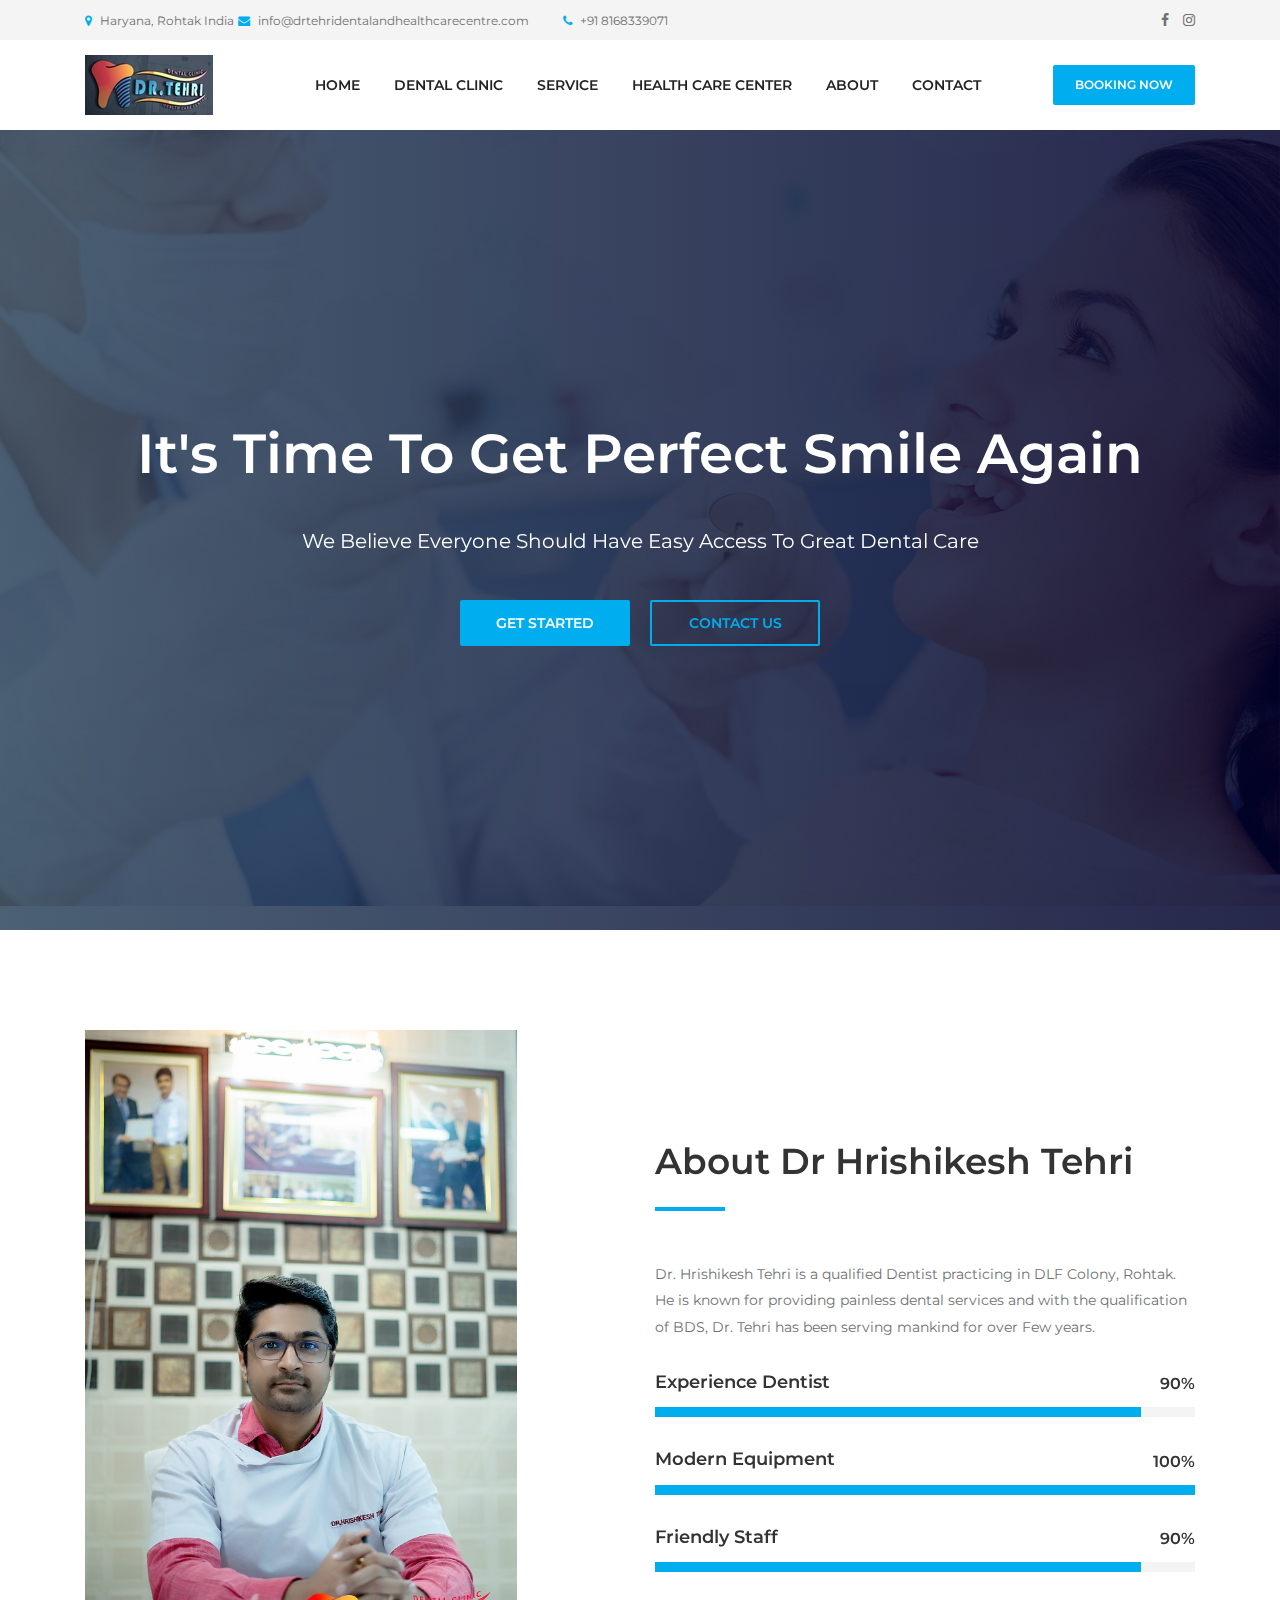
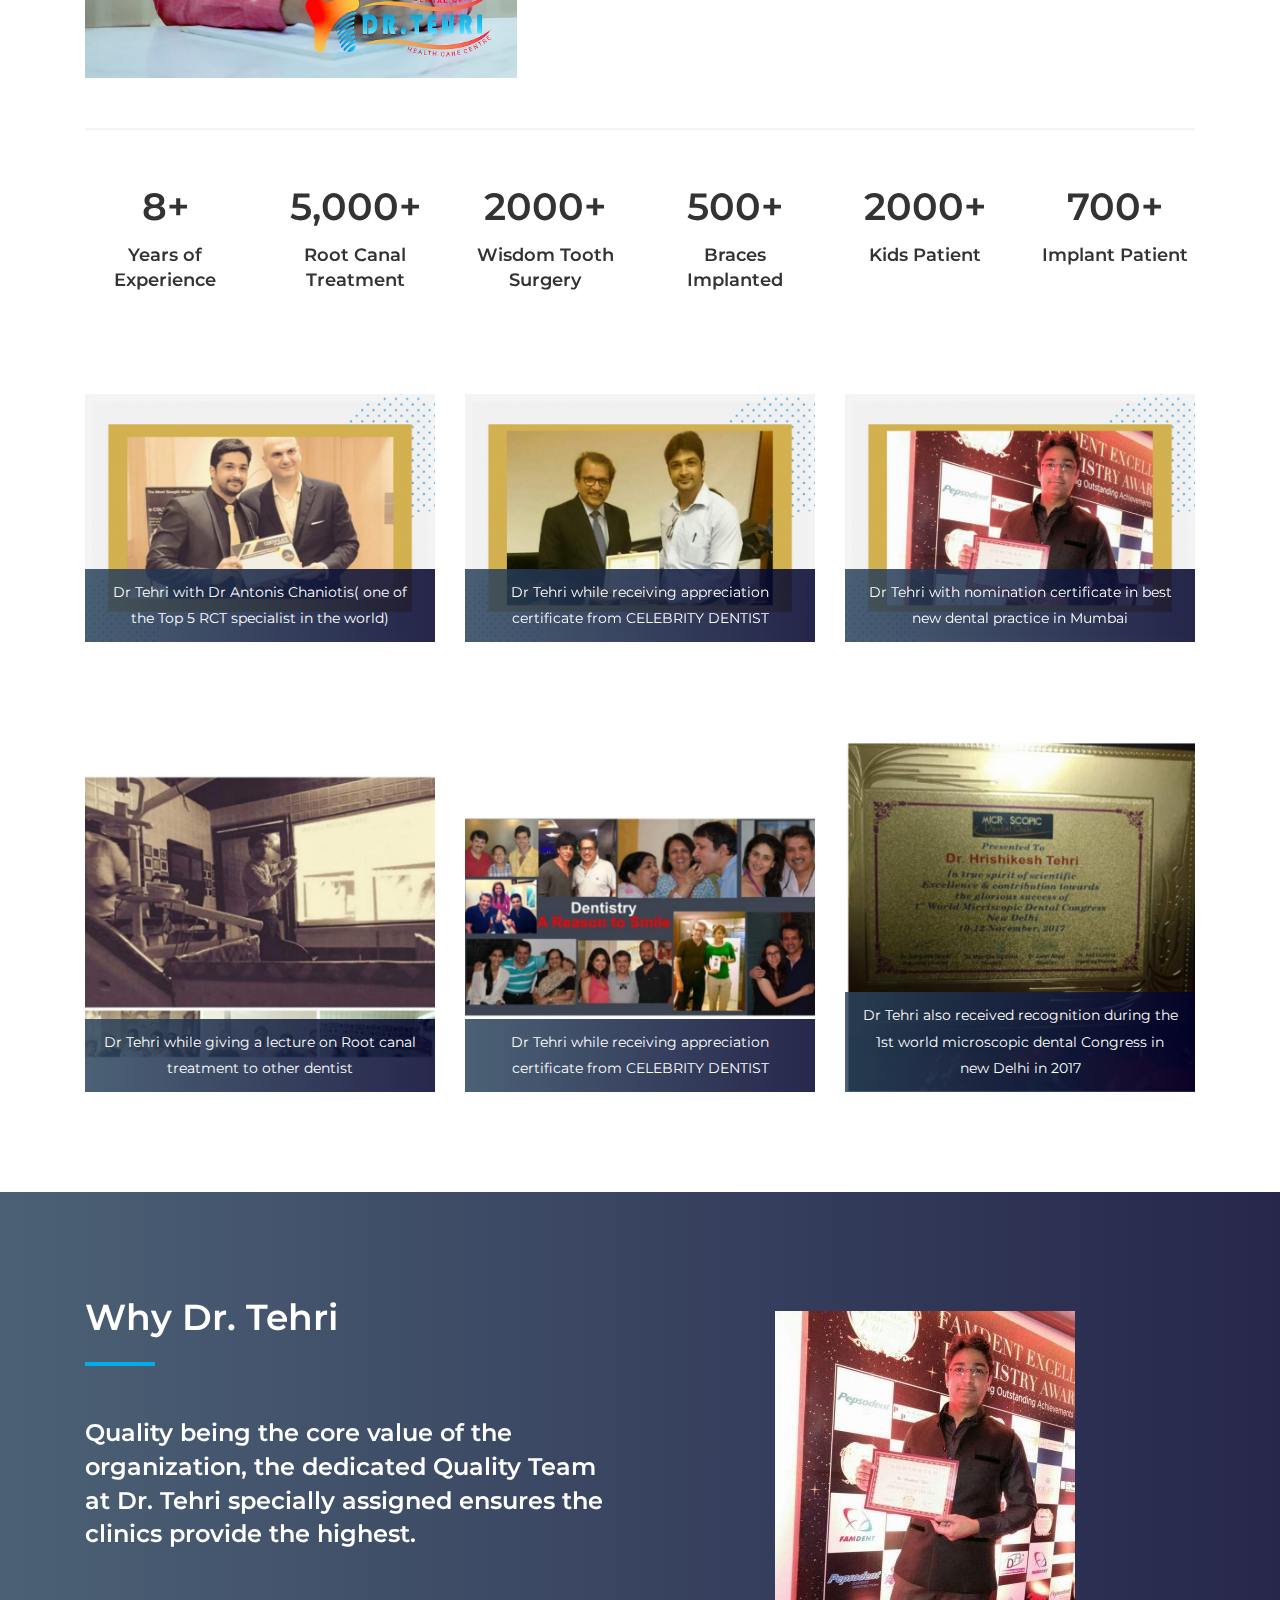
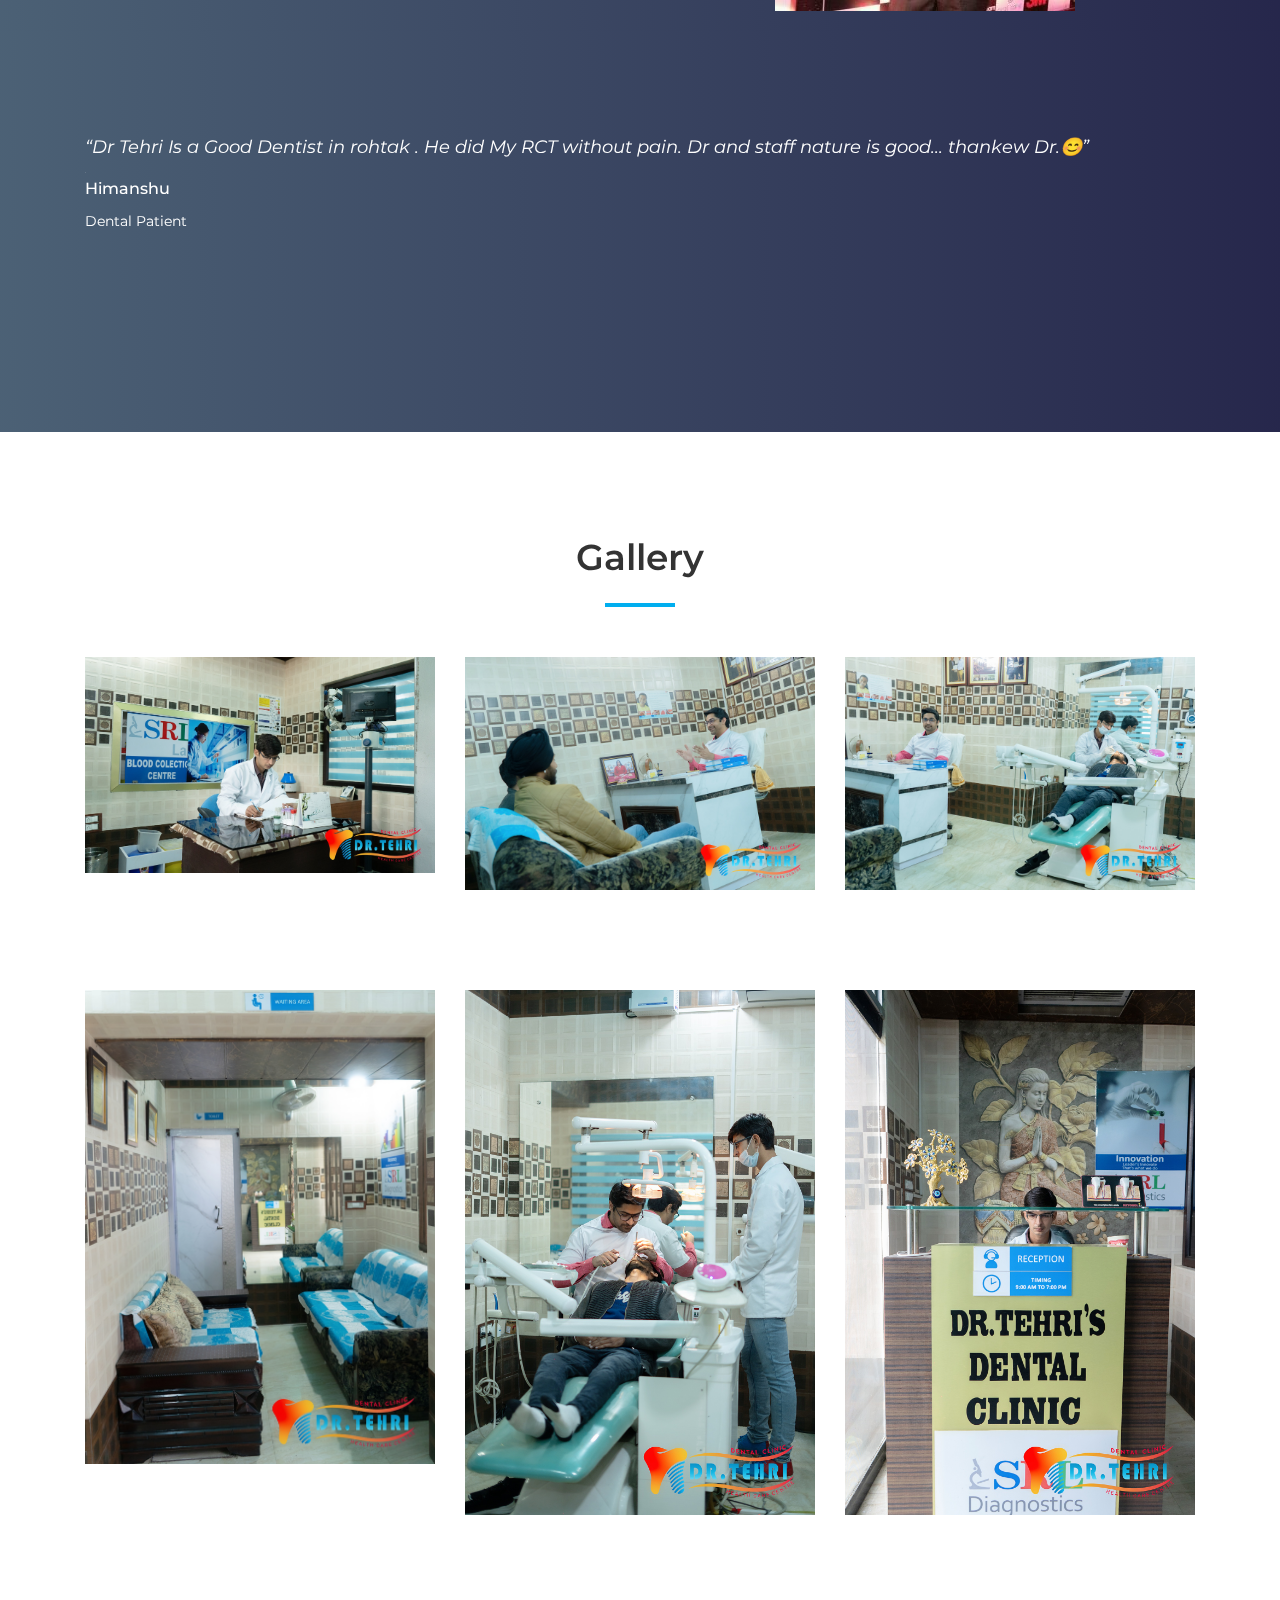
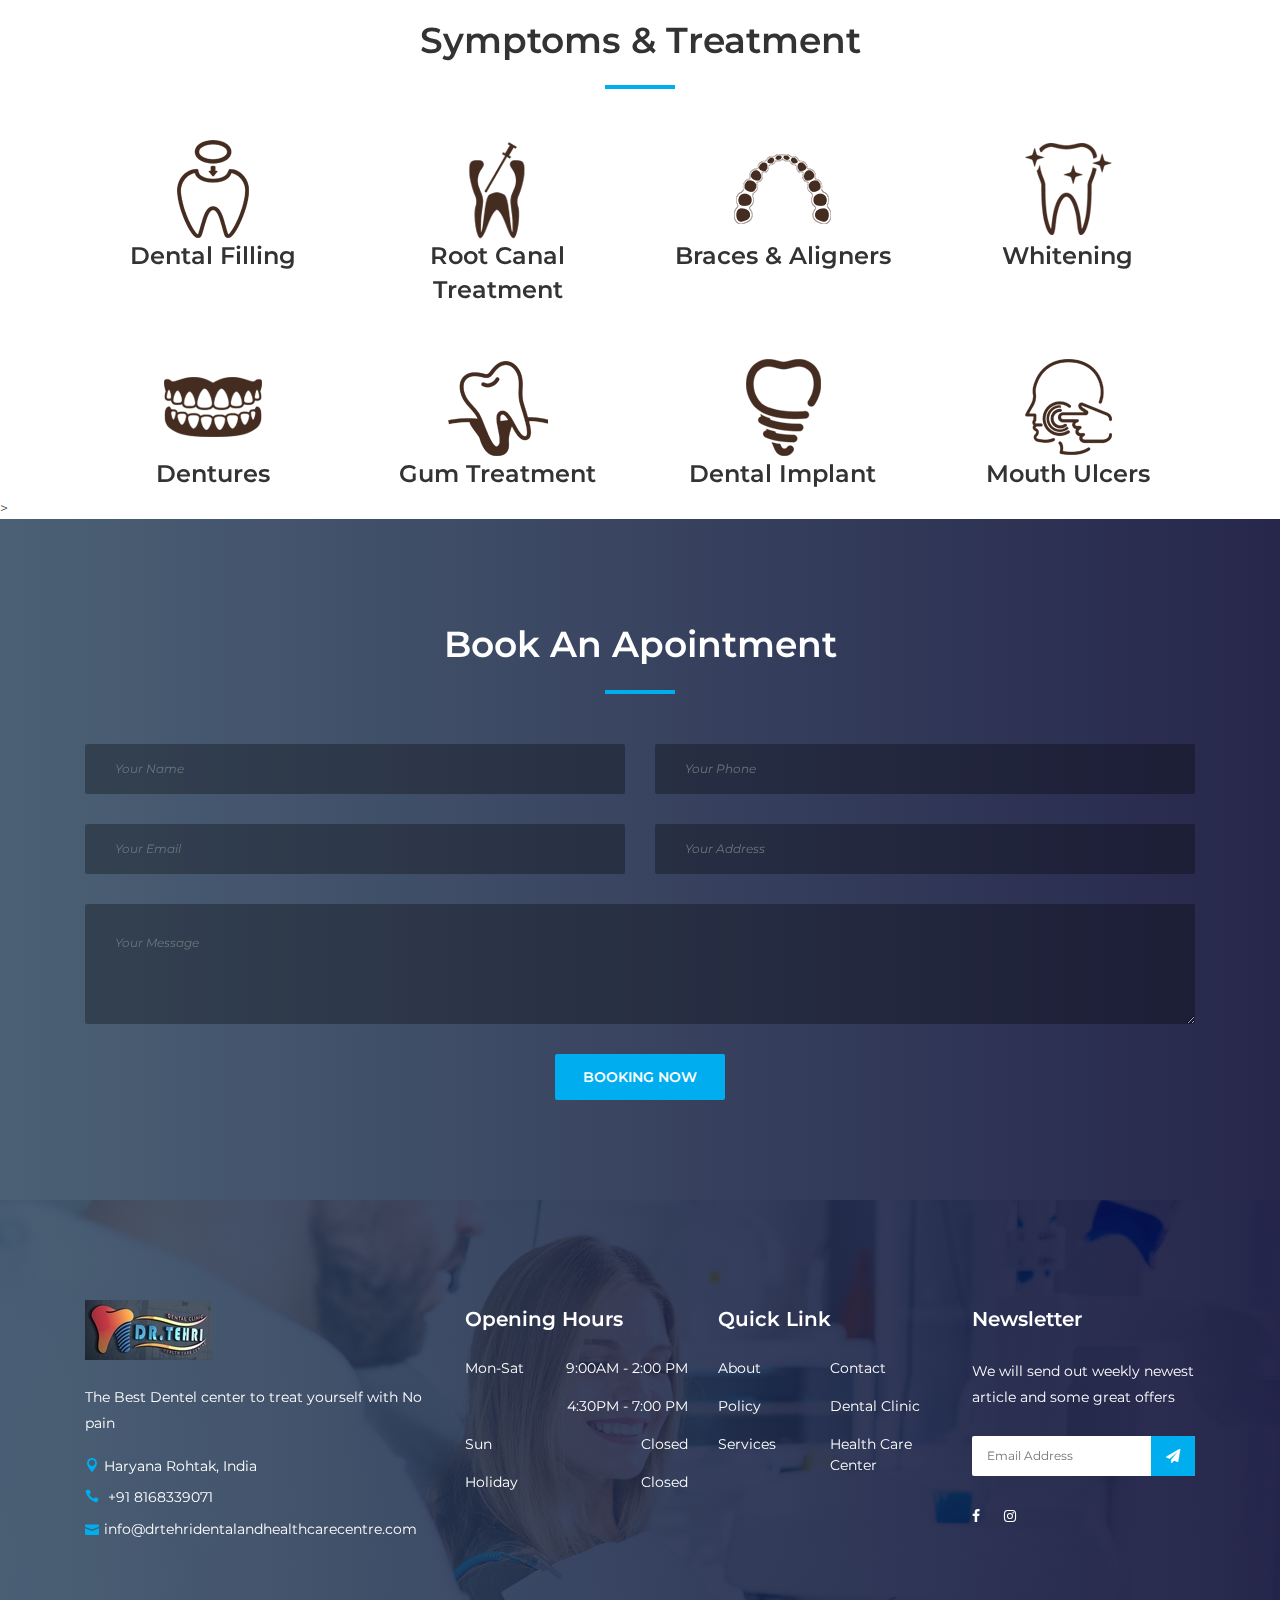
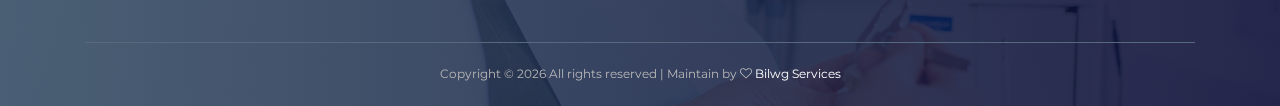
<file: index.html>
<!DOCTYPE html>
<html lang="en">

<head>
    <meta charset="UTF-8">
    <meta name="description" content="Dento - Dentist &amp; Medical HTML Template">
    <meta http-equiv="X-UA-Compatible" content="IE=edge">
    <meta name="viewport" content="width=device-width, initial-scale=1, shrink-to-fit=no">

    <!-- Title -->
    <title>Dr. Tehri - Dental &amp; Health Care Centre </title>

    <!-- Favicon -->
    <link rel="icon" href="./img/core-img/favicon.ico">

    <!-- Core Stylesheet -->
    <link rel="stylesheet" href="style.css">

</head>

<body>
    <!-- Preloader -->
    <div id="preloader">
        <div class="preload-content">
            <div id="dento-load"></div>
        </div>
    </div>

    <!-- ***** Header Area Start ***** -->
    <header class="header-area">
        <!-- Top Header Area -->
        <div class="top-header-area">
            <div class="container h-100">
                <div class="row h-100 align-items-center">
                    <!-- Top Content -->
                    <div class="col-6 col-md-9 col-lg-8">
                        <div class="top-header-content">
                            <a href="https://g.page/drtehri" data-toggle="tooltip" data-placement="bottom" title="Haryana, Rohtak India"><i class="fa fa-map-marker"></i> <span>Haryana, Rohtak India</span></a>
                            <a href="mailto:info@drtehridentalandhealthcarecentre.com" data-toggle="tooltip" data-placement="bottom" title="info@drtehridentalandhealthcarecentre.com"><i class="fa fa-envelope"></i> <span>info@drtehridentalandhealthcarecentre.com</span></a>
                            <a href="tel:918168339071" data-toggle="tooltip" data-placement="bottom" title="+91 8168339071"><i class="fa fa-phone"></i> <span>+91 8168339071</span></a>
                        </div>
                    </div>
                    <!-- Top Header Social Info -->
                    <!-- TODO : Add social links  -->
                    <div class="col-6 col-md-3 col-lg-4">
                        <div class="top-header-social-info text-right">
                            <a href="https://www.facebook.com/Dr-Tehris-Microscopic-centre-for-Dentistry-418907584971003/" data-toggle="tooltip" data-placement="top" title="Facebook"><i class="fa fa-facebook"></i></a>
                            <a href="https://www.instagram.com/hrishikeshtehri/" data-toggle="tooltip" data-placement="top" title="Instagram"><i class="fa fa-instagram"></i></a>
                        </div>
                    </div>
                </div>
            </div>
        </div>
        <!-- Top Header End -->

        <!-- Main Header Start -->
        <div class="main-header-area">
            <div class="classy-nav-container breakpoint-off">
                <div class="container">
                    <!-- Classy Menu -->
                    <nav class="classy-navbar justify-content-between" id="dentoNav">

                        <!-- Logo -->
                        <a class="nav-brand" href="index.html"><img src="./img/core-img/logo.jpg" alt=""></a>

                        <!-- Navbar Toggler -->
                        <div class="classy-navbar-toggler">
                            <span class="navbarToggler"><span></span><span></span><span></span></span>
                        </div>

                        <!-- Menu -->
                        <div class="classy-menu">

                            <!-- Close Button -->
                            <div class="classycloseIcon">
                                <div class="cross-wrap"><span class="top"></span><span class="bottom"></span></div>
                            </div>

                            <!-- Nav Start -->
                            <div class="classynav">
                                <ul id="nav">
                                    <li><a href="index.html">Home</a></li>
                                    <li><a href="dentalclinic.html">Dental Clinic</a></li>
                                    <li><a href="service.html">Service</a></li>
                                    <li><a href="healthcarecentre.html">Health Care Center</a></li>
                                    <li><a href="about.html">About</a></li>
                                    <li><a href="./contact.html">Contact</a></li>
                                </ul>
                            </div>
                            <!-- Nav End -->
                        </div>

                        <!-- Booking Now Button -->
                        <a href="tel:918168339071" class="btn dento-btn booking-btn">Booking Now</a>
                    </nav>
                </div>
            </div>
        </div>
    </header>
    <!-- ***** Header Area End ***** -->

    <!-- ***** Welcome Area Start ***** -->
    <section class="welcome-area">
        <!-- Welcome Slides -->
        <div class="welcome-slides owl-carousel">
            <!-- Single Welcome Slide -->
            <div class="welcome-welcome-slide bg-img bg-gradient-overlay jarallax" style="background-image: url(img/bg-img/1.jpg);">
                <div class="container h-100">
                    <div class="row h-100 align-items-center">
                        <div class="col-12">
                            <!-- Welcome Text -->
                            <div class="welcome-text text-center">
                                <h2 data-animation="fadeInUp" data-delay="100ms">It's Time To Get Perfect Smile Again</h2>
                                <p data-animation="fadeInUp" data-delay="300ms">We Believe Everyone Should Have Easy Access To Great Dental Care</p>
                                <div class="welcome-btn-group">
                                    <a href="#AboutUs" class="btn dento-btn mx-2" data-animation="fadeInUp" data-delay="500ms">Get Started</a>
                                    <a href="contact.html" class="btn dento-btn mx-2 active" data-animation="fadeInUp" data-delay="700ms">Contact Us</a>
                                </div>
                            </div>
                        </div>
                    </div>
                </div>
            </div>

            <!-- Single Welcome Slide -->
            <div class="welcome-welcome-slide bg-img bg-gradient-overlay jarallax" style="background-image: url(img/bg-img/2.jpg);">
                <div class="container h-100">
                    <div class="row h-100 align-items-center">
                        <div class="col-12">
                            <!-- Welcome Text -->
                            <div class="welcome-text text-center">
                                <h2 data-animation="fadeInDown" data-delay="100ms">It's Time To Get Perfect Smile Again</h2>
                                <p data-animation="fadeInDown" data-delay="300ms">We Believe Everyone Should Have Easy Access To Great Dental Care</p>
                                <div class="welcome-btn-group">
                                    <a href="#AboutUs" class="btn dento-btn mx-2" data-animation="fadeInDown" data-delay="500ms">Get Started</a>
                                    <a href="contact.html" class="btn dento-btn mx-2 active" data-animation="fadeInDown" data-delay="700ms">Contact Us</a>
                                </div>
                            </div>
                        </div>
                    </div>
                </div>
            </div>
        </div>
    </section>
    <!-- ***** Welcome Area End ***** -->

    <!-- ****** About Us Area Start ******* -->
    <section class="dento-about-us-area section-padding-100-0" id="AboutUs">
        <div class="container">
            <div class="row align-items-center">
                <!-- About Us Thumbnail -->
                <div class="col-12 col-md-6">
                    <div class="about-us-thumbnail mb-50">
                        <img src="./img/bg-img/15.jpg" alt="Dr Tehri" width="80%">
                    </div>
                </div>
                <!-- About Content -->
                <div class="col-12 col-md-6">
                    <div class="about-us-content mb-50">
                        <!-- Section Heading -->
                        <div class="section-heading">
                            <h2>About Dr Hrishikesh Tehri</h2>
                            <div class="line"></div>
                        </div>
                        <p>
                            Dr. Hrishikesh Tehri is a qualified Dentist practicing in DLF Colony, Rohtak. He is known for providing painless dental services and with the qualification of BDS, Dr. Tehri has been serving mankind for over Few years.
                        </p>

                        <!-- Single Skills Area -->
                        <div class="single-skills-area mt-30">
                            <h6>Experience Dentist</h6>
                            <div id="bar1" class="barfiller">
                                <span class="tip"></span>
                                <span class="fill" data-percentage="90"></span>
                            </div>
                        </div>

                        <!-- Single Skills Area -->
                        <div class="single-skills-area mt-30">
                            <h6>Modern Equipment</h6>
                            <div id="bar2" class="barfiller">
                                <span class="tip"></span>
                                <span class="fill" data-percentage="100"></span>
                            </div>
                        </div>

                        <!-- Single Skills Area -->
                        <div class="single-skills-area mt-30">
                            <h6>Friendly Staff</h6>
                            <div id="bar3" class="barfiller">
                                <span class="tip"></span>
                                <span class="fill" data-percentage="90"></span>
                            </div>
                        </div>
                    </div>
                </div>
            </div>
        </div>
    </section>
    <!-- ****** About Us Area End ****** -->

    <div class="container">
        <div class="dento-border clearfix"></div>
    </div>

    <!-- Cool Facts Area Start -->
    <section class="dento-cta-area">
        <div class="container">
            <div class="row">
                <!-- Cool Facts Area -->
                <div class="col-12 col-sm-6 col-lg-2">
                    <div class="single-cta text-center mt-50 mb-100">
                        <h2><span class="counter">8</span>+</h2>
                        <h5>Years of Experience</h5>
                    </div>
                </div>
                <!-- Cool Facts Area -->
                <div class="col-12 col-sm-6 col-lg-2">
                    <div class="single-cta text-center mt-50 mb-100">
                        <h2><span class="counter">5,000</span>+</h2>
                        <h5>Root Canal Treatment</h5>
                    </div>
                </div>

                <!-- Cool Facts Area -->
                <div class="col-12 col-sm-6 col-lg-2">
                    <div class="single-cta text-center mt-50 mb-100">
                        <h2><span class="counter">2000</span>+</h2>
                        <h5>Wisdom Tooth Surgery</h5>
                    </div>
                </div>

                <!-- Cool Facts Area -->
                <div class="col-12 col-sm-6 col-lg-2">
                    <div class="single-cta text-center mt-50 mb-100">
                        <h2><span class="counter">500</span>+</h2>
                        <h5>Braces Implanted</h5>
                    </div>
                </div>

                <!-- Cool Facts Area -->
                <div class="col-12 col-sm-6 col-lg-2">
                    <div class="single-cta text-center mt-50 mb-100">
                        <h2><span class="counter">2000</span>+</h2>
                        <h5>Kids Patient</h5>
                    </div>
                </div>

                <!-- Cool Facts Area -->
                <div class="col-12 col-sm-6 col-lg-2">
                    <div class="single-cta text-center mt-50 mb-100">
                        <h2><span class="counter">700</span>+</h2>
                        <h5>Implant Patient</h5>
                    </div>
                </div>
            </div>

        </div>
    </section>
    <!-- Cool Facts Area End -->

    <!-- Photos -->
    <!-- ***** Dento Dentist Area Start ***** -->
    <section class="dentist-area ">
        <div class="container">
            <div class="row">
                <!-- Single Dentist Area -->
                <div class="col-12 col-sm-6 col-md-4">
                    <div class="single-dentist-area mb-100">
                        <img src="./img/core-img/p1.png" alt="">
                        <!-- Dentist Content -->
                        <div class="dentist-content">
                            <!-- Dentist Info -->
                            <div class="dentist-info bg-gradient-overlay">
                                <p>Dr Tehri with Dr Antonis Chaniotis( one of the Top 5 RCT specialist in the world)</p>
                            </div>
                        </div>
                    </div>
                </div>

                <div class="col-12 col-sm-6 col-md-4">
                    <div class="single-dentist-area mb-100">
                        <img src="./img/core-img/p2.png" alt="">
                        <!-- Dentist Content -->
                        <div class="dentist-content">
                            <!-- Dentist Info -->
                            <div class="dentist-info bg-gradient-overlay">
                                <p>Dr Tehri while receiving appreciation certificate from CELEBRITY DENTIST</p>
                            </div>
                        </div>
                    </div>
                </div>

                <div class="col-12 col-sm-6 col-md-4">
                    <div class="single-dentist-area mb-100">
                        <img src="./img/core-img/p3.png" alt="">
                        <!-- Dentist Content -->
                        <div class="dentist-content">
                            <!-- Dentist Info -->
                            <div class="dentist-info bg-gradient-overlay">
                                <p>Dr Tehri with nomination certificate in best new dental practice in Mumbai</p>
                            </div>
                        </div>
                    </div>
                </div>
            </div>
            <div class="row">
                <div class="col-12 col-sm-6 col-md-4">
                    <div class="single-dentist-area mb-100">
                        <img src="./img/core-img/p4.png" alt="">
                        <!-- Dentist Content -->
                        <div class="dentist-content">
                            <!-- Dentist Info -->
                            <div class="dentist-info bg-gradient-overlay">
                                <p>Dr Tehri while giving a lecture on Root canal treatment to other dentist</p>
                            </div>
                        </div>
                    </div>
                </div>

                <div class="col-12 col-sm-6 col-md-4">
                    <div class="single-dentist-area mb-100">
                        <img src="./img/core-img/p5.png" alt="">
                        <!-- Dentist Content -->
                        <div class="dentist-content">
                            <!-- Dentist Info -->
                            <div class="dentist-info bg-gradient-overlay">
                                <p>Dr Tehri while receiving appreciation certificate from CELEBRITY DENTIST</p>
                            </div>
                        </div>
                    </div>
                </div>

                <div class="col-12 col-sm-6 col-md-4">
                    <div class="single-dentist-area mb-100">
                        <img src="./img/core-img/p6.png" alt="">
                        <!-- Dentist Content -->
                        <div class="dentist-content">
                            <!-- Dentist Info -->
                            <div class="dentist-info bg-gradient-overlay">
                                <p>Dr Tehri also received recognition during the 1st world microscopic dental Congress in new Delhi in 2017</p>
                            </div>
                        </div>
                    </div>
                </div>


            </div>
    </section>

    <!---PHotos-->


    <!-- Dento Service Area Start -->
    <section class="dento-service-area section-padding-100-0 bg-img bg-gradient-overlay jarallax clearfix" style="background-image: url('img/bg-img/13.jpg');">
        <div class="container">
            <div class="row align-items-center">
                <!-- Service Content -->
                <div class="col-12 col-lg-6">
                    <div class="service-content mb-30">
                        <!-- Section Heading -->
                        <div class="section-heading white">
                            <h2> Why Dr. Tehri</h2>
                            <div class="line"></div>
                        </div>
                        <h4 style="color: white;">Quality being the core value of the organization, the dedicated Quality Team at Dr. Tehri specially assigned ensures the clinics provide the highest.</h4>
                        <br><br>
                    </div>
                </div>


                <!-- Video Area -->
                <div class="col-12 col-lg-6">
                    <center><img src="./img/core-img/tehri.jpg"></center>
                </div>
            </div>
        </div>
    </section>
    <!-- Dento Service Area End -->

    <!-- ***** Testimonials Area Start ***** -->
    <section class="testimonials-area section-padding-100 bg-img bg-gradient-overlay jarallax clearfix" style="background: white;">
        <div class="container">
            <div class="row">
                <div class="col-12">
                    <!-- Testimonials Slides -->
                    <div class="testimonials-slides owl-carousel">
                        <!-- Single Testimonials Slide -->
                        <div class="single-testimonial-slide d-flex align-items-center">
                            <!-- Content -->
                            <div class="testimonial-content">
                                <h5>“Dr Tehri Is a Good Dentist in rohtak . He did My RCT without pain. Dr and staff nature is good... thankew Dr.😊”</h5>
                                <h6>Himanshu</h6>
                                <p>Dental Patient</p>
                            </div>
                        </div>

                        <!-- Single Testimonials Slide -->
                        <div class="single-testimonial-slide d-flex align-items-center">

                            <!-- Content -->
                            <div class="testimonial-content">
                                <h5>“Dr tehri is a very knowledgeable in all aspects of dentistry. Really good service! Very friendly staff. Makes sure they are giving you comfort during your treatment.”</h5>
                                <h6>Sachin</h6>
                                <p>Dental Patient</p>
                            </div>
                        </div>

                        <!-- Single Testimonials Slide -->
                        <div class="single-testimonial-slide d-flex align-items-center">

                            <!-- Content -->
                            <div class="testimonial-content">
                                <h5>“The best dental clinic in rohtak. The doctor is very helpful and nice. The staff is very cooperative. I would recommend it to all every1 looking for a good and affordable dental clinic in rohtak.”</h5>
                                <h6>Rahul Arora</h6>
                                <p>Dental Patient</p>
                            </div>
                        </div>

                        <!-- Single Testimonials Slide -->
                        <div class="single-testimonial-slide d-flex align-items-center">

                            <!-- Content -->
                            <div class="testimonial-content">
                                <h5>“I had a wonderful experience at the Dr Tehri clinic . I was very nervous before for the treatment but Doctors were helpful and made me feel very comfortable. They have done a commendable job restlessly. I researched for
                                    the best Dentist in town for my gum infection and Caps removal treatment. And I am very happy with the outcome. I will definitely recommend him and his great team to everyone for their fantastic approach and services
                                    provided to the society”</h5>
                                <h6>Shruti</h6>
                                <p>Dental Patient</p>
                            </div>
                        </div>

                        <!-- Single Testimonials Slide -->
                        <div class="single-testimonial-slide d-flex align-items-center">

                            <!-- Content -->
                            <div class="testimonial-content">
                                <h5>“The experience with Dr tehri was great with the Doctor. Earlier my teeth was not at the right position but after removing the braces after around 11 months it just seems perfect. I can rate the cleanliness of the clinic
                                    10 out of 10. The behaviour of the doctor was also fine. Overall i can say, my experience with him was just perfect. ”</h5>
                                <h6>Amit Sharma</h6>
                                <p>Dental Patient</p>
                            </div>
                        </div>


                    </div>
                </div>
            </div>
        </div>
    </section>
    <!-- ***** Testimonials Area End ***** -->


    <!-- ***** Dento Dentist Area Start ***** -->
    <section class="dentist-area section-padding-100-0">
        <div class="container">
            <div class="row">
                <!-- Section Heading -->
                <div class="col-12">
                    <div class="section-heading text-center">
                        <h2>Gallery</h2>
                        <div class="line"></div>
                    </div>
                </div>
            </div>

            <div class="row">
                <!-- Single Dentist Area -->
                <div class="col-12 col-sm-6 col-md-4">
                    <div class="single-dentist-area mb-100">
                        <img src="./img/bg-img/p9.jpg" alt="">
                        <!-- Dentist Content -->

                    </div>
                </div>

                <div class="col-12 col-sm-6 col-md-4">
                    <div class="single-dentist-area mb-100">
                        <img src="./img/bg-img/p13.jpg" alt="">
                        <!-- Dentist Content -->

                    </div>
                </div>

                <div class="col-12 col-sm-6 col-md-4">
                    <div class="single-dentist-area mb-100">
                        <img src="./img/bg-img/p11.jpg" alt="">
                        <!-- Dentist Content -->

                    </div>
                </div>
            </div>
            <div class="row">
                <div class="col-12 col-sm-6 col-md-4">
                    <div class="single-dentist-area mb-100">
                        <img src="./img/bg-img/p12.jpg" alt="">
                        <!-- Dentist Content -->

                    </div>
                </div>

                <div class="col-12 col-sm-6 col-md-4">
                    <div class="single-dentist-area mb-100">
                        <img src="./img/bg-img/p10.jpg" alt="">
                        <!-- Dentist Content -->

                    </div>
                </div>

                <div class="col-12 col-sm-6 col-md-4">
                    <div class="single-dentist-area mb-100">
                        <img src="./img/bg-img/p14.jpg" alt="">
                        <!-- Dentist Content -->

                    </div>


                </div>
    </section>

    <section class="dentist-area ">
        <div class="container">
            <div class="row">
                <!-- Section Heading -->
                <div class="col-12">
                    <div class="section-heading text-center">
                        <h2>Symptoms & Treatment</h2>
                        <div class="line"></div>
                    </div>
                </div>
            </div>
            <center>
                <div class="row">
                    <!-- Single Dentist Area -->
                    <div class="col-12 col-sm-4 col-md-3">
                        <div class="">
                            <img src="./img/bg-img/s4.png" alt="">
                            <h4>Dental Filling</h4>
                        </div>
                    </div>

                    <!-- Single Dentist Area -->
                    <div class="col-12 col-sm-4 col-md-3">
                        <div class="">
                            <img src="./img/bg-img/s7.png" alt="">
                            <h4>Root Canal Treatment</h4>
                        </div>
                    </div>
                    <!-- Single Dentist Area -->
                    <div class="col-12 col-sm-4 col-md-3">
                        <div class="">
                            <img src="./img/bg-img/s1.png" alt="">
                            <h4>Braces & Aligners</h4>
                        </div>
                    </div>

                    <!-- Single Dentist Area -->
                    <div class="col-12 col-sm-4 col-md-3">
                        <div class="">
                            <img src="./img/bg-img/s8.png" alt="">
                            <h4>Whitening</h4>
                        </div>
                    </div>
                </div>
                <br>
                <br>
                <div class="row">
                    <!-- Single Dentist Area -->
                    <div class="col-12 col-sm-4 col-md-3">
                        <div class="">
                            <img src="./img/bg-img/s3.png" alt="">
                            <h4>Dentures</h4>
                        </div>
                    </div>
                    <!-- Single Dentist Area -->
                    <div class="col-12 col-sm-4 col-md-3">
                        <div class="">
                            <img src="./img/bg-img/s5.png" alt="">
                            <h4>Gum Treatment</h4>
                        </div>
                    </div>
                    <!-- Single Dentist Area -->
                    <div class="col-12 col-sm-4 col-md-3">
                        <div class="">
                            <img src="./img/bg-img/s2.png" alt="">
                            <h4>Dental Implant</h4>
                        </div>
                    </div>
                    <!-- Single Dentist Area -->
                    <div class="col-12 col-sm-4 col-md-3">
                        <div class="">
                            <img src="./img/bg-img/s6.png" alt="">
                            <h4>Mouth Ulcers</h4>
                        </div>
                    </div>
                </div>
            </center>
    </section>
    <!-- ***** Dento Dentist Area End ***** -->


    <!--- TODO : Link to PHP -->>
    <!-- Book An Oppointment Area Start -->
    <section class="book-an-oppointment-area section-padding-100 bg-img bg-gradient-overlay jarallax clearfix" style="background-image: url('img/bg-img/12.jpg');">
        <div class="container">
            <div class="row">
                <!-- Section Heading -->
                <div class="col-12">
                    <div class="section-heading text-center white">
                        <h2>Book An Apointment</h2>
                        <div class="line"></div>
                    </div>
                </div>
            </div>

            <div class="row">
                <div class="col-12">
                    <!-- Appointment Form -->
                    <div class="appointment-form">
                        <form action="#" method="post">
                            <div class="row">
                                <div class="col-md-6">
                                    <div class="form-group mb-30">
                                        <input type="text" name="your-name" class="form-control" placeholder="Your Name" required>
                                    </div>
                                </div>
                                <div class="col-md-6">
                                    <div class="form-group mb-30">
                                        <input type="text" name="your-phone" class="form-control" placeholder="Your Phone" required>
                                    </div>
                                </div>
                                <div class="col-md-6">
                                    <div class="form-group mb-30">
                                        <input type="email" name="your-email" class="form-control" placeholder="Your Email" required>
                                    </div>
                                </div>
                                <div class="col-md-6">
                                    <div class="form-group mb-30">
                                        <input type="text" name="your-address" class="form-control" placeholder="Your Address">
                                    </div>
                                </div>
                                <div class="col-12">
                                    <div class="form-group mb-30">
                                        <textarea name="your-message" class="form-control" placeholder="Your Message"></textarea>
                                    </div>
                                </div>
                                <div class="col-12 text-center">
                                    <button type="submit" class="btn dento-btn">Booking Now</button>
                                </div>
                            </div>
                        </form>
                    </div>
                </div>
            </div>
        </div>
    </section>
    <!-- Book An Oppointment Area End -->


    <!-- ***** Footer Area Start ***** -->
    <footer class="footer-area bg-img bg-gradient-overlay" style="background-image: url(img/bg-img/3.jpg);">
        <div class="container">
            <div class="row">
                <!-- Single Footer Widget -->
                <div class="col-12 col-sm-6 col-lg-4">
                    <div class="single-footer-widget">
                        <a href="./index.html" class="d-block mb-4"><img src="./img/core-img/logo.jpg" alt=""></a>
                        <p>The Best Dentel center to treat yourself with No pain</p>
                        <div class="footer-contact">
                            <p><i class="icon_pin"></i>Haryana Rohtak, India</p>
                            <p><i class="icon_phone"></i> +91 8168339071</p>
                            <p><i class="icon_mail"></i>info@drtehridentalandhealthcarecentre.com </p>
                        </div>
                    </div>
                </div>

                <!-- Single Footer Widget -->
                <div class="col-12 col-sm-6 col-lg">
                    <div class="single-footer-widget">
                        <!-- Widget Title -->
                        <h5 class="widget-title">Opening Hours</h5>

                        <!-- Opening Hours -->
                        <ul class="opening-hours">
                            <li><span>Mon-Sat</span><span>9:00AM - 2:00 PM</span></li>
                            <li><span></span><span>4:30PM - 7:00 PM</span>
                            </li>
                            <li><span>Sun</span> <span>Closed</span></li>
                            <li><span>Holiday</span> <span>Closed</span></li>
                        </ul>
                    </div>
                </div>

                <!-- Single Footer Widget -->
                <div class="col-12 col-sm-6 col-lg">
                    <div class="single-footer-widget">
                        <!-- Widget Title -->
                        <h5 class="widget-title">Quick Link</h5>

                        <!-- Quick Links Nav -->
                        <nav>
                            <ul class="quick-links">
                                <li><a href="about.html">About</a></li>

                                <li><a href="contact.html">Contact</a></li>
                                <li><a href="#">Policy</a></li>
                                <li><a href="dentalclinic.html">Dental Clinic</a></li>
                                <li><a href="service.html">Services</a></li>
                                <li><a href="healthcarecentre.html">Health Care Center</a></li>
                            </ul>
                        </nav>
                    </div>
                </div>

                <!-- Single Footer Widget -->
                <div class="col-12 col-sm-6 col-lg">
                    <div class="single-footer-widget">
                        <!-- Widget Title -->
                        <h5 class="widget-title">Newsletter</h5>

                        <p>We will send out weekly newest article and some great offers</p>
                        <!-- Newsletter Form -->
                        <div class="footer-newsletter-form">
                            <form action="newslettter.php" method="post">
                                <input type="email" name="nl-email" value="" placeholder="Email Address">
                                <button type="submit"><i class="fa fa-paper-plane" aria-hidden="true"></i></button>
                            </form>
                        </div>

                        <!-- Social Info -->
                        <div class="footer-social-info">
                            <a href="https://www.facebook.com/Dr-Tehris-Microscopic-centre-for-Dentistry-418907584971003/" data-toggle="tooltip" data-placement="top" title="Facebook"><i class="fa fa-facebook"></i></a>
                            <a href="https://www.instagram.com/hrishikeshtehri/" data-toggle="tooltip" data-placement="top" title="Instagram"><i class="fa fa-instagram"></i></a>
                        </div>
                    </div>
                </div>
            </div>
        </div>

        <!-- Copywrite Area -->
        <div class="container">
            <div class="row">
                <div class="col-12">
                    <div class="copywrite-content">
                        <p>
                            <!-- Link back to Colorlib can't be removed. Template is licensed under CC BY 3.0. -->
                            Copyright &copy;
                            <script>
                                document.write(new Date().getFullYear());
                            </script> All rights reserved | Maintain by <i class="fa fa-heart-o" aria-hidden="true"></i> <a href="https://bilwg.com" target="_blank">Bilwg Services</a>
                            <!-- Link back to Colorlib can't be removed. Template is licensed under CC BY 3.0. -->
                        </p>
                    </div>
                </div>
            </div>
        </div>
    </footer>
    <!-- ***** Footer Area End ***** -->

    <!-- ******* All JS ******* -->
    <!-- jQuery js -->
    <script src="js/jquery.min.js"></script>
    <!-- Popper js -->
    <script src="js/popper.min.js"></script>
    <!-- Bootstrap js -->
    <script src="js/bootstrap.min.js"></script>
    <!-- All js -->
    <script src="js/dento.bundle.js"></script>
    <!-- Active js -->
    <script src="js/default-assets/active.js"></script>

</body>

</html>
</file>
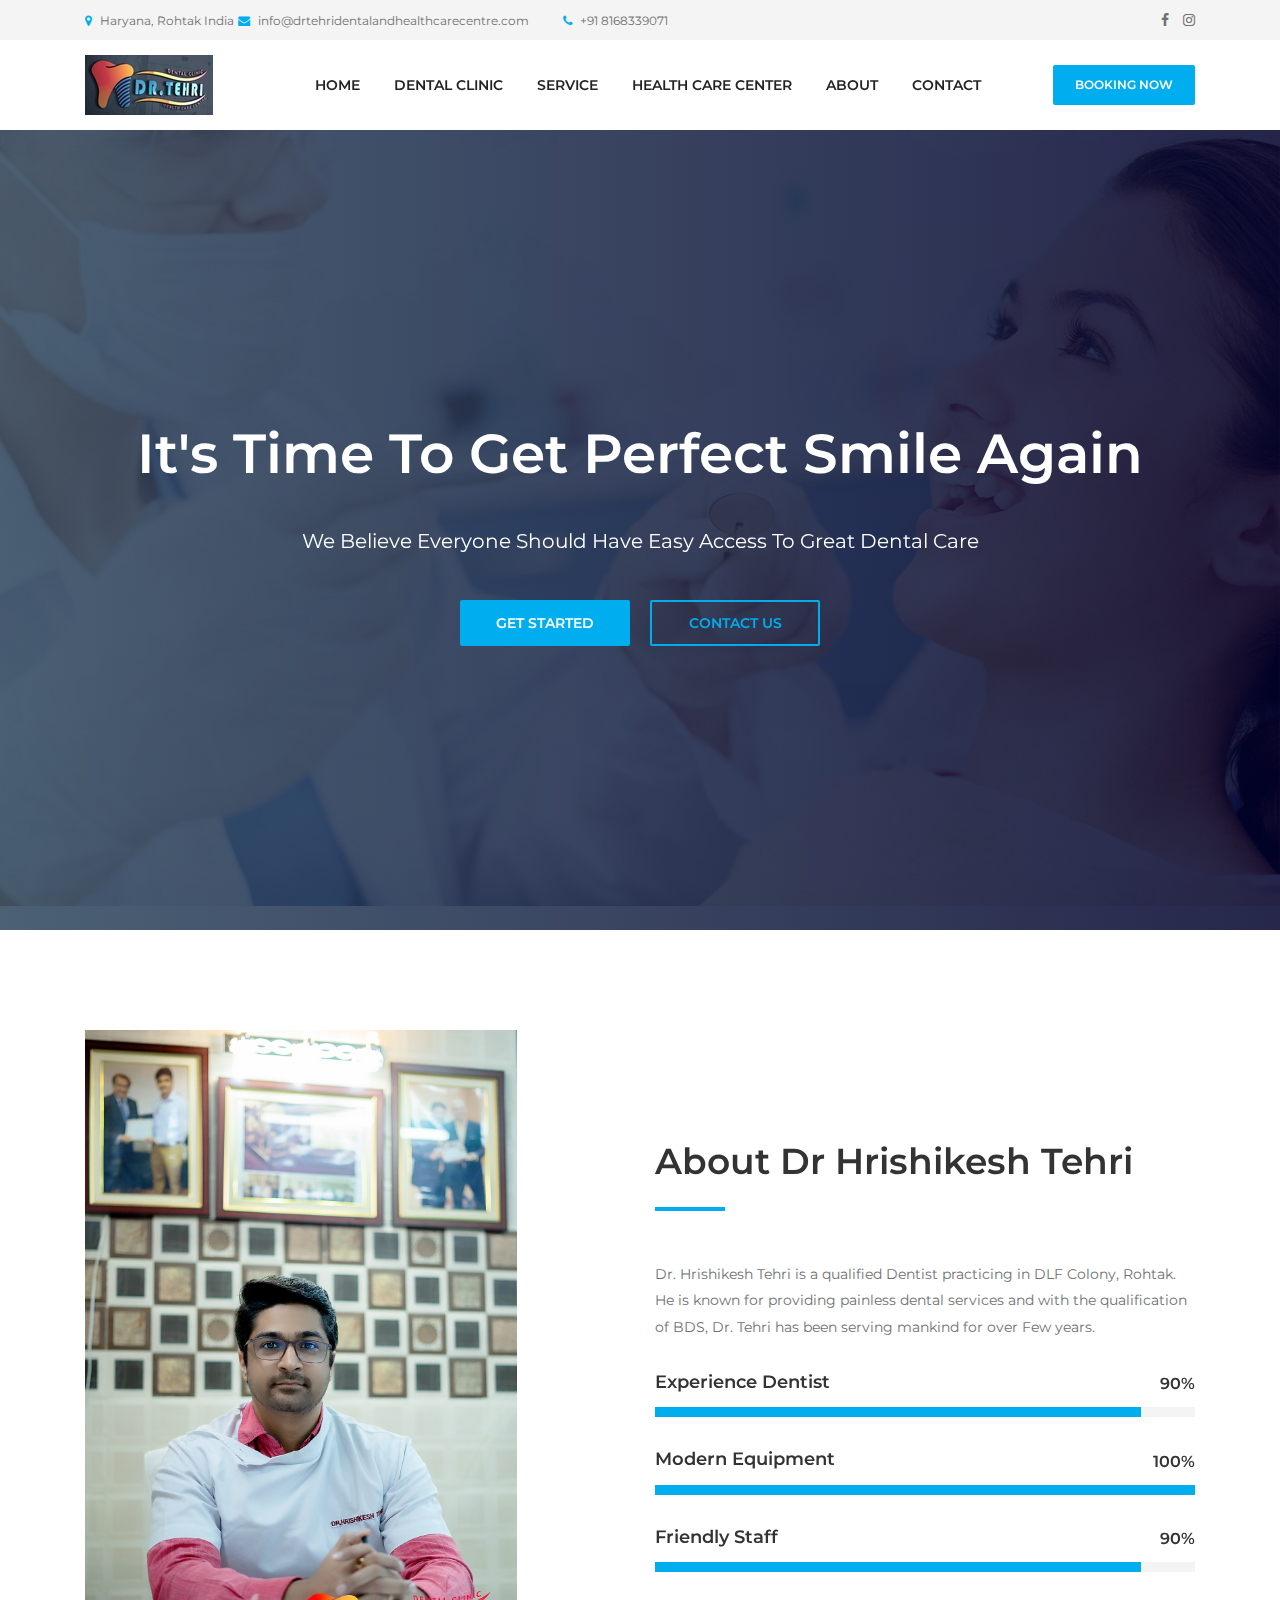
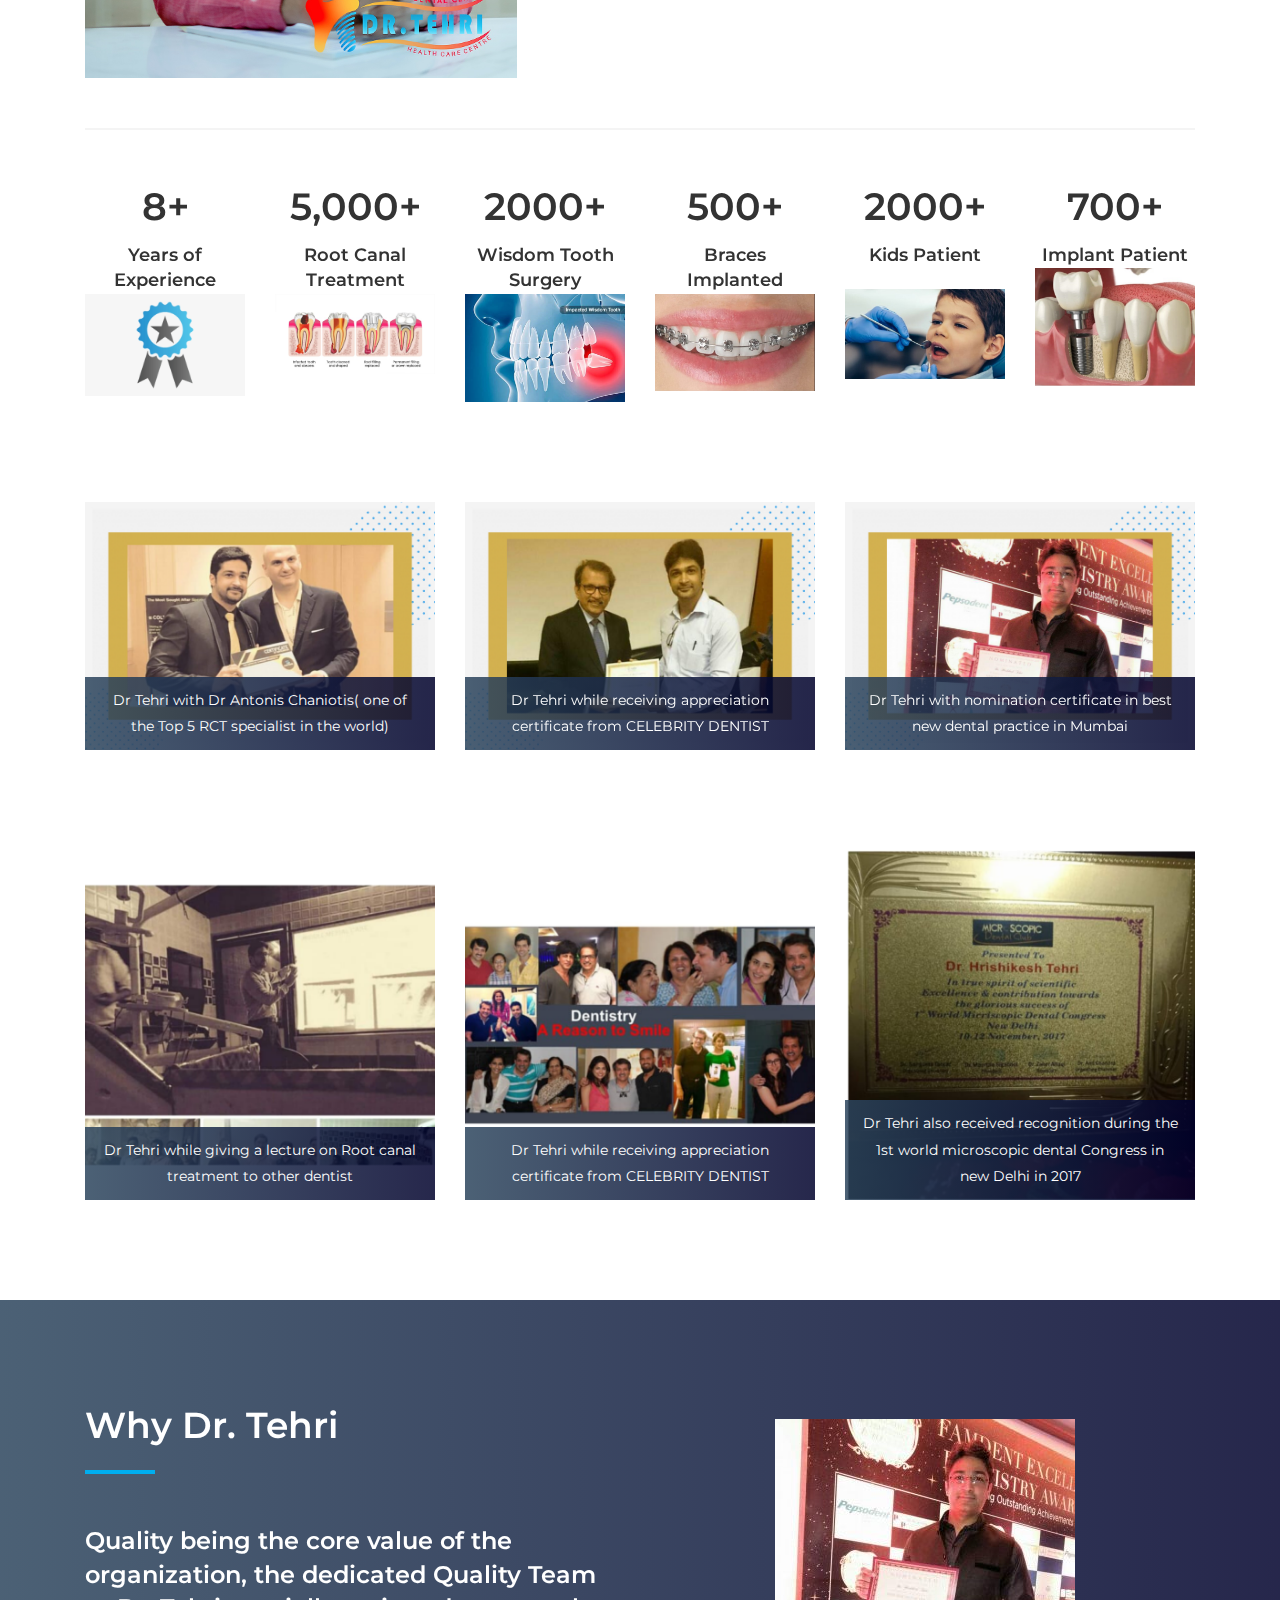
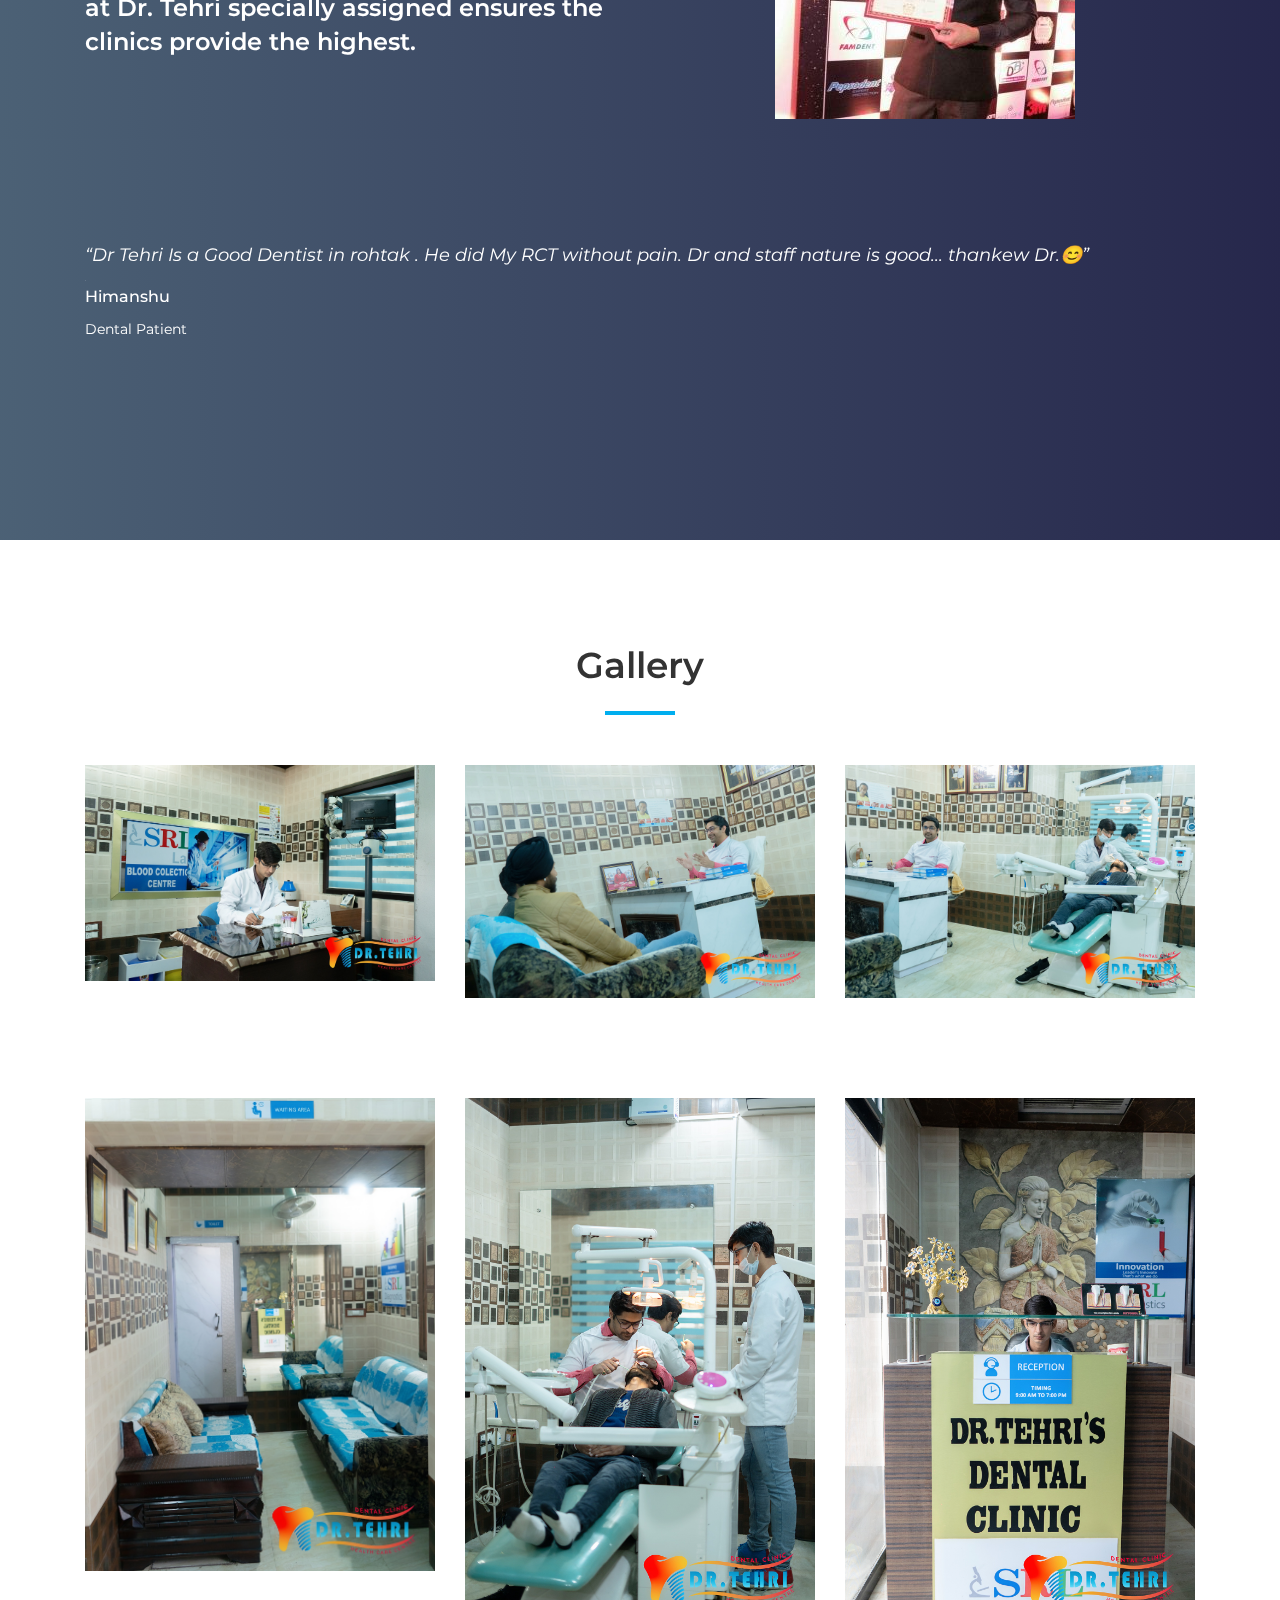
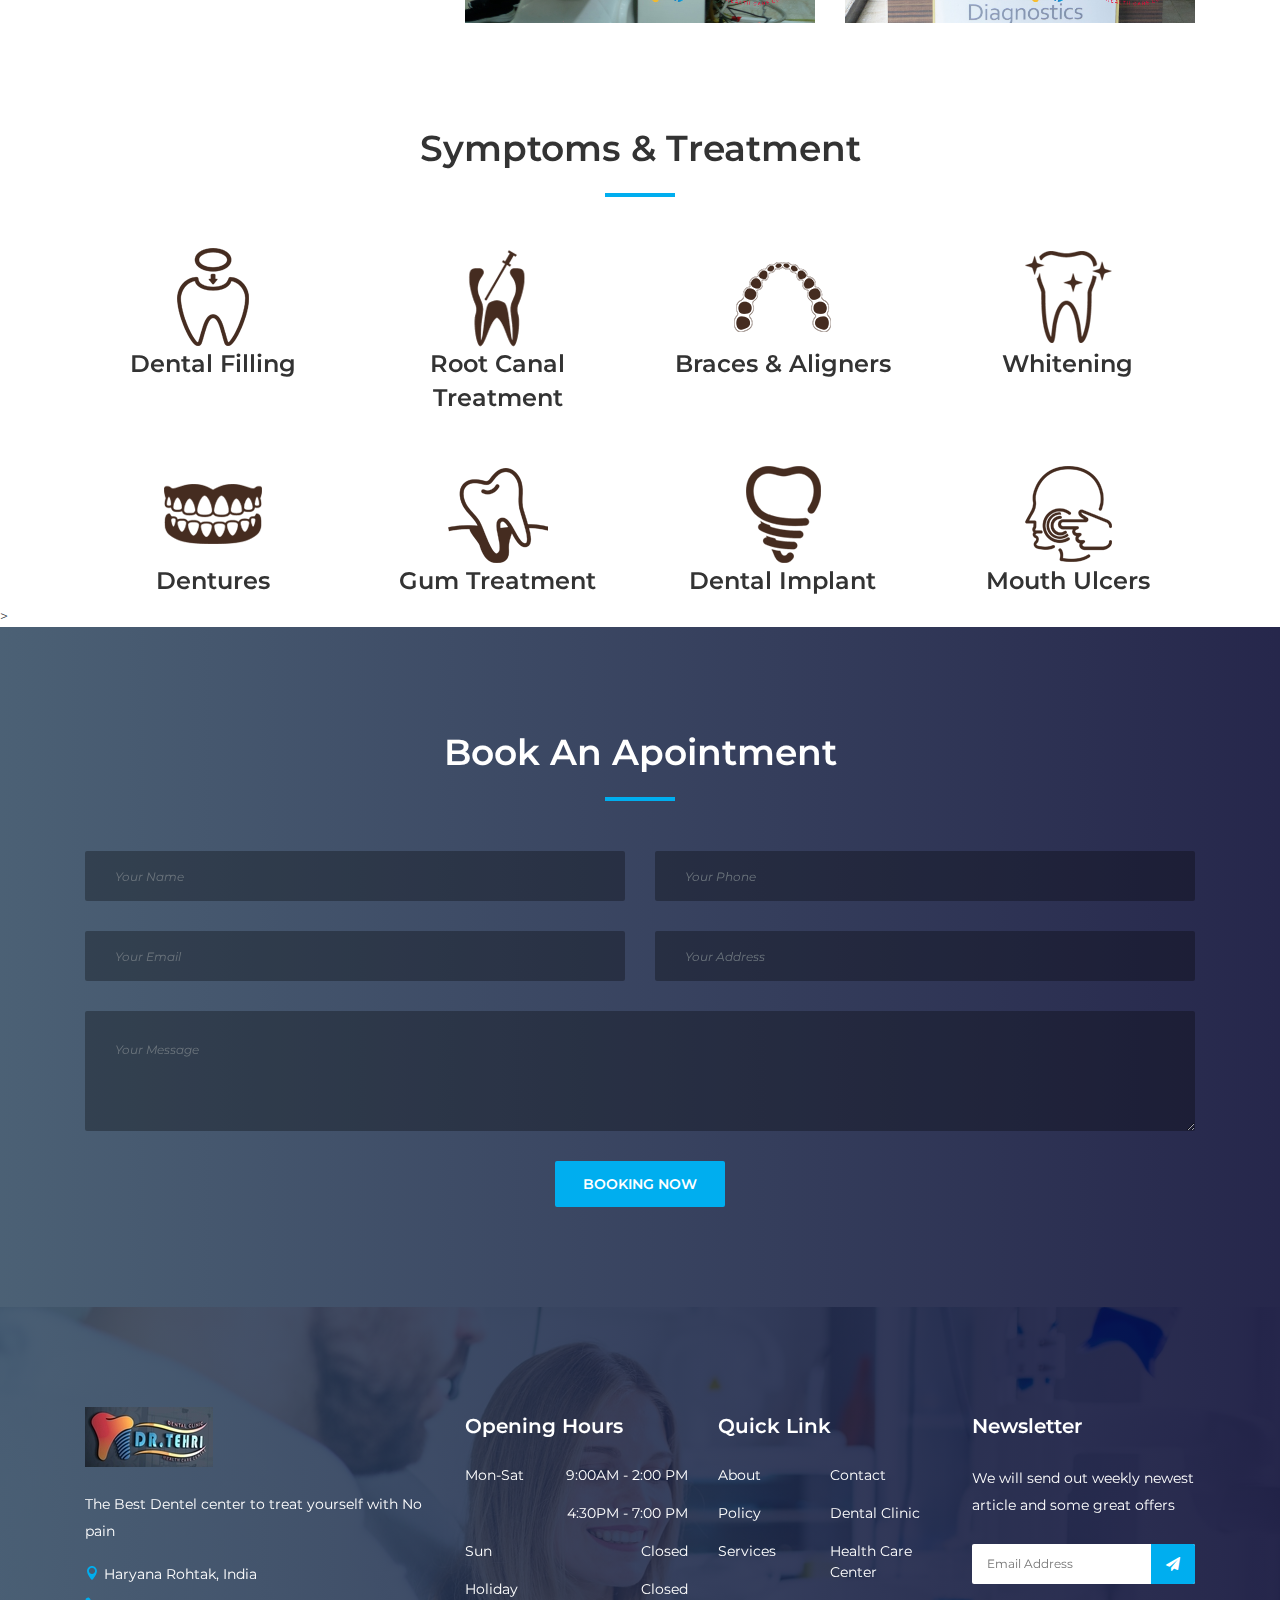
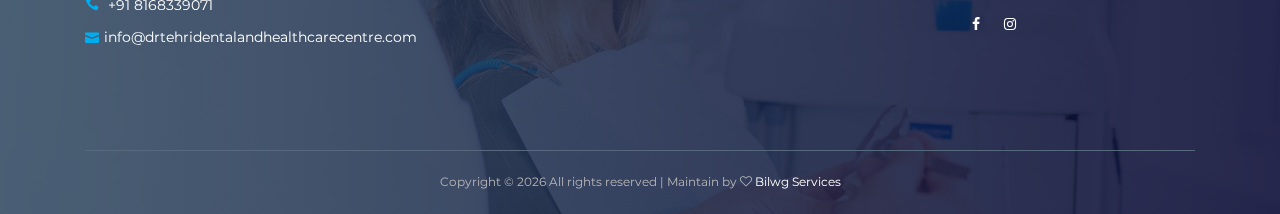
<file: public/index.html>
<!DOCTYPE html>
<html lang="en">

<head>
    <meta charset="UTF-8">
    <meta name="description" content="Dento - Dentist &amp; Medical HTML Template">
    <meta http-equiv="X-UA-Compatible" content="IE=edge">
    <meta name="viewport" content="width=device-width, initial-scale=1, shrink-to-fit=no">

    <!-- Title -->
    <title>Dr. Tehri - Dental &amp; Health Care Centre </title>

    <!-- Favicon -->
    <link rel="icon" href="./img/core-img/favicon.ico">

    <!-- Core Stylesheet -->
    <link rel="stylesheet" href="style.css">

</head>

<body>
    <!-- Preloader -->
    <div id="preloader">
        <div class="preload-content">
            <div id="dento-load"></div>
        </div>
    </div>

    <!-- ***** Header Area Start ***** -->
    <header class="header-area">
        <!-- Top Header Area -->
        <div class="top-header-area">
            <div class="container h-100">
                <div class="row h-100 align-items-center">
                    <!-- Top Content -->
                    <div class="col-6 col-md-9 col-lg-8">
                        <div class="top-header-content">
                            <a href="https://g.page/drtehri" data-toggle="tooltip" data-placement="bottom"
                                title="Haryana, Rohtak India"><i class="fa fa-map-marker"></i> <span>Haryana, Rohtak
                                    India</span></a>
                            <a href="mailto:info@drtehridentalandhealthcarecentre.com" data-toggle="tooltip"
                                data-placement="bottom" title="info@drtehridentalandhealthcarecentre.com"><i
                                    class="fa fa-envelope"></i>
                                <span>info@drtehridentalandhealthcarecentre.com</span></a>
                            <a href="tel:918168339071" data-toggle="tooltip" data-placement="bottom"
                                title="+91 8168339071"><i class="fa fa-phone"></i> <span>+91 8168339071</span></a>
                        </div>
                    </div>
                    <!-- Top Header Social Info -->
                    <!-- TODO : Add social links  -->
                    <div class="col-6 col-md-3 col-lg-4">
                        <div class="top-header-social-info text-right">
                            <a href="https://www.facebook.com/Dr-Tehris-Microscopic-centre-for-Dentistry-418907584971003/"
                                data-toggle="tooltip" data-placement="top" title="Facebook"><i
                                    class="fa fa-facebook"></i></a>
                            <a href="https://www.instagram.com/hrishikeshtehri/" data-toggle="tooltip"
                                data-placement="top" title="Instagram"><i class="fa fa-instagram"></i></a>
                        </div>
                    </div>
                </div>
            </div>
        </div>
        <!-- Top Header End -->

        <!-- Main Header Start -->
        <div class="main-header-area">
            <div class="classy-nav-container breakpoint-off">
                <div class="container">
                    <!-- Classy Menu -->
                    <nav class="classy-navbar justify-content-between" id="dentoNav">

                        <!-- Logo -->
                        <a class="nav-brand" href="index.html"><img src="./img/core-img/logo.jpg" alt=""></a>

                        <!-- Navbar Toggler -->
                        <div class="classy-navbar-toggler">
                            <span class="navbarToggler"><span></span><span></span><span></span></span>
                        </div>

                        <!-- Menu -->
                        <div class="classy-menu">

                            <!-- Close Button -->
                            <div class="classycloseIcon">
                                <div class="cross-wrap"><span class="top"></span><span class="bottom"></span></div>
                            </div>

                            <!-- Nav Start -->
                            <div class="classynav">
                                <ul id="nav">
                                    <li><a href="index.html">Home</a></li>
                                    <li><a href="dentalclinic.html">Dental Clinic</a></li>
                                    <li><a href="service.html">Service</a></li>
                                    <li><a href="healthcarecentre.html">Health Care Center</a></li>
                                    <li><a href="about.html">About</a></li>
                                    <li><a href="./contact.html">Contact</a></li>
                                </ul>
                            </div>
                            <!-- Nav End -->
                        </div>

                        <!-- Booking Now Button -->
                        <a href="tel:918168339071" class="btn dento-btn booking-btn">Booking Now</a>
                    </nav>
                </div>
            </div>
        </div>
    </header>
    <!-- ***** Header Area End ***** -->

    <!-- ***** Welcome Area Start ***** -->
    <section class="welcome-area">
        <!-- Welcome Slides -->
        <div class="welcome-slides owl-carousel">
            <!-- Single Welcome Slide -->
            <div class="welcome-welcome-slide bg-img bg-gradient-overlay jarallax"
                style="background-image: url(img/bg-img/1.jpg);">
                <div class="container h-100">
                    <div class="row h-100 align-items-center">
                        <div class="col-12">
                            <!-- Welcome Text -->
                            <div class="welcome-text text-center">
                                <h2 data-animation="fadeInUp" data-delay="100ms">It's Time To Get Perfect Smile Again
                                </h2>
                                <p data-animation="fadeInUp" data-delay="300ms">We Believe Everyone Should Have Easy
                                    Access To Great Dental Care</p>
                                <div class="welcome-btn-group">
                                    <a href="#AboutUs" class="btn dento-btn mx-2" data-animation="fadeInUp"
                                        data-delay="500ms">Get Started</a>
                                    <a href="contact.html" class="btn dento-btn mx-2 active" data-animation="fadeInUp"
                                        data-delay="700ms">Contact Us</a>
                                </div>
                            </div>
                        </div>
                    </div>
                </div>
            </div>

            <!-- Single Welcome Slide -->
            <div class="welcome-welcome-slide bg-img bg-gradient-overlay jarallax"
                style="background-image: url(img/bg-img/2.jpg);">
                <div class="container h-100">
                    <div class="row h-100 align-items-center">
                        <div class="col-12">
                            <!-- Welcome Text -->
                            <div class="welcome-text text-center">
                                <h2 data-animation="fadeInDown" data-delay="100ms">It's Time To Get Perfect Smile Again
                                </h2>
                                <p data-animation="fadeInDown" data-delay="300ms">We Believe Everyone Should Have Easy
                                    Access To Great Dental Care</p>
                                <div class="welcome-btn-group">
                                    <a href="#AboutUs" class="btn dento-btn mx-2" data-animation="fadeInDown"
                                        data-delay="500ms">Get Started</a>
                                    <a href="contact.html" class="btn dento-btn mx-2 active" data-animation="fadeInDown"
                                        data-delay="700ms">Contact Us</a>
                                </div>
                            </div>
                        </div>
                    </div>
                </div>
            </div>
        </div>
    </section>
    <!-- ***** Welcome Area End ***** -->

    <!-- ****** About Us Area Start ******* -->
    <section class="dento-about-us-area section-padding-100-0" id="AboutUs">
        <div class="container">
            <div class="row align-items-center">
                <!-- About Us Thumbnail -->
                <div class="col-12 col-md-6">
                    <div class="about-us-thumbnail mb-50">
                        <img src="./img/bg-img/15.jpg" alt="Dr Tehri" width="80%">
                    </div>
                </div>
                <!-- About Content -->
                <div class="col-12 col-md-6">
                    <div class="about-us-content mb-50">
                        <!-- Section Heading -->
                        <div class="section-heading">
                            <h2>About Dr Hrishikesh Tehri</h2>
                            <div class="line"></div>
                        </div>
                        <p>
                            Dr. Hrishikesh Tehri is a qualified Dentist practicing in DLF Colony, Rohtak. He is known
                            for providing painless dental services and with the qualification of BDS, Dr. Tehri has been
                            serving mankind for over Few years.
                        </p>

                        <!-- Single Skills Area -->
                        <div class="single-skills-area mt-30">
                            <h6>Experience Dentist</h6>
                            <div id="bar1" class="barfiller">
                                <span class="tip"></span>
                                <span class="fill" data-percentage="90"></span>
                            </div>
                        </div>

                        <!-- Single Skills Area -->
                        <div class="single-skills-area mt-30">
                            <h6>Modern Equipment</h6>
                            <div id="bar2" class="barfiller">
                                <span class="tip"></span>
                                <span class="fill" data-percentage="100"></span>
                            </div>
                        </div>

                        <!-- Single Skills Area -->
                        <div class="single-skills-area mt-30">
                            <h6>Friendly Staff</h6>
                            <div id="bar3" class="barfiller">
                                <span class="tip"></span>
                                <span class="fill" data-percentage="90"></span>
                            </div>
                        </div>
                    </div>
                </div>
            </div>
        </div>
    </section>
    <!-- ****** About Us Area End ****** -->

    <div class="container">
        <div class="dento-border clearfix"></div>
    </div>

    <!-- Cool Facts Area Start -->
    <section class="dento-cta-area">
        <div class="container">
            <div class="row">
                <!-- Cool Facts Area -->
                <div class="col-12 col-sm-6 col-lg-2">
                    <div class="single-cta text-center mt-50 mb-100">
                        <h2><span class="counter">8</span>+</h2>
                        <h5>Years of Experience</h5>
                        <img src="assets/images/yearofexprence.png" style="width: 200px;">

                    </div>
                </div>
                <!-- Cool Facts Area -->
                <div class="col-12 col-sm-6 col-lg-2">
                    <div class="single-cta text-center mt-50 mb-100">
                        <h2><span class="counter">5,000</span>+</h2>
                        <h5>Root Canal Treatment</h5>
                        <img src="assets/images/rootcanal.jpeg" style="width: 200px;">
                    </div>
                </div>

                <!-- Cool Facts Area -->
                <div class="col-12 col-sm-6 col-lg-2">
                    <div class="single-cta text-center mt-50 mb-100">
                        <h2><span class="counter">2000</span>+</h2>
                        <h5>Wisdom Tooth Surgery</h5>
                        <img src="assets/images/wisdom.jpg" style="width: 200px;">
                    </div>
                </div>

                <!-- Cool Facts Area -->
                <div class="col-12 col-sm-6 col-lg-2">
                    <div class="single-cta text-center mt-50 mb-100">
                        <h2><span class="counter">500</span>+</h2>
                        <h5>Braces Implanted</h5>
                        <img src="assets/images/Braces.jpg" style="width: 200px;">

                    </div>
                </div>

                <!-- Cool Facts Area -->
                <div class="col-12 col-sm-6 col-lg-2">
                    <div class="single-cta text-center mt-50 mb-100">
                        <h2><span class="counter">2000</span>+</h2>
                        <h5>Kids Patient</h5> <br>
                        <img src="assets/images/child.jpeg" style="width: 200px;">

                    </div>
                </div>

                <!-- Cool Facts Area -->
                <div class="col-12 col-sm-6 col-lg-2">
                    <div class="single-cta text-center mt-50 mb-100">
                        <h2><span class="counter">700</span>+</h2>
                        <h5>Implant Patient</h5>
                        <img src="assets/images/Implant.jpeg" style="width: 200px;">

                    </div>
                </div>
            </div>

        </div>
    </section>
    <!-- Cool Facts Area End -->

    <!-- Photos -->
    <!-- ***** Dento Dentist Area Start ***** -->
    <section class="dentist-area ">
        <div class="container">
            <div class="row">
                <!-- Single Dentist Area -->
                <div class="col-12 col-sm-6 col-md-4">
                    <div class="single-dentist-area mb-100">
                        <img src="./img/core-img/p1.png" alt="">
                        <!-- Dentist Content -->
                        <div class="dentist-content">
                            <!-- Dentist Info -->
                            <div class="dentist-info bg-gradient-overlay">
                                <p>Dr Tehri with Dr Antonis Chaniotis( one of the Top 5 RCT specialist in the world)</p>
                            </div>
                        </div>
                    </div>
                </div>

                <div class="col-12 col-sm-6 col-md-4">
                    <div class="single-dentist-area mb-100">
                        <img src="./img/core-img/p2.png" alt="">
                        <!-- Dentist Content -->
                        <div class="dentist-content">
                            <!-- Dentist Info -->
                            <div class="dentist-info bg-gradient-overlay">
                                <p>Dr Tehri while receiving appreciation certificate from CELEBRITY DENTIST</p>
                            </div>
                        </div>
                    </div>
                </div>

                <div class="col-12 col-sm-6 col-md-4">
                    <div class="single-dentist-area mb-100">
                        <img src="./img/core-img/p3.png" alt="">
                        <!-- Dentist Content -->
                        <div class="dentist-content">
                            <!-- Dentist Info -->
                            <div class="dentist-info bg-gradient-overlay">
                                <p>Dr Tehri with nomination certificate in best new dental practice in Mumbai</p>
                            </div>
                        </div>
                    </div>
                </div>
            </div>
            <div class="row">
                <div class="col-12 col-sm-6 col-md-4">
                    <div class="single-dentist-area mb-100">
                        <img src="./img/core-img/p4.png" alt="">
                        <!-- Dentist Content -->
                        <div class="dentist-content">
                            <!-- Dentist Info -->
                            <div class="dentist-info bg-gradient-overlay">
                                <p>Dr Tehri while giving a lecture on Root canal treatment to other dentist</p>
                            </div>
                        </div>
                    </div>
                </div>

                <div class="col-12 col-sm-6 col-md-4">
                    <div class="single-dentist-area mb-100">
                        <img src="./img/core-img/p5.png" alt="">
                        <!-- Dentist Content -->
                        <div class="dentist-content">
                            <!-- Dentist Info -->
                            <div class="dentist-info bg-gradient-overlay">
                                <p>Dr Tehri while receiving appreciation certificate from CELEBRITY DENTIST</p>
                            </div>
                        </div>
                    </div>
                </div>

                <div class="col-12 col-sm-6 col-md-4">
                    <div class="single-dentist-area mb-100">
                        <img src="./img/core-img/p6.png" alt="">
                        <!-- Dentist Content -->
                        <div class="dentist-content">
                            <!-- Dentist Info -->
                            <div class="dentist-info bg-gradient-overlay">
                                <p>Dr Tehri also received recognition during the 1st world microscopic dental Congress
                                    in new Delhi in 2017</p>
                            </div>
                        </div>
                    </div>
                </div>


            </div>
    </section>

    <!---PHotos-->


    <!-- Dento Service Area Start -->
    <section class="dento-service-area section-padding-100-0 bg-img bg-gradient-overlay jarallax clearfix"
        style="background-image: url('img/bg-img/13.jpg');">
        <div class="container">
            <div class="row align-items-center">
                <!-- Service Content -->
                <div class="col-12 col-lg-6">
                    <div class="service-content mb-30">
                        <!-- Section Heading -->
                        <div class="section-heading white">
                            <h2> Why Dr. Tehri</h2>
                            <div class="line"></div>
                        </div>
                        <h4 style="color: white;">Quality being the core value of the organization, the dedicated
                            Quality Team at Dr. Tehri specially assigned ensures the clinics provide the highest.</h4>
                        <br><br>
                    </div>
                </div>


                <!-- Video Area -->
                <div class="col-12 col-lg-6">
                    <center><img src="./img/core-img/tehri.jpg"></center>
                </div>
            </div>
        </div>
    </section>
    <!-- Dento Service Area End -->

    <!-- ***** Testimonials Area Start ***** -->
    <section class="testimonials-area section-padding-100 bg-img bg-gradient-overlay jarallax clearfix"
        style="background: white;">
        <div class="container">
            <div class="row">
                <div class="col-12">
                    <!-- Testimonials Slides -->
                    <div class="testimonials-slides owl-carousel">
                        <!-- Single Testimonials Slide -->
                        <div class="single-testimonial-slide d-flex align-items-center">
                            <!-- Content -->
                            <div class="testimonial-content">
                                <h5>“Dr Tehri Is a Good Dentist in rohtak . He did My RCT without pain. Dr and staff
                                    nature is good... thankew Dr.😊”</h5>
                                <h6>Himanshu</h6>
                                <p>Dental Patient</p>
                            </div>
                        </div>

                        <!-- Single Testimonials Slide -->
                        <div class="single-testimonial-slide d-flex align-items-center">

                            <!-- Content -->
                            <div class="testimonial-content">
                                <h5>“Dr tehri is a very knowledgeable in all aspects of dentistry. Really good service!
                                    Very friendly staff. Makes sure they are giving you comfort during your treatment.”
                                </h5>
                                <h6>Sachin</h6>
                                <p>Dental Patient</p>
                            </div>
                        </div>

                        <!-- Single Testimonials Slide -->
                        <div class="single-testimonial-slide d-flex align-items-center">

                            <!-- Content -->
                            <div class="testimonial-content">
                                <h5>“The best dental clinic in rohtak. The doctor is very helpful and nice. The staff is
                                    very cooperative. I would recommend it to all every1 looking for a good and
                                    affordable dental clinic in rohtak.”</h5>
                                <h6>Rahul Arora</h6>
                                <p>Dental Patient</p>
                            </div>
                        </div>

                        <!-- Single Testimonials Slide -->
                        <div class="single-testimonial-slide d-flex align-items-center">

                            <!-- Content -->
                            <div class="testimonial-content">
                                <h5>“I had a wonderful experience at the Dr Tehri clinic . I was very nervous before for
                                    the treatment but Doctors were helpful and made me feel very comfortable. They have
                                    done a commendable job restlessly. I researched for
                                    the best Dentist in town for my gum infection and Caps removal treatment. And I am
                                    very happy with the outcome. I will definitely recommend him and his great team to
                                    everyone for their fantastic approach and services
                                    provided to the society”</h5>
                                <h6>Shruti</h6>
                                <p>Dental Patient</p>
                            </div>
                        </div>

                        <!-- Single Testimonials Slide -->
                        <div class="single-testimonial-slide d-flex align-items-center">

                            <!-- Content -->
                            <div class="testimonial-content">
                                <h5>“The experience with Dr tehri was great with the Doctor. Earlier my teeth was not at
                                    the right position but after removing the braces after around 11 months it just
                                    seems perfect. I can rate the cleanliness of the clinic
                                    10 out of 10. The behaviour of the doctor was also fine. Overall i can say, my
                                    experience with him was just perfect. ”</h5>
                                <h6>Amit Sharma</h6>
                                <p>Dental Patient</p>
                            </div>
                        </div>


                    </div>
                </div>
            </div>
        </div>
    </section>
    <!-- ***** Testimonials Area End ***** -->


    <!-- ***** Dento Dentist Area Start ***** -->
    <section class="dentist-area section-padding-100-0">
        <div class="container">
            <div class="row">
                <!-- Section Heading -->
                <div class="col-12">
                    <div class="section-heading text-center">
                        <h2>Gallery</h2>
                        <div class="line"></div>
                    </div>
                </div>
            </div>

            <div class="row">
                <!-- Single Dentist Area -->
                <div class="col-12 col-sm-6 col-md-4">
                    <div class="single-dentist-area mb-100">
                        <img src="./img/bg-img/p9.jpg" alt="">
                        <!-- Dentist Content -->

                    </div>
                </div>

                <div class="col-12 col-sm-6 col-md-4">
                    <div class="single-dentist-area mb-100">
                        <img src="./img/bg-img/p13.jpg" alt="">
                        <!-- Dentist Content -->

                    </div>
                </div>

                <div class="col-12 col-sm-6 col-md-4">
                    <div class="single-dentist-area mb-100">
                        <img src="./img/bg-img/p11.jpg" alt="">
                        <!-- Dentist Content -->

                    </div>
                </div>
            </div>
            <div class="row">
                <div class="col-12 col-sm-6 col-md-4">
                    <div class="single-dentist-area mb-100">
                        <img src="./img/bg-img/p12.jpg" alt="">
                        <!-- Dentist Content -->

                    </div>
                </div>

                <div class="col-12 col-sm-6 col-md-4">
                    <div class="single-dentist-area mb-100">
                        <img src="./img/bg-img/p10.jpg" alt="">
                        <!-- Dentist Content -->

                    </div>
                </div>

                <div class="col-12 col-sm-6 col-md-4">
                    <div class="single-dentist-area mb-100">
                        <img src="./img/bg-img/p14.jpg" alt="">
                        <!-- Dentist Content -->

                    </div>


                </div>
    </section>

    <a href="service.html">
        <section class="dentist-area ">
            <div class="container">
                <div class="row">
                    <!-- Section Heading -->
                    <div class="col-12">
                        <div class="section-heading text-center">
                            <h2>Symptoms & Treatment</h2>
                            <div class="line"></div>
                        </div>
                    </div>
                </div>
                <center>
                    <div class="row">
                        <!-- Single Dentist Area -->
                        <div class="col-12 col-sm-4 col-md-3">
                            <div class="">
                                <img src="./img/bg-img/s4.png" alt="">
                                <h4>Dental Filling</h4>
                            </div>
                        </div>

                        <!-- Single Dentist Area -->
                        <div class="col-12 col-sm-4 col-md-3">
                            <div class="">
                                <img src="./img/bg-img/s7.png" alt="">
                                <h4>Root Canal Treatment</h4>
                            </div>
                        </div>
                        <!-- Single Dentist Area -->
                        <div class="col-12 col-sm-4 col-md-3">
                            <div class="">
                                <img src="./img/bg-img/s1.png" alt="">
                                <h4>Braces & Aligners</h4>
                            </div>
                        </div>

                        <!-- Single Dentist Area -->
                        <div class="col-12 col-sm-4 col-md-3">
                            <div class="">
                                <img src="./img/bg-img/s8.png" alt="">
                                <h4>Whitening</h4>
                            </div>
                        </div>
                    </div>
                    <br>
                    <br>
                    <div class="row">
                        <!-- Single Dentist Area -->
                        <div class="col-12 col-sm-4 col-md-3">
                            <div class="">
                                <img src="./img/bg-img/s3.png" alt="">
                                <h4>Dentures</h4>
                            </div>
                        </div>
                        <!-- Single Dentist Area -->
                        <div class="col-12 col-sm-4 col-md-3">
                            <div class="">
                                <img src="./img/bg-img/s5.png" alt="">
                                <h4>Gum Treatment</h4>
                            </div>
                        </div>
                        <!-- Single Dentist Area -->
                        <div class="col-12 col-sm-4 col-md-3">
                            <div class="">
                                <img src="./img/bg-img/s2.png" alt="">
                                <h4>Dental Implant</h4>
                            </div>
                        </div>
                        <!-- Single Dentist Area -->
                        <div class="col-12 col-sm-4 col-md-3">
                            <div class="">
                                <img src="./img/bg-img/s6.png" alt="">
                                <h4>Mouth Ulcers</h4>
                            </div>
                        </div>
                    </div>
                </center>
        </section>
    </a>
    <!-- ***** Dento Dentist Area End ***** -->


    <!--- TODO : Link to PHP -->>
    <!-- Book An Oppointment Area Start -->
    <section class="book-an-oppointment-area section-padding-100 bg-img bg-gradient-overlay jarallax clearfix"
        style="background-image: url('img/bg-img/12.jpg');">
        <div class="container">
            <div class="row">
                <!-- Section Heading -->
                <div class="col-12">
                    <div class="section-heading text-center white">
                        <h2>Book An Apointment</h2>
                        <div class="line"></div>
                    </div>
                </div>
            </div>

            <div class="row">
                <div class="col-12">
                    <!-- Appointment Form -->
                    <div class="appointment-form">
                        <form action="#" method="post">
                            <div class="row">
                                <div class="col-md-6">
                                    <div class="form-group mb-30">
                                        <input type="text" name="your-name" class="form-control" placeholder="Your Name"
                                            required>
                                    </div>
                                </div>
                                <div class="col-md-6">
                                    <div class="form-group mb-30">
                                        <input type="text" name="your-phone" class="form-control"
                                            placeholder="Your Phone" required>
                                    </div>
                                </div>
                                <div class="col-md-6">
                                    <div class="form-group mb-30">
                                        <input type="email" name="your-email" class="form-control"
                                            placeholder="Your Email" required>
                                    </div>
                                </div>
                                <div class="col-md-6">
                                    <div class="form-group mb-30">
                                        <input type="text" name="your-address" class="form-control"
                                            placeholder="Your Address">
                                    </div>
                                </div>
                                <div class="col-12">
                                    <div class="form-group mb-30">
                                        <textarea name="your-message" class="form-control"
                                            placeholder="Your Message"></textarea>
                                    </div>
                                </div>
                                <div class="col-12 text-center">
                                    <button type="submit" class="btn dento-btn">Booking Now</button>
                                </div>
                            </div>
                        </form>
                    </div>
                </div>
            </div>
        </div>
    </section>
    <!-- Book An Oppointment Area End -->


    <!-- ***** Footer Area Start ***** -->
    <footer class="footer-area bg-img bg-gradient-overlay" style="background-image: url(img/bg-img/3.jpg);">
        <div class="container">
            <div class="row">
                <!-- Single Footer Widget -->
                <div class="col-12 col-sm-6 col-lg-4">
                    <div class="single-footer-widget">
                        <a href="./index.html" class="d-block mb-4"><img src="./img/core-img/logo.jpg" alt=""></a>
                        <p>The Best Dentel center to treat yourself with No pain</p>
                        <div class="footer-contact">
                            <p><i class="icon_pin"></i>Haryana Rohtak, India</p>
                            <p><i class="icon_phone"></i> +91 8168339071</p>
                            <p><i class="icon_mail"></i>info@drtehridentalandhealthcarecentre.com </p>
                        </div>
                    </div>
                </div>

                <!-- Single Footer Widget -->
                <div class="col-12 col-sm-6 col-lg">
                    <div class="single-footer-widget">
                        <!-- Widget Title -->
                        <h5 class="widget-title">Opening Hours</h5>

                        <!-- Opening Hours -->
                        <ul class="opening-hours">
                            <li><span>Mon-Sat</span><span>9:00AM - 2:00 PM</span></li>
                            <li><span></span><span>4:30PM - 7:00 PM</span>
                            </li>
                            <li><span>Sun</span> <span>Closed</span></li>
                            <li><span>Holiday</span> <span>Closed</span></li>
                        </ul>
                    </div>
                </div>

                <!-- Single Footer Widget -->
                <div class="col-12 col-sm-6 col-lg">
                    <div class="single-footer-widget">
                        <!-- Widget Title -->
                        <h5 class="widget-title">Quick Link</h5>

                        <!-- Quick Links Nav -->
                        <nav>
                            <ul class="quick-links">
                                <li><a href="about.html">About</a></li>

                                <li><a href="contact.html">Contact</a></li>
                                <li><a href="#">Policy</a></li>
                                <li><a href="dentalclinic.html">Dental Clinic</a></li>
                                <li><a href="service.html">Services</a></li>
                                <li><a href="healthcarecentre.html">Health Care Center</a></li>
                            </ul>
                        </nav>
                    </div>
                </div>

                <!-- Single Footer Widget -->
                <div class="col-12 col-sm-6 col-lg">
                    <div class="single-footer-widget">
                        <!-- Widget Title -->
                        <h5 class="widget-title">Newsletter</h5>

                        <p>We will send out weekly newest article and some great offers</p>
                        <!-- Newsletter Form -->
                        <div class="footer-newsletter-form">
                            <form action="newslettter.php" method="post">
                                <input type="email" name="nl-email" value="" placeholder="Email Address">
                                <button type="submit"><i class="fa fa-paper-plane" aria-hidden="true"></i></button>
                            </form>
                        </div>

                        <!-- Social Info -->
                        <div class="footer-social-info">
                            <a href="https://www.facebook.com/Dr-Tehris-Microscopic-centre-for-Dentistry-418907584971003/"
                                data-toggle="tooltip" data-placement="top" title="Facebook"><i
                                    class="fa fa-facebook"></i></a>
                            <a href="https://www.instagram.com/hrishikeshtehri/" data-toggle="tooltip"
                                data-placement="top" title="Instagram"><i class="fa fa-instagram"></i></a>
                        </div>
                    </div>
                </div>
            </div>
        </div>

        <!-- Copywrite Area -->
        <div class="container">
            <div class="row">
                <div class="col-12">
                    <div class="copywrite-content">
                        <p>
                            <!-- Link back to Colorlib can't be removed. Template is licensed under CC BY 3.0. -->
                            Copyright &copy;
                            <script>
                                document.write(new Date().getFullYear());
                            </script> All rights reserved | Maintain by <i class="fa fa-heart-o"
                                aria-hidden="true"></i> <a href="https://bilwg.com" target="_blank">Bilwg Services</a>
                            <!-- Link back to Colorlib can't be removed. Template is licensed under CC BY 3.0. -->
                        </p>
                    </div>
                </div>
            </div>
        </div>
    </footer>
    <!-- ***** Footer Area End ***** -->

    <!-- ******* All JS ******* -->
    <!-- jQuery js -->
    <script src="js/jquery.min.js"></script>
    <!-- Popper js -->
    <script src="js/popper.min.js"></script>
    <!-- Bootstrap js -->
    <script src="js/bootstrap.min.js"></script>
    <!-- All js -->
    <script src="js/dento.bundle.js"></script>
    <!-- Active js -->
    <script src="js/default-assets/active.js"></script>

</body>

</html>
</file>
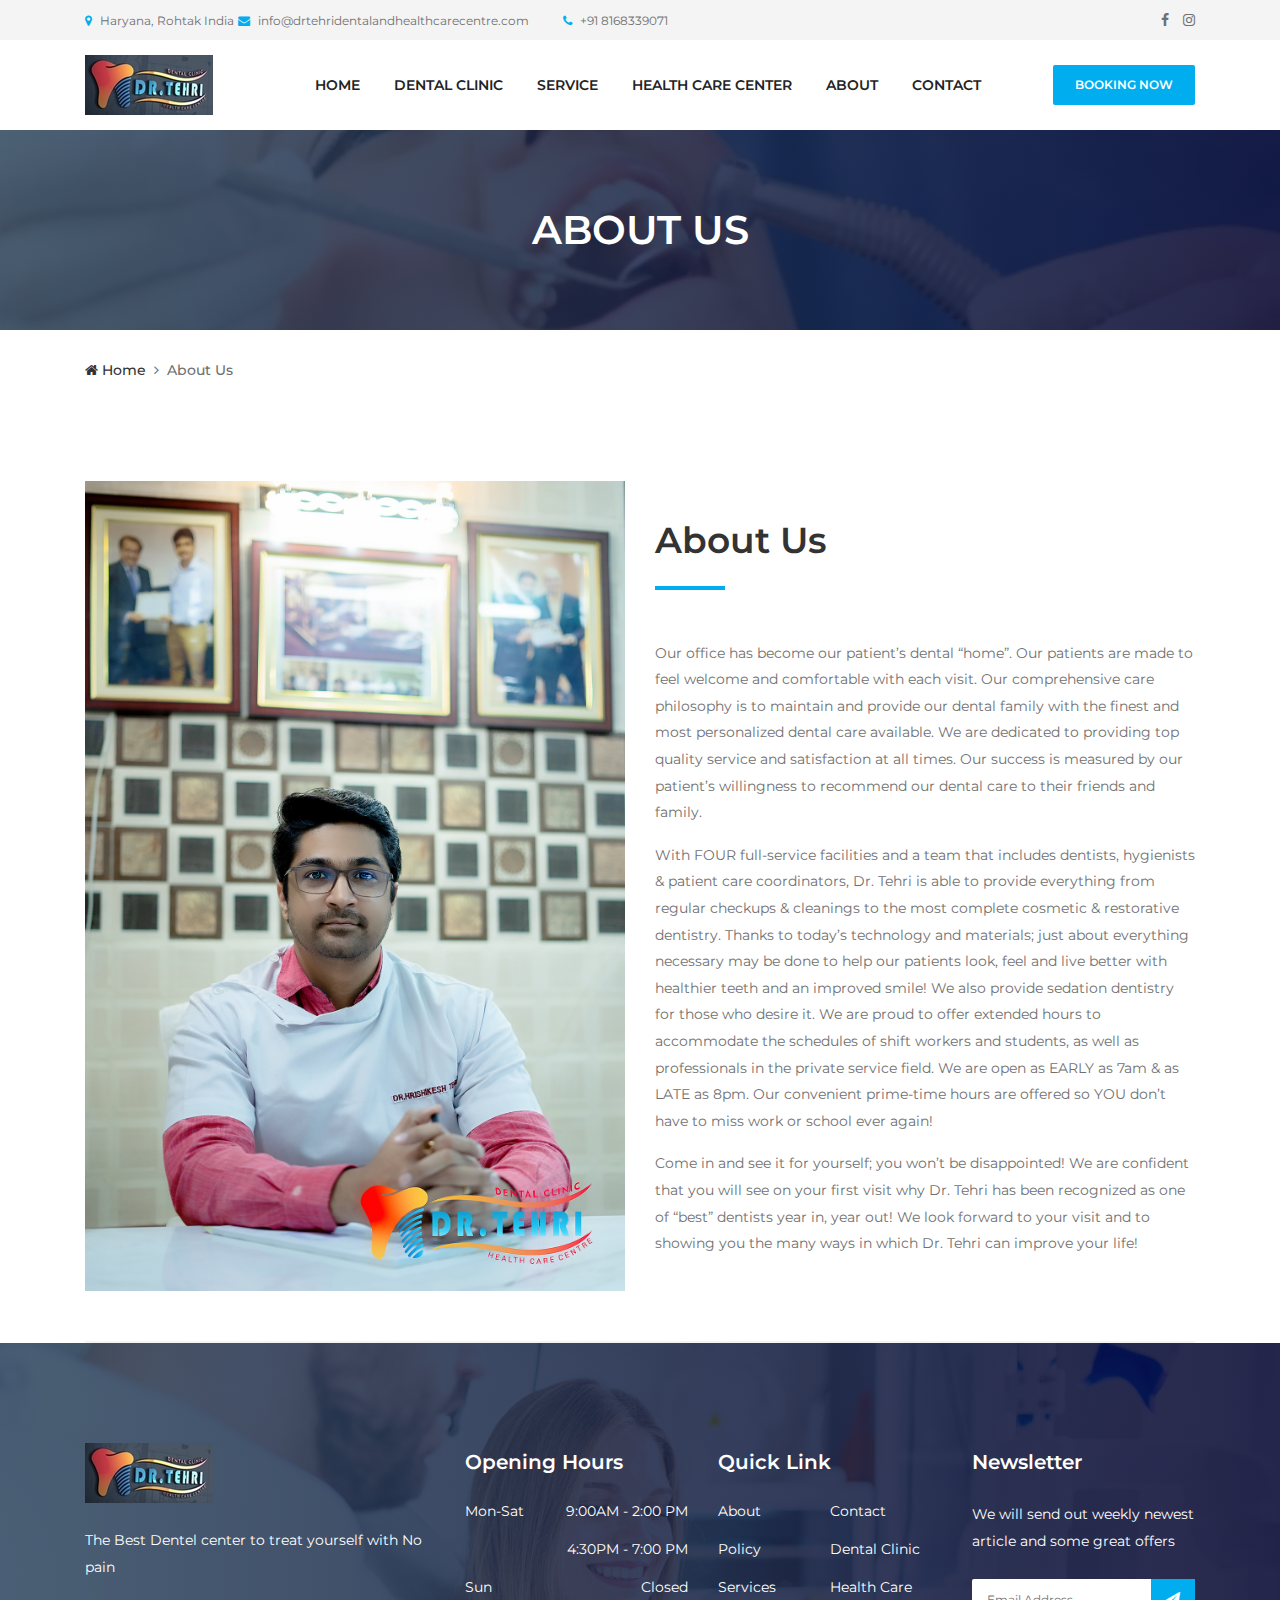
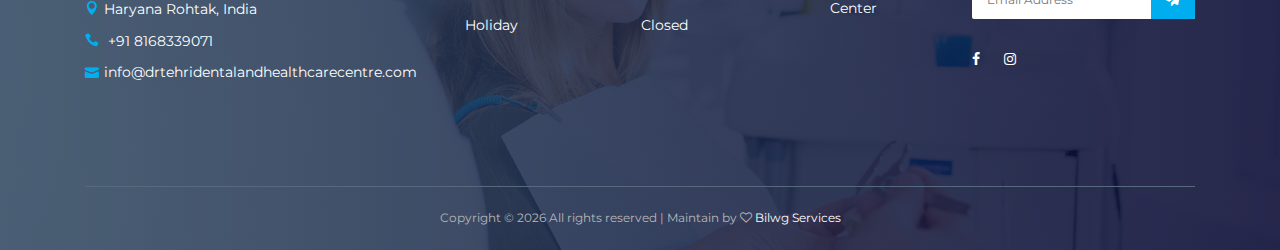
<file: about.html>
<!DOCTYPE html>
<html lang="en">

<head>
    <meta charset="UTF-8">
    <meta name="description" content="Dento - Dentist &amp; Medical HTML Template">
    <meta http-equiv="X-UA-Compatible" content="IE=edge">
    <meta name="viewport" content="width=device-width, initial-scale=1, shrink-to-fit=no">

    <!-- Title -->
    <title>Dr. Tehri - About Us </title>

    <!-- Favicon -->
    <link rel="icon" href="./img/core-img/favicon.ico">

    <!-- Core Stylesheet -->
    <link rel="stylesheet" href="style.css">

</head>

<body>
    <!-- Preloader -->
    <div id="preloader">
        <div class="preload-content">
            <div id="dento-load"></div>
        </div>
    </div>

    <!-- ***** Header Area Start ***** -->
    <header class="header-area">
        <!-- Top Header Area -->
        <div class="top-header-area">
            <div class="container h-100">
                <div class="row h-100 align-items-center">
                    <!-- Top Content -->
                    <div class="col-6 col-md-9 col-lg-8">
                        <div class="top-header-content">
                            <a href="https://g.page/drtehri" data-toggle="tooltip" data-placement="bottom" title="Haryana, Rohtak India"><i class="fa fa-map-marker"></i> <span>Haryana, Rohtak India</span></a>
                            <a href="mailto:info@drtehridentalandhealthcarecentre.com" data-toggle="tooltip" data-placement="bottom" title="info@drtehridentalandhealthcarecentre.com"><i class="fa fa-envelope"></i> <span>info@drtehridentalandhealthcarecentre.com</span></a>
                            <a href="tel:918168339071" data-toggle="tooltip" data-placement="bottom" title="+91 8168339071"><i class="fa fa-phone"></i> <span>+91 8168339071</span></a>
                        </div>
                    </div>
                    <!-- Top Header Social Info -->
                    <!-- TODO : Add social links  -->
                    <div class="col-6 col-md-3 col-lg-4">
                        <div class="top-header-social-info text-right">
                            <a href="https://www.facebook.com/Dr-Tehris-Microscopic-centre-for-Dentistry-418907584971003/" data-toggle="tooltip" data-placement="top" title="Facebook"><i class="fa fa-facebook"></i></a>
                            <a href="https://www.instagram.com/hrishikeshtehri/" data-toggle="tooltip" data-placement="top" title="Instagram"><i class="fa fa-instagram"></i></a>
                        </div>
                    </div>
                </div>
            </div>
        </div>
        <!-- Top Header End -->

        <!-- Main Header Start -->
        <div class="main-header-area">
            <div class="classy-nav-container breakpoint-off">
                <div class="container">
                    <!-- Classy Menu -->
                    <nav class="classy-navbar justify-content-between" id="dentoNav">

                        <!-- Logo -->
                        <a class="nav-brand" href="index.html"><img src="./img/core-img/logo.jpg" alt=""></a>

                        <!-- Navbar Toggler -->
                        <div class="classy-navbar-toggler">
                            <span class="navbarToggler"><span></span><span></span><span></span></span>
                        </div>

                        <!-- Menu -->
                        <div class="classy-menu">

                            <!-- Close Button -->
                            <div class="classycloseIcon">
                                <div class="cross-wrap"><span class="top"></span><span class="bottom"></span></div>
                            </div>

                            <!-- Nav Start -->
                            <div class="classynav">
                                <ul id="nav">
                                    <li><a href="index.html">Home</a></li>
                                    <li><a href="dentalclinic.html">Dental Clinic</a></li>
                                    <li><a href="service.html">Service</a></li>
                                    <li><a href="healthcarecentre.html">Health Care Center</a></li>
                                    <li><a href="about.html">About</a></li>
                                    <li><a href="./contact.html">Contact</a></li>
                                </ul>
                            </div>
                            <!-- Nav End -->
                        </div>

                        <!-- Booking Now Button -->
                        <a href="tel:918168339071" class="btn dento-btn booking-btn">Booking Now</a>
                    </nav>
                </div>
            </div>
        </div>
    </header>
    <!-- ***** Header Area End ***** -->

    <!-- ***** Breadcrumb Area Start ***** -->
    <div class="breadcumb-area bg-img bg-gradient-overlay" style="background-image: url(img/bg-img/12.jpg);">
        <div class="container h-100">
            <div class="row h-100 align-items-center">
                <div class="col-12">
                    <h2 class="title">About Us</h2>
                </div>
            </div>
        </div>
    </div>
    <div class="breadcumb--con">
        <div class="container">
            <div class="row">
                <div class="col-12">
                    <nav aria-label="breadcrumb">
                        <ol class="breadcrumb">
                            <li class="breadcrumb-item"><a href="./index.html"><i class="fa fa-home"></i> Home</a></li>
                            <li class="breadcrumb-item active" aria-current="page">About Us</li>
                        </ol>
                    </nav>
                </div>
            </div>
        </div>
    </div>
    <!-- ***** Breadcrumb Area End ***** -->

    <!-- ****** About Us Area Start ******* -->
    <section class="dento-about-us-area mt-70">
        <div class="container">
            <div class="row align-items-center">
                <!-- About Us Thumbnail -->
                <div class="col-12 col-md-6">
                    <div class="about-us-thumbnail mb-50">
                        <img src="./img/bg-img/15.jpg" alt="">
                    </div>
                </div>
                <!-- About Content -->
                <div class="col-12 col-md-6">
                    <div class="about-us-content mb-50">
                        <!-- Section Heading -->
                        <div class="section-heading">
                            <h2>About Us</h2>
                            <div class="line"></div>
                        </div>
                        <p>
                            Our office has become our patient’s dental “home”. Our patients are made to feel welcome and comfortable with each visit. Our comprehensive care philosophy is to maintain and provide our dental family with the finest and most personalized dental care
                            available. We are dedicated to providing top quality service and satisfaction at all times. Our success is measured by our patient’s willingness to recommend our dental care to their friends and family.
                        </p>

                        <p>
                            With FOUR full-service facilities and a team that includes dentists, hygienists & patient care coordinators, Dr. Tehri is able to provide everything from regular checkups & cleanings to the most complete cosmetic & restorative dentistry. Thanks to today’s
                            technology and materials; just about everything necessary may be done to help our patients look, feel and live better with healthier teeth and an improved smile! We also provide sedation dentistry for those who desire it. We
                            are proud to offer extended hours to accommodate the schedules of shift workers and students, as well as professionals in the private service field. We are open as EARLY as 7am & as LATE as 8pm. Our convenient prime-time hours
                            are offered so YOU don’t have to miss work or school ever again!
                        </p>
                        <p>
                            Come in and see it for yourself; you won’t be disappointed! We are confident that you will see on your first visit why Dr. Tehri has been recognized as one of “best” dentists year in, year out! We look forward to your visit and to showing you the many
                            ways in which Dr. Tehri can improve your life!
                        </p>

                    </div>
                </div>
            </div>
        </div>
    </section>
    <!-- ****** About Us Area End ****** -->

    <div class="container">
        <div class="dento-border clearfix"></div>
    </div>

    <!-- ***** Footer Area Start ***** -->
    <footer class="footer-area bg-img bg-gradient-overlay" style="background-image: url(img/bg-img/3.jpg);">
        <div class="container">
            <div class="row">
                <!-- Single Footer Widget -->
                <div class="col-12 col-sm-6 col-lg-4">
                    <div class="single-footer-widget">
                        <a href="./index.html" class="d-block mb-4"><img src="./img/core-img/logo.jpg" alt=""></a>
                        <p>The Best Dentel center to treat yourself with No pain</p>
                        <div class="footer-contact">
                            <p><i class="icon_pin"></i>Haryana Rohtak, India</p>
                            <p><i class="icon_phone"></i> +91 8168339071</p>
                            <p><i class="icon_mail"></i>info@drtehridentalandhealthcarecentre.com </p>
                        </div>
                    </div>
                </div>

                <!-- Single Footer Widget -->
                <div class="col-12 col-sm-6 col-lg">
                    <div class="single-footer-widget">
                        <!-- Widget Title -->
                        <h5 class="widget-title">Opening Hours</h5>

                        <!-- Opening Hours -->
                        <ul class="opening-hours">
                            <li><span>Mon-Sat</span><span>9:00AM - 2:00 PM</span></li>
                            <li><span></span><span>4:30PM - 7:00 PM</span>
                            </li>
                            <li><span>Sun</span> <span>Closed</span></li>
                            <li><span>Holiday</span> <span>Closed</span></li>
                        </ul>
                    </div>
                </div>

                <!-- Single Footer Widget -->
                <div class="col-12 col-sm-6 col-lg">
                    <div class="single-footer-widget">
                        <!-- Widget Title -->
                        <h5 class="widget-title">Quick Link</h5>

                        <!-- Quick Links Nav -->
                        <nav>
                            <ul class="quick-links">
                                <li><a href="about.html">About</a></li>

                                <li><a href="contact.html">Contact</a></li>
                                <li><a href="#">Policy</a></li>
                                <li><a href="dentalclinic.html">Dental Clinic</a></li>
                                <li><a href="service.html">Services</a></li>
                                <li><a href="healthcarecentre.html">Health Care Center</a></li>
                            </ul>
                        </nav>
                    </div>
                </div>

                <!-- Single Footer Widget -->
                <div class="col-12 col-sm-6 col-lg">
                    <div class="single-footer-widget">
                        <!-- Widget Title -->
                        <h5 class="widget-title">Newsletter</h5>

                        <p>We will send out weekly newest article and some great offers</p>
                        <!-- Newsletter Form -->
                        <div class="footer-newsletter-form">
                            <form action="newslettter.php" method="post">
                                <input type="email" name="nl-email" value="" placeholder="Email Address">
                                <button type="submit"><i class="fa fa-paper-plane" aria-hidden="true"></i></button>
                            </form>
                        </div>

                        <!-- Social Info -->
                        <div class="footer-social-info">
                            <a href="https://www.facebook.com/Dr-Tehris-Microscopic-centre-for-Dentistry-418907584971003/" data-toggle="tooltip" data-placement="top" title="Facebook"><i class="fa fa-facebook"></i></a>
                            <a href="https://www.instagram.com/hrishikeshtehri/" data-toggle="tooltip" data-placement="top" title="Instagram"><i class="fa fa-instagram"></i></a>
                        </div>
                    </div>
                </div>
            </div>
        </div>

        <!-- Copywrite Area -->
        <div class="container">
            <div class="row">
                <div class="col-12">
                    <div class="copywrite-content">
                        <p>
                            <!-- Link back to Colorlib can't be removed. Template is licensed under CC BY 3.0. -->
                            Copyright &copy;
                            <script>
                                document.write(new Date().getFullYear());
                            </script> All rights reserved | Maintain by <i class="fa fa-heart-o" aria-hidden="true"></i> <a href="https://bilwg.com" target="_blank">Bilwg Services</a>
                            <!-- Link back to Colorlib can't be removed. Template is licensed under CC BY 3.0. -->
                        </p>
                    </div>
                </div>
            </div>
        </div>
    </footer>
    <!-- ***** Footer Area End ***** -->

    <!-- ******* All JS ******* -->
    <!-- jQuery js -->
    <script src="js/jquery.min.js"></script>
    <!-- Popper js -->
    <script src="js/popper.min.js"></script>
    <!-- Bootstrap js -->
    <script src="js/bootstrap.min.js"></script>
    <!-- All js -->
    <script src="js/dento.bundle.js"></script>
    <!-- Active js -->
    <script src="js/default-assets/active.js"></script>

</body>

</html>
</file>
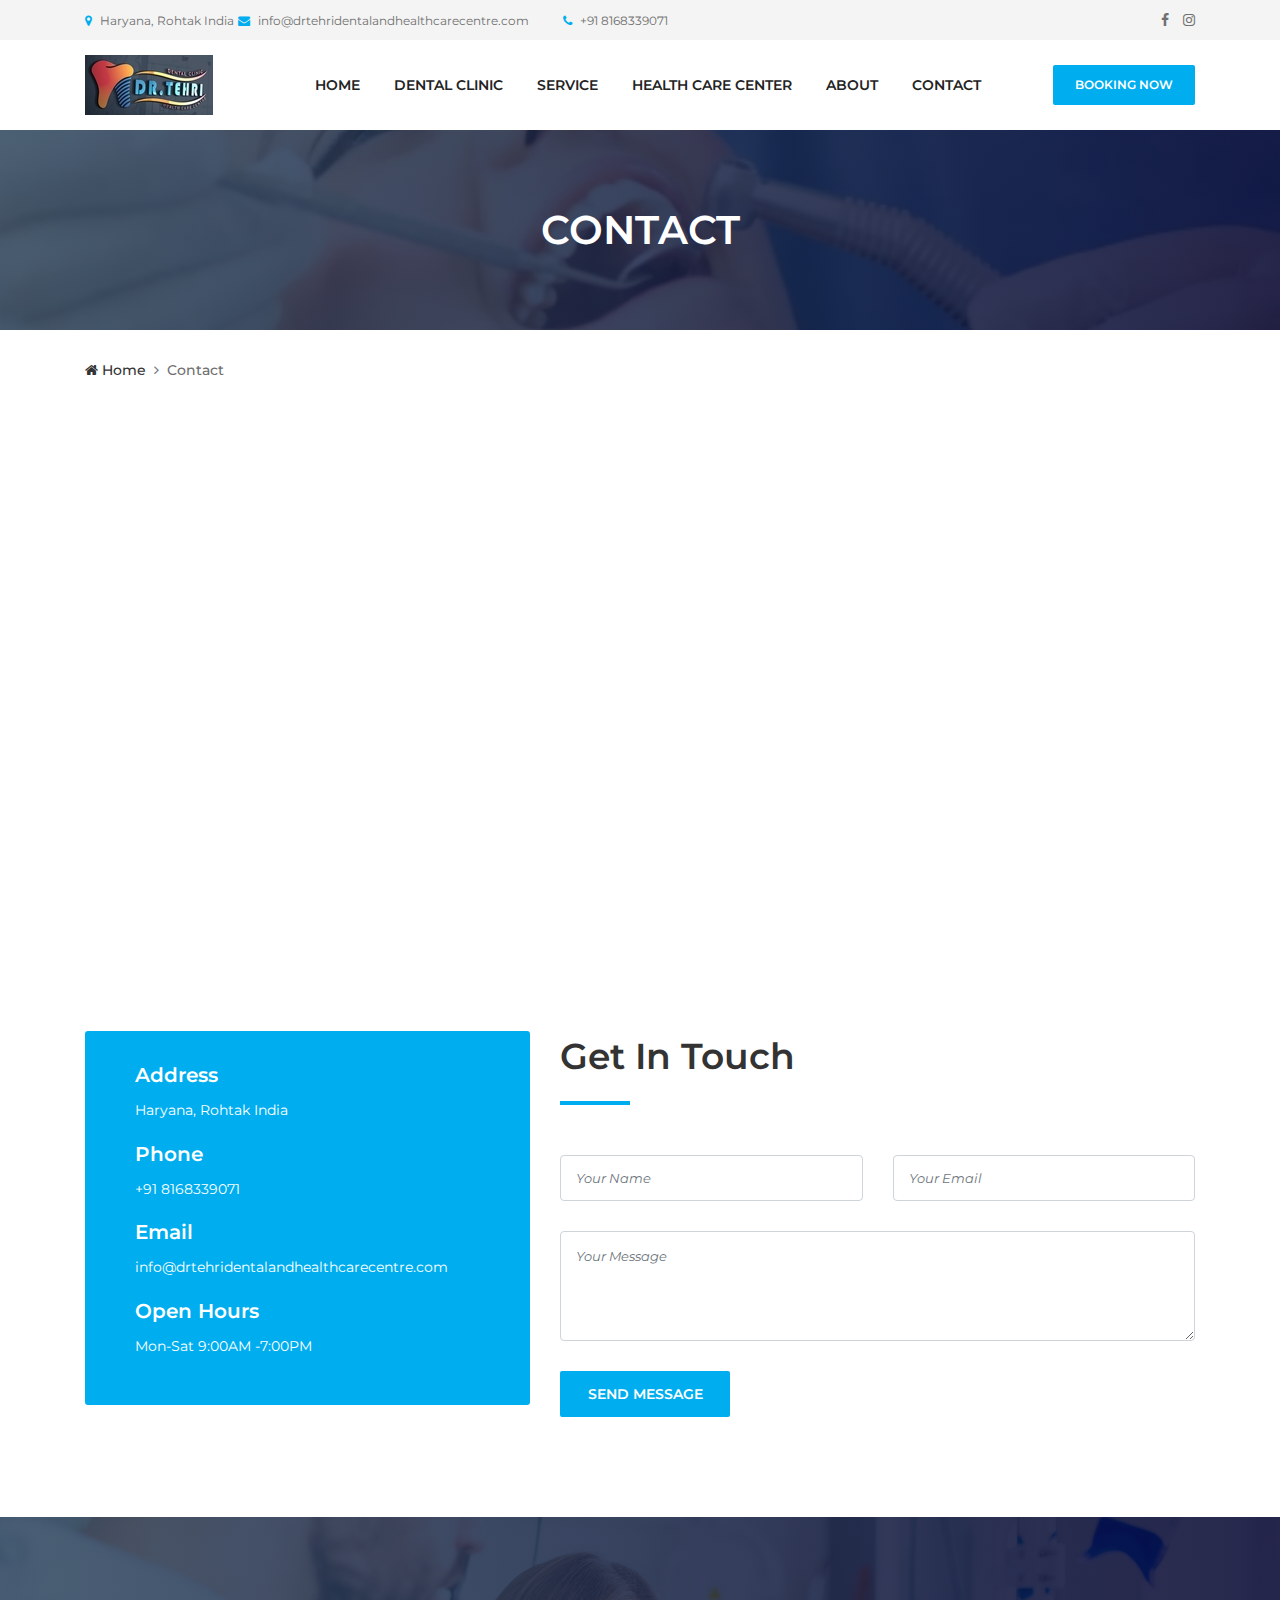
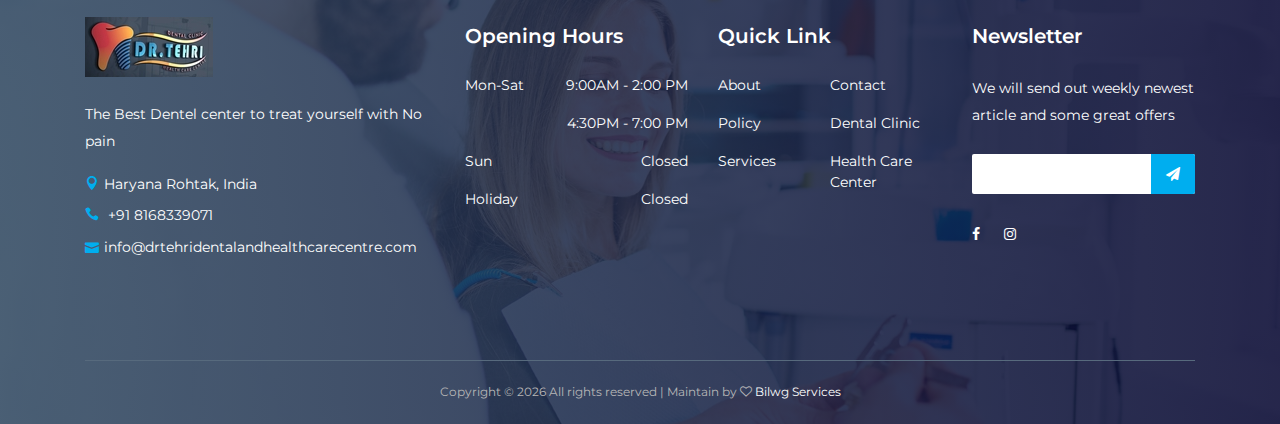
<file: contact.html>
<!DOCTYPE html>
<html lang="en">

<head>
    <meta charset="UTF-8">
    <meta name="description" content="Dento - Dentist &amp; Medical HTML Template">
    <meta http-equiv="X-UA-Compatible" content="IE=edge">
    <meta name="viewport" content="width=device-width, initial-scale=1, shrink-to-fit=no">

    <!-- Title -->
    <title>Dr. Tehri - Contact Us </title>

    <!-- Favicon -->
    <link rel="icon" href="./img/core-img/favicon.ico">

    <!-- Core Stylesheet -->
    <link rel="stylesheet" href="style.css">

</head>

<body>
    <!-- Preloader -->
    <div id="preloader">
        <div class="preload-content">
            <div id="dento-load"></div>
        </div>
    </div>

    <!-- ***** Header Area Start ***** -->
    <header class="header-area">
        <!-- Top Header Area -->
        <div class="top-header-area">
            <div class="container h-100">
                <div class="row h-100 align-items-center">
                    <!-- Top Content -->
                    <div class="col-6 col-md-9 col-lg-8">
                        <div class="top-header-content">
                            <a href="https://g.page/drtehri" data-toggle="tooltip" data-placement="bottom" title="Haryana, Rohtak India"><i class="fa fa-map-marker"></i> <span>Haryana, Rohtak India</span></a>
                            <a href="mailto:info@drtehridentalandhealthcarecentre.com" data-toggle="tooltip" data-placement="bottom" title="info@drtehridentalandhealthcarecentre.com"><i class="fa fa-envelope"></i> <span>info@drtehridentalandhealthcarecentre.com</span></a>
                            <a href="tel:918168339071" data-toggle="tooltip" data-placement="bottom" title="+91 8168339071"><i class="fa fa-phone"></i> <span>+91 8168339071</span></a>
                        </div>
                    </div>
                    <!-- Top Header Social Info -->
                    <!-- TODO : Add social links  -->
                    <div class="col-6 col-md-3 col-lg-4">
                        <div class="top-header-social-info text-right">
                            <a href="https://www.facebook.com/Dr-Tehris-Microscopic-centre-for-Dentistry-418907584971003/" data-toggle="tooltip" data-placement="top" title="Facebook"><i class="fa fa-facebook"></i></a>
                            <a href="https://www.instagram.com/hrishikeshtehri/" data-toggle="tooltip" data-placement="top" title="Instagram"><i class="fa fa-instagram"></i></a>
                        </div>
                    </div>
                </div>
            </div>
        </div>
        <!-- Top Header End -->

        <!-- Main Header Start -->
        <div class="main-header-area">
            <div class="classy-nav-container breakpoint-off">
                <div class="container">
                    <!-- Classy Menu -->
                    <nav class="classy-navbar justify-content-between" id="dentoNav">

                        <!-- Logo -->
                        <a class="nav-brand" href="index.html"><img src="./img/core-img/logo.jpg" alt=""></a>

                        <!-- Navbar Toggler -->
                        <div class="classy-navbar-toggler">
                            <span class="navbarToggler"><span></span><span></span><span></span></span>
                        </div>

                        <!-- Menu -->
                        <div class="classy-menu">

                            <!-- Close Button -->
                            <div class="classycloseIcon">
                                <div class="cross-wrap"><span class="top"></span><span class="bottom"></span></div>
                            </div>

                            <!-- Nav Start -->
                            <div class="classynav">
                                <ul id="nav">
                                    <li><a href="index.html">Home</a></li>
                                    <li><a href="dentalclinic.html">Dental Clinic</a></li>
                                    <li><a href="service.html">Service</a></li>
                                    <li><a href="healthcarecentre.html">Health Care Center</a></li>
                                    <li><a href="about.html">About</a></li>
                                    <li><a href="./contact.html">Contact</a></li>
                                </ul>
                            </div>
                            <!-- Nav End -->
                        </div>

                        <!-- Booking Now Button -->
                        <a href="tel:918168339071" class="btn dento-btn booking-btn">Booking Now</a>
                    </nav>
                </div>
            </div>
        </div>
    </header>
    <!-- ***** Header Area End ***** -->

    <!-- ***** Breadcrumb Area Start ***** -->
    <div class="breadcumb-area bg-img bg-gradient-overlay" style="background-image: url(img/bg-img/12.jpg);">
        <div class="container h-100">
            <div class="row h-100 align-items-center">
                <div class="col-12">
                    <h2 class="title">Contact</h2>
                </div>
            </div>
        </div>
    </div>
    <div class="breadcumb--con">
        <div class="container">
            <div class="row">
                <div class="col-12">
                    <nav aria-label="breadcrumb">
                        <ol class="breadcrumb">
                            <li class="breadcrumb-item"><a href="./index.html"><i class="fa fa-home"></i> Home</a></li>
                            <li class="breadcrumb-item active" aria-current="page">Contact</li>
                        </ol>
                    </nav>
                </div>
            </div>
        </div>
    </div>
    <!-- ***** Breadcrumb Area End ***** -->

    <!-- ***** Contact Area Start ***** -->
    <section class="dento-contact-area mt-50 mb-100">
        <div class="container">
            <div class="row">
                <div class="col-12">
                    <div class="google-maps mb-100">
                        <iframe src="https://www.google.com/maps/embed?pb=!1m14!1m8!1m3!1d447128.012207696!2d76.593657!3d28.892773000000002!3m2!1i1024!2i768!4f13.1!3m3!1m2!1s0x390d8519ae8d73a5%3A0x536b45acf2b832c9!2sDr%20Tehri%20Microscopic%20Dental%20Clinic!5e0!3m2!1sen!2sus!4v1583674660952!5m2!1sen!2sus "
                            allowfullscreen></iframe>
                    </div>
                </div>
            </div>

            <div class="row ">
                <!-- Contact Information -->
                <div class="col-12 col-md-5 ">
                    <div class="contact-information ">
                        <h5>Address</h5>
                        <p>Haryana, Rohtak India</p>

                        <h5>Phone</h5>
                        <p>+91 8168339071</p>

                        <h5>Email</h5>
                        <p>info@drtehridentalandhealthcarecentre.com</p>

                        <h5>Open Hours</h5>
                        <p>Mon-Sat 9:00AM -7:00PM</p>
                    </div>
                </div>

                <!-- Contact Form -->
                <div class="col-12 col-md-7">
                    <div class="contact-form ">
                        <!-- Section Heading -->
                        <div class="section-heading ">
                            <h2>Get In Touch</h2>
                            <div class="line "></div>
                        </div>
                        <!-- Form -->
                        <form action="send.php" method="post ">
                            <div class="row ">
                                <div class="col-lg-6 ">
                                    <input type="text " name="message-name" class="form-control mb-30 " placeholder="Your Name ">
                                </div>
                                <div class="col-lg-6 ">
                                    <input type="email " name="message-email" class="form-control mb-30 " placeholder="Your Email ">
                                </div>
                                <div class="col-12 ">
                                    <textarea name="message" class="form-control mb-30 " placeholder="Your Message "></textarea>
                                </div>
                                <div class="col-12 ">
                                    <button type="submit" class="btn dento-btn">Send Message</button>
                                </div>
                            </div>
                        </form>

                    </div>
                </div>
            </div>
        </div>
    </section>
    <!-- ***** Contact Area End ***** -->

    <!-- ***** Footer Area Start ***** -->
    <footer class="footer-area bg-img bg-gradient-overlay " style="background-image: url(img/bg-img/3.jpg); ">
        <div class="container ">
            <div class="row ">
                <!-- Single Footer Widget -->
                <div class="col-12 col-sm-6 col-lg-4 ">
                    <div class="single-footer-widget ">
                        <a href="./index.html " class="d-block mb-4 "><img src="./img/core-img/logo.jpg " alt=" "></a>
                        <p>The Best Dentel center to treat yourself with No pain</p>
                        <div class="footer-contact ">
                            <p><i class="icon_pin "></i>Haryana Rohtak, India</p>
                            <p><i class="icon_phone "></i> +91 8168339071</p>
                            <p><i class="icon_mail "></i>info@drtehridentalandhealthcarecentre.com </p>
                        </div>
                    </div>
                </div>

                <!-- Single Footer Widget -->
                <div class="col-12 col-sm-6 col-lg ">
                    <div class="single-footer-widget ">
                        <!-- Widget Title -->
                        <h5 class="widget-title ">Opening Hours</h5>

                        <!-- Opening Hours -->
                        <ul class="opening-hours ">
                            <li><span>Mon-Sat</span><span>9:00AM - 2:00 PM</span></li>
                            <li><span></span><span>4:30PM - 7:00 PM</span>
                            </li>
                            <li><span>Sun</span> <span>Closed</span></li>
                            <li><span>Holiday</span> <span>Closed</span></li>
                        </ul>
                    </div>
                </div>

                <!-- Single Footer Widget -->
                <div class="col-12 col-sm-6 col-lg ">
                    <div class="single-footer-widget ">
                        <!-- Widget Title -->
                        <h5 class="widget-title ">Quick Link</h5>

                        <!-- Quick Links Nav -->
                        <nav>
                            <ul class="quick-links ">
                                <li><a href="about.html ">About</a></li>

                                <li><a href="contact.html ">Contact</a></li>
                                <li><a href="# ">Policy</a></li>
                                <li><a href="dentalclinic.html ">Dental Clinic</a></li>
                                <li><a href="service.html ">Services</a></li>
                                <li><a href="healthcarecentre.html ">Health Care Center</a></li>
                            </ul>
                        </nav>
                    </div>
                </div>

                <!-- Single Footer Widget -->
                <div class="col-12 col-sm-6 col-lg ">
                    <div class="single-footer-widget ">
                        <!-- Widget Title -->
                        <h5 class="widget-title ">Newsletter</h5>

                        <p>We will send out weekly newest article and some great offers</p>
                        <!-- Newsletter Form -->
                        <div class="footer-newsletter-form ">
                            <form action="newslettter.php " method="post ">
                                <input type="email " name="nl-email " value=" " placeholder="Email Address ">
                                <button type="submit "><i class="fa fa-paper-plane " aria-hidden="true "></i></button>
                            </form>
                        </div>

                        <!-- Social Info -->
                        <div class="footer-social-info ">
                            <a href="https://www.facebook.com/Dr-Tehris-Microscopic-centre-for-Dentistry-418907584971003/ " data-toggle="tooltip " data-placement="top " title="Facebook "><i class="fa fa-facebook "></i></a>
                            <a href="https://www.instagram.com/hrishikeshtehri/ " data-toggle="tooltip " data-placement="top " title="Instagram "><i class="fa fa-instagram "></i></a>
                        </div>
                    </div>
                </div>
            </div>
        </div>

        <!-- Copywrite Area -->
        <div class="container ">
            <div class="row ">
                <div class="col-12 ">
                    <div class="copywrite-content ">
                        <p>
                            <!-- Link back to Colorlib can't be removed. Template is licensed under CC BY 3.0. -->
                            Copyright &copy;
                            <script>
                                document.write(new Date().getFullYear());
                            </script> All rights reserved | Maintain by <i class="fa fa-heart-o " aria-hidden="true "></i> <a href="https://bilwg.com " target="_blank ">Bilwg Services</a>
                            <!-- Link back to Colorlib can't be removed. Template is licensed under CC BY 3.0. -->
                        </p>
                    </div>
                </div>
            </div>
        </div>
    </footer>
    <!-- ***** Footer Area End ***** -->


    <!-- ******* All JS ******* -->
    <!-- jQuery js -->
    <script src="js/jquery.min.js "></script>
    <!-- Popper js -->
    <script src="js/popper.min.js "></script>
    <!-- Bootstrap js -->
    <script src="js/bootstrap.min.js "></script>
    <!-- All js -->
    <script src="js/dento.bundle.js "></script>
    <!-- Active js -->
    <script src="js/default-assets/active.js "></script>

</body>

</html>
</file>
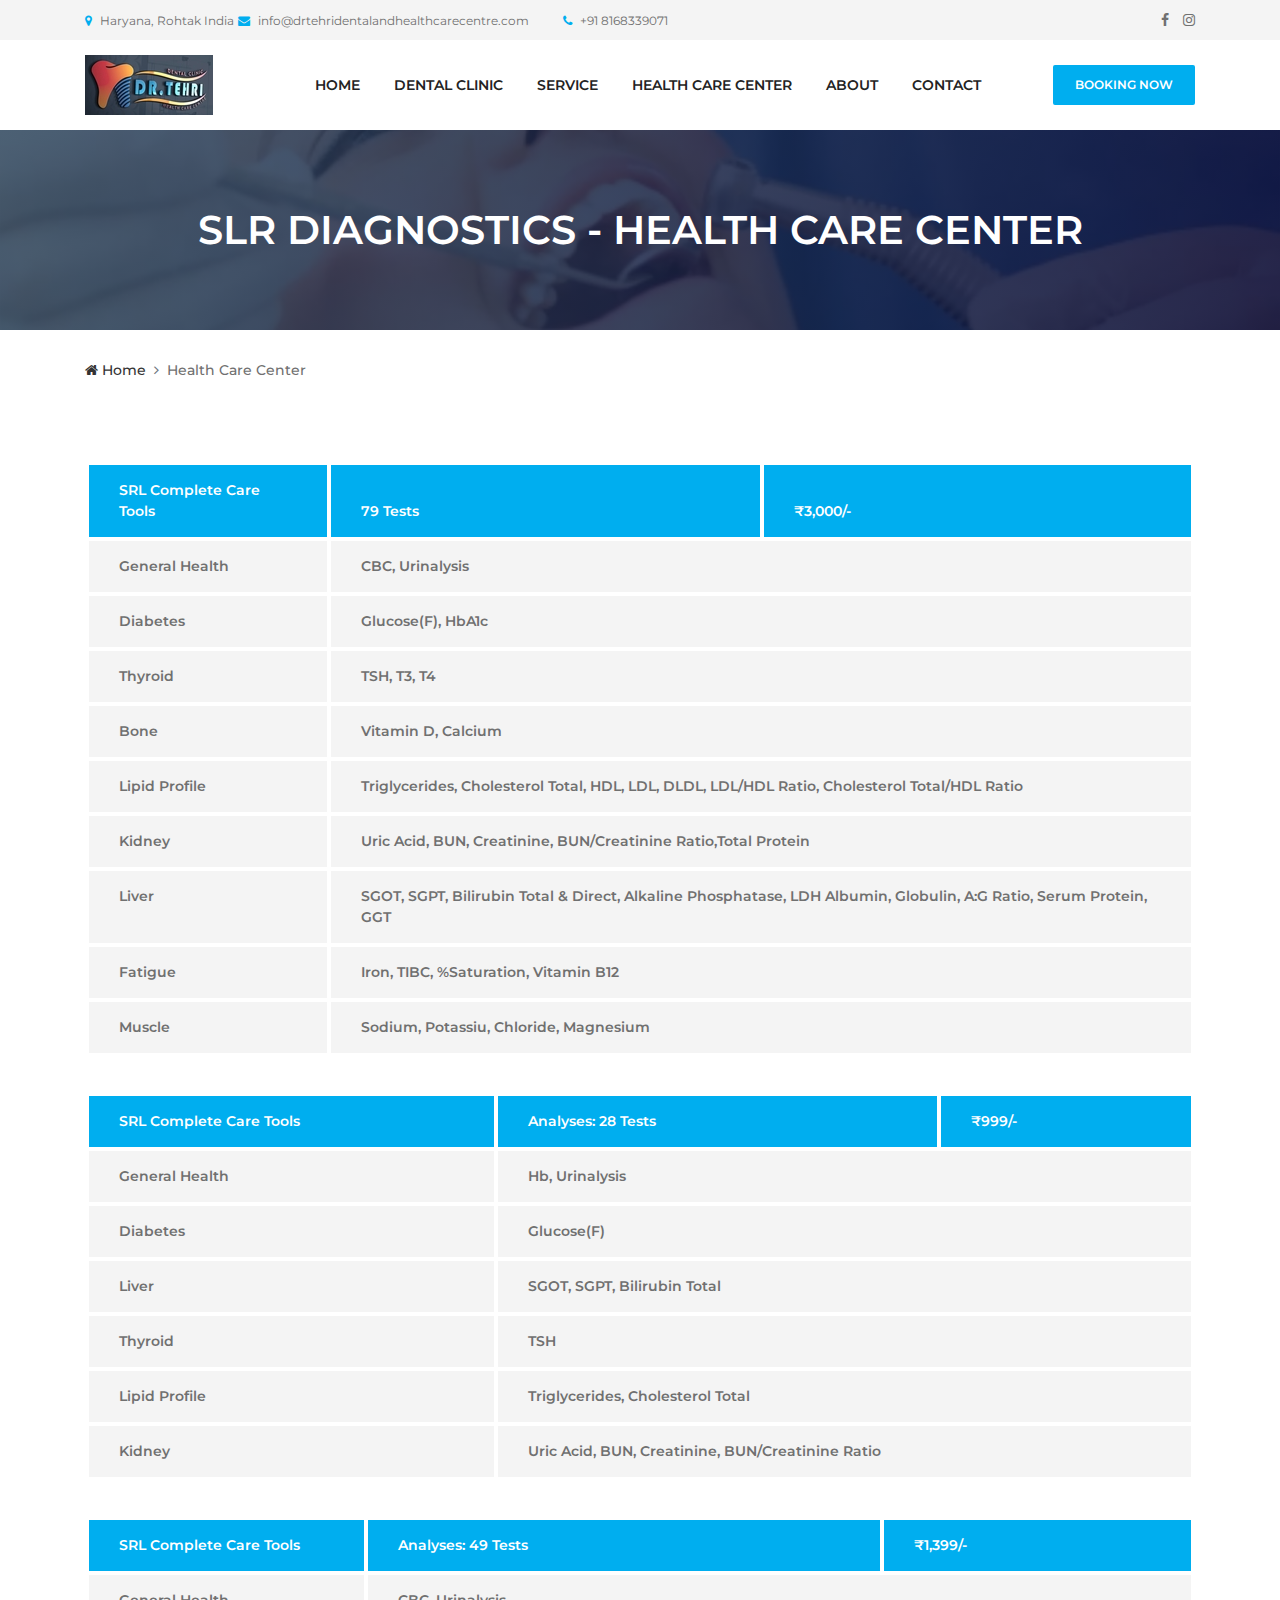
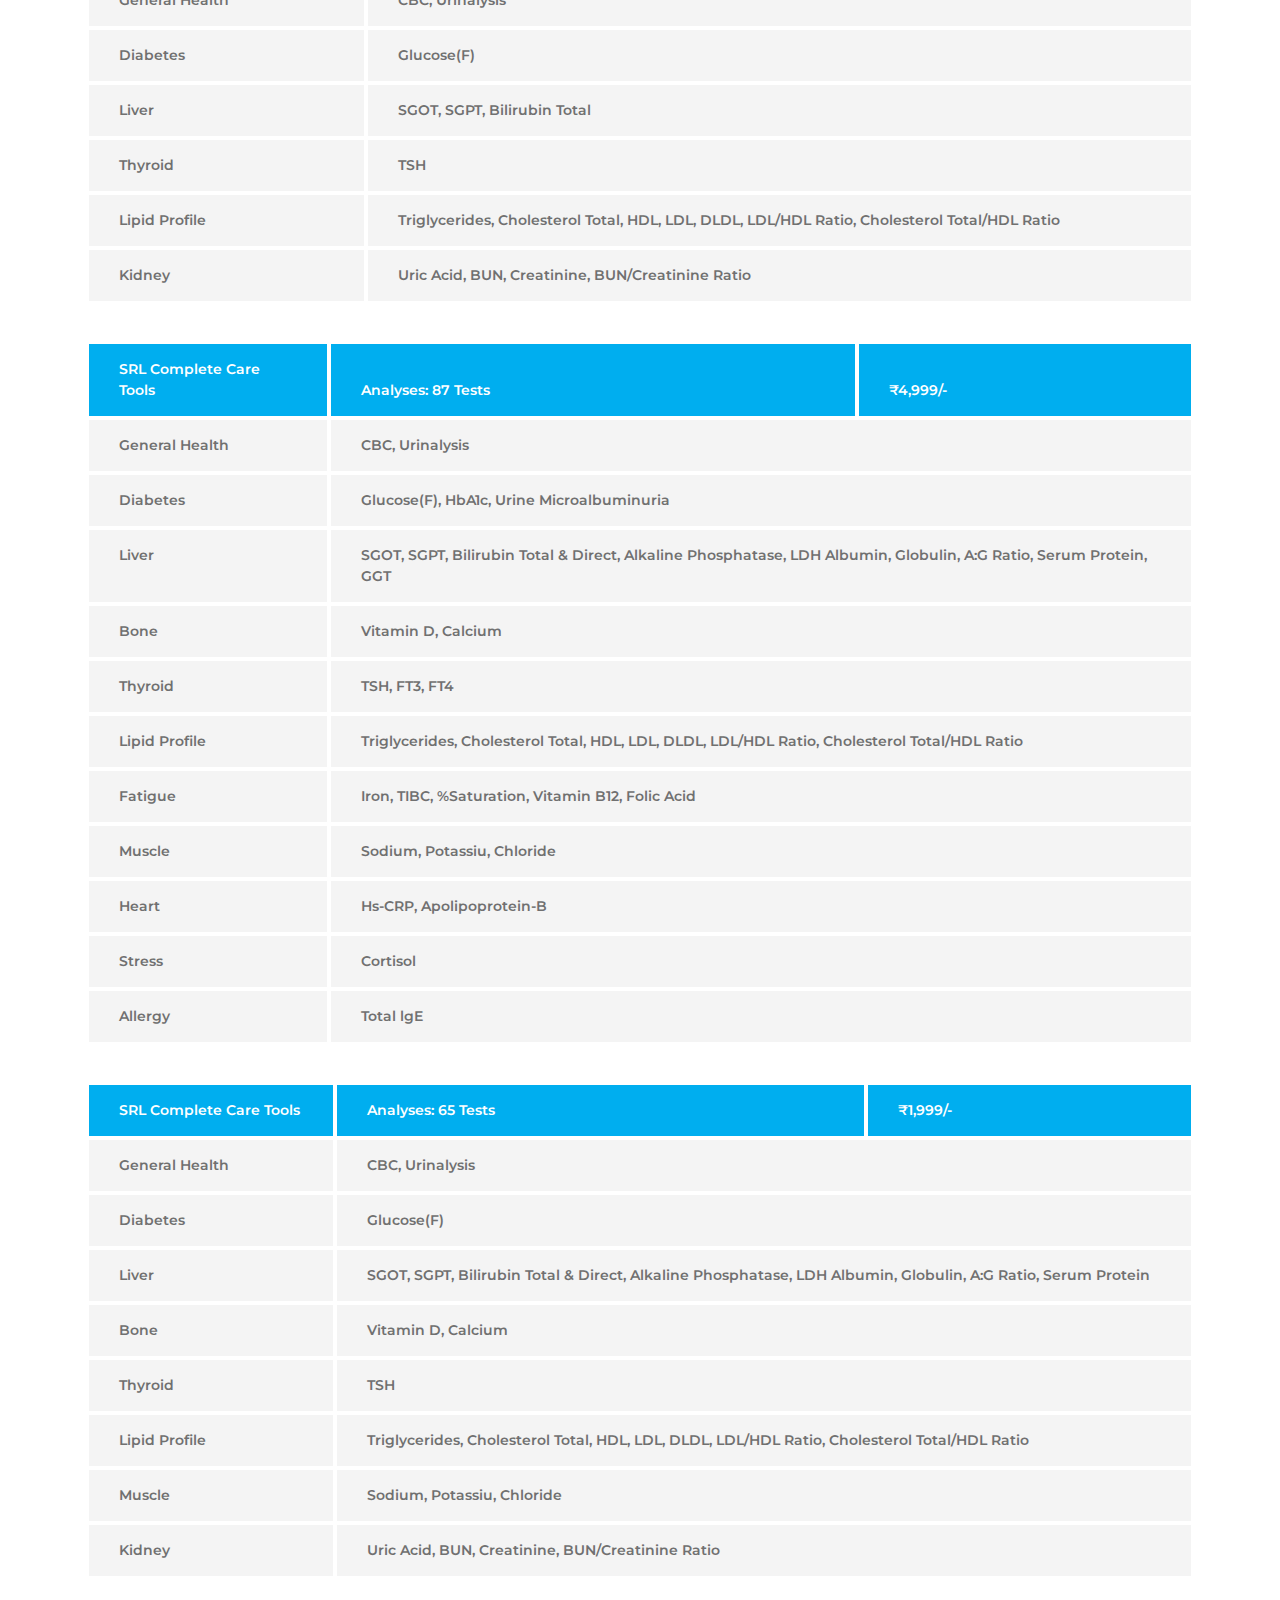
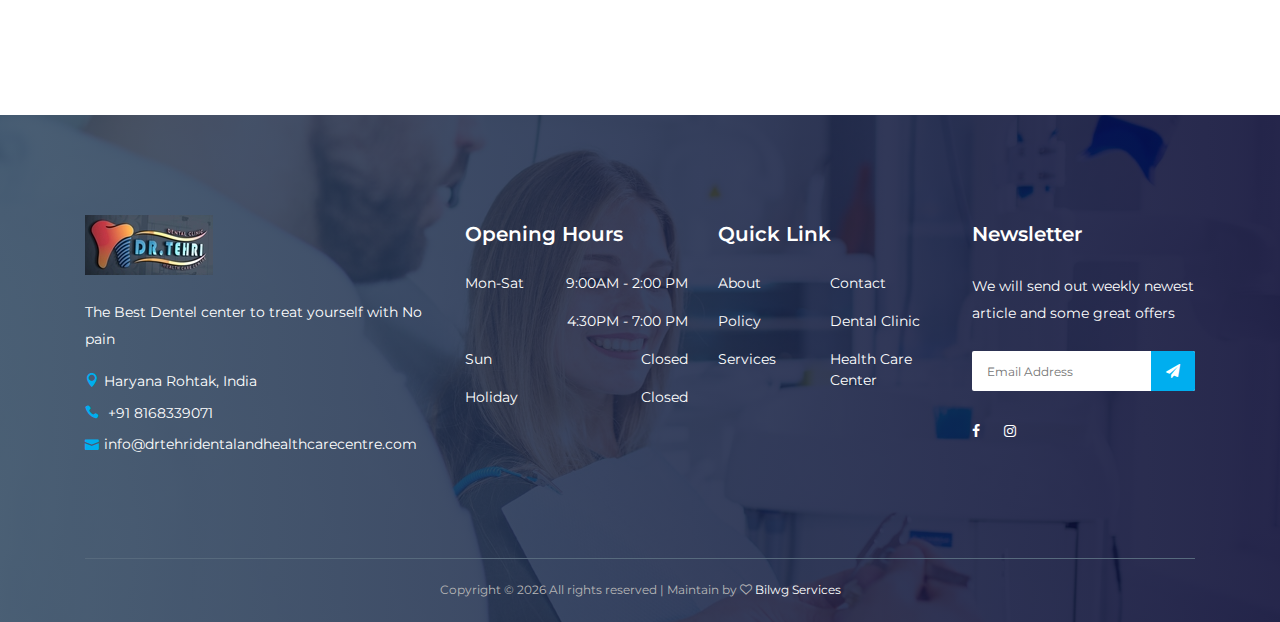
<file: healthcarecentre.html>
<!DOCTYPE html>
<html lang="en">

<head>
    <meta charset="UTF-8">
    <meta name="description" content="Dento - Dentist &amp; Medical HTML Template">
    <meta http-equiv="X-UA-Compatible" content="IE=edge">
    <meta name="viewport" content="width=device-width, initial-scale=1, shrink-to-fit=no">

    <!-- Title -->
    <title>Dr. Tehri - Health Care Centre </title>

    <!-- Favicon -->
    <link rel="icon" href="./img/core-img/favicon.ico">

    <!-- Core Stylesheet -->
    <link rel="stylesheet" href="style.css">

</head>

<body>
    <!-- Preloader -->
    <div id="preloader">
        <div class="preload-content">
            <div id="dento-load"></div>
        </div>
    </div>

    <!-- ***** Header Area Start ***** -->
    <header class="header-area">
        <!-- Top Header Area -->
        <div class="top-header-area">
            <div class="container h-100">
                <div class="row h-100 align-items-center">
                    <!-- Top Content -->
                    <div class="col-6 col-md-9 col-lg-8">
                        <div class="top-header-content">
                            <a href="https://g.page/drtehri" data-toggle="tooltip" data-placement="bottom" title="Haryana, Rohtak India"><i class="fa fa-map-marker"></i> <span>Haryana, Rohtak India</span></a>
                            <a href="mailto:info@drtehridentalandhealthcarecentre.com" data-toggle="tooltip" data-placement="bottom" title="info@drtehridentalandhealthcarecentre.com"><i class="fa fa-envelope"></i> <span>info@drtehridentalandhealthcarecentre.com</span></a>
                            <a href="tel:918168339071" data-toggle="tooltip" data-placement="bottom" title="+91 8168339071"><i class="fa fa-phone"></i> <span>+91 8168339071</span></a>
                        </div>
                    </div>
                    <!-- Top Header Social Info -->
                    <!-- TODO : Add social links  -->
                    <div class="col-6 col-md-3 col-lg-4">
                        <div class="top-header-social-info text-right">
                            <a href="https://www.facebook.com/Dr-Tehris-Microscopic-centre-for-Dentistry-418907584971003/" data-toggle="tooltip" data-placement="top" title="Facebook"><i class="fa fa-facebook"></i></a>
                            <a href="https://www.instagram.com/hrishikeshtehri/" data-toggle="tooltip" data-placement="top" title="Instagram"><i class="fa fa-instagram"></i></a>
                        </div>
                    </div>
                </div>
            </div>
        </div>
        <!-- Top Header End -->

        <!-- Main Header Start -->
        <div class="main-header-area">
            <div class="classy-nav-container breakpoint-off">
                <div class="container">
                    <!-- Classy Menu -->
                    <nav class="classy-navbar justify-content-between" id="dentoNav">

                        <!-- Logo -->
                        <a class="nav-brand" href="index.html"><img src="./img/core-img/logo.jpg" alt=""></a>

                        <!-- Navbar Toggler -->
                        <div class="classy-navbar-toggler">
                            <span class="navbarToggler"><span></span><span></span><span></span></span>
                        </div>

                        <!-- Menu -->
                        <div class="classy-menu">

                            <!-- Close Button -->
                            <div class="classycloseIcon">
                                <div class="cross-wrap"><span class="top"></span><span class="bottom"></span></div>
                            </div>

                            <!-- Nav Start -->
                            <div class="classynav">
                                <ul id="nav">
                                    <li><a href="index.html">Home</a></li>
                                    <li><a href="dentalclinic.html">Dental Clinic</a></li>
                                    <li><a href="service.html">Service</a></li>
                                    <li><a href="healthcarecentre.html">Health Care Center</a></li>
                                    <li><a href="about.html">About</a></li>
                                    <li><a href="./contact.html">Contact</a></li>
                                </ul>
                            </div>
                            <!-- Nav End -->
                        </div>

                        <!-- Booking Now Button -->
                        <a href="tel:918168339071" class="btn dento-btn booking-btn">Booking Now</a>
                    </nav>
                </div>
            </div>
        </div>
    </header>
    <!-- ***** Header Area End ***** -->


    <!-- ***** Breadcrumb Area Start ***** -->
    <div class="breadcumb-area bg-img bg-gradient-overlay" style="background-image: url(img/bg-img/12.jpg);">
        <div class="container h-100">
            <div class="row h-100 align-items-center">
                <div class="col-12">
                    <h2 class="title">SLR Diagnostics - Health Care Center</h2>
                </div>
            </div>
        </div>
    </div>
    <div class="breadcumb--con">
        <div class="container">
            <div class="row">
                <div class="col-12">
                    <nav aria-label="breadcrumb">
                        <ol class="breadcrumb">
                            <li class="breadcrumb-item"><a href="/index.html"><i class="fa fa-home"></i> Home</a></li>
                            <li class="breadcrumb-item active" aria-current="page">Health Care Center</li>
                        </ol>
                    </nav>
                </div>
            </div>
        </div>
    </div>
    <!-- ***** Breadcrumb Area End ***** -->

    <!-- ***** Dento Pricing Table Area Start ***** -->
    <section class="dento-pricing-table-area mt-50 section-padding-0-100">

        <div class="container" style="margin-bottom: 35px;">
            <div class="row">
                <div class="col-12">
                    <div class="dento-price-table table-responsive">
                        <table class="table table-borderless mb-0">
                            <thead>
                                <tr>
                                    <th scope="col">SRL Complete Care Tools</th>
                                    <th scope="col">79 Tests</th>
                                    <th scope="col">₹3,000/-</th>
                                </tr>
                            </thead>
                            <tbody>
                                <tr>
                                    <th scope="row">General Health</th>
                                    <td colspan="2">CBC, Urinalysis</td>
                                </tr>
                                <tr>
                                    <th scope="row">Diabetes</th>
                                    <td colspan="2">Glucose(F), HbA1c</td>
                                </tr>
                                <tr>
                                    <th scope="row">Thyroid</th>
                                    <td colspan="2">TSH, T3, T4</td>
                                </tr>
                                <tr>
                                    <th scope="row">Bone</th>
                                    <td colspan="2">Vitamin D, Calcium</td>
                                </tr>

                                <tr>
                                    <th scope="row">Lipid Profile</th>
                                    <td colspan="2">Triglycerides, Cholesterol Total, HDL, LDL, DLDL, LDL/HDL Ratio, Cholesterol Total/HDL Ratio</td>
                                </tr>
                                <tr>
                                    <th scope="row">Kidney</th>
                                    <td colspan="2">Uric Acid, BUN, Creatinine, BUN/Creatinine Ratio,Total Protein</td>
                                </tr>
                                <tr>
                                    <th scope="row">Liver</th>
                                    <td colspan="2">SGOT, SGPT, Bilirubin Total & Direct, Alkaline Phosphatase, LDH Albumin, Globulin, A:G Ratio, Serum Protein, GGT</td>
                                </tr>
                                <tr>
                                    <th scope="row">Fatigue</th>
                                    <td colspan="2">Iron, TIBC, %Saturation, Vitamin B12</td>
                                </tr>
                                <tr>
                                    <th scope="row">Muscle</th>
                                    <td colspan="2">Sodium, Potassiu, Chloride, Magnesium</td>
                                </tr>
                            </tbody>
                        </table>
                    </div>
                </div>
            </div>
        </div>

        <div class="container" style="margin-bottom: 35px;">
            <div class="row">
                <div class="col-12">
                    <div class="dento-price-table table-responsive">
                        <table class="table table-borderless mb-0">
                            <thead>
                                <tr>
                                    <th scope="col">SRL Complete Care Tools</th>
                                    <th scope="col">Analyses: 28 Tests</th>
                                    <th scope="col">₹999/-</th>
                                </tr>
                            </thead>
                            <tbody>
                                <tr>
                                    <th scope="row">General Health</th>
                                    <td colspan="2">Hb, Urinalysis</td>
                                </tr>
                                <tr>
                                    <th scope="row">Diabetes</th>
                                    <td colspan="2">Glucose(F)</td>
                                </tr>
                                <tr>
                                    <th scope="row">Liver</th>
                                    <td colspan="2">SGOT, SGPT, Bilirubin Total</td>
                                </tr>
                                <tr>
                                    <th scope="row">Thyroid</th>
                                    <td colspan="2">TSH</td>
                                </tr>

                                <tr>
                                    <th scope="row">Lipid Profile</th>
                                    <td colspan="2">Triglycerides, Cholesterol Total</td>
                                </tr>
                                <tr>
                                    <th scope="row">Kidney</th>
                                    <td colspan="2">Uric Acid, BUN, Creatinine, BUN/Creatinine Ratio</td>
                                </tr>

                            </tbody>
                        </table>
                    </div>
                </div>
            </div>
        </div>

        <div class="container" style="margin-bottom: 35px;">
            <div class="row">
                <div class="col-12">
                    <div class="dento-price-table table-responsive">
                        <table class="table table-borderless mb-0">
                            <thead>
                                <tr>
                                    <th scope="col">SRL Complete Care Tools</th>
                                    <th scope="col">Analyses: 49 Tests</th>
                                    <th scope="col">₹1,399/-</th>
                                </tr>
                            </thead>
                            <tbody>
                                <tr>
                                    <th scope="row">General Health</th>
                                    <td colspan="2">CBC, Urinalysis</td>
                                </tr>
                                <tr>
                                    <th scope="row">Diabetes</th>
                                    <td colspan="2">Glucose(F)</td>
                                </tr>
                                <tr>
                                    <th scope="row">Liver</th>
                                    <td colspan="2">SGOT, SGPT, Bilirubin Total</td>
                                </tr>
                                <tr>
                                    <th scope="row">Thyroid</th>
                                    <td colspan="2">TSH</td>
                                </tr>

                                <tr>
                                    <th scope="row">Lipid Profile</th>
                                    <td colspan="2">Triglycerides, Cholesterol Total, HDL, LDL, DLDL, LDL/HDL Ratio, Cholesterol Total/HDL Ratio</td>
                                </tr>
                                <tr>
                                    <th scope="row">Kidney</th>
                                    <td colspan="2">Uric Acid, BUN, Creatinine, BUN/Creatinine Ratio</td>
                                </tr>

                            </tbody>
                        </table>
                    </div>
                </div>
            </div>
        </div>

        <div class="container" style="margin-bottom: 35px;">
            <div class="row">
                <div class="col-12">
                    <div class="dento-price-table table-responsive">
                        <table class="table table-borderless mb-0">
                            <thead>
                                <tr>
                                    <th scope="col">SRL Complete Care Tools</th>
                                    <th scope="col">Analyses: 87 Tests</th>
                                    <th scope="col">₹4,999/-</th>
                                </tr>
                            </thead>
                            <tbody>
                                <tr>
                                    <th scope="row">General Health</th>
                                    <td colspan="2">CBC, Urinalysis</td>
                                </tr>
                                <tr>
                                    <th scope="row">Diabetes</th>
                                    <td colspan="2">Glucose(F), HbA1c, Urine Microalbuminuria</td>
                                </tr>
                                <tr>
                                    <th scope="row">Liver</th>
                                    <td colspan="2">SGOT, SGPT, Bilirubin Total & Direct, Alkaline Phosphatase, LDH Albumin, Globulin, A:G Ratio, Serum Protein, GGT</td>
                                </tr>
                                <tr>
                                    <th scope="row">Bone</th>
                                    <td colspan="2">Vitamin D, Calcium</td>
                                </tr>
                                <tr>
                                    <th scope="row">Thyroid</th>
                                    <td colspan="2">TSH, FT3, FT4</td>
                                </tr>

                                <tr>
                                    <th scope="row">Lipid Profile</th>
                                    <td colspan="2"> Triglycerides, Cholesterol Total, HDL, LDL, DLDL, LDL/HDL Ratio, Cholesterol Total/HDL Ratio</td>
                                </tr>
                                <tr>
                                    <th scope="row">Fatigue</th>
                                    <td colspan="2">Iron, TIBC, %Saturation, Vitamin B12, Folic Acid</td>
                                </tr>
                                <tr>
                                    <th scope="row">Muscle</th>
                                    <td colspan="2">Sodium, Potassiu, Chloride</td>
                                </tr>
                                <tr>
                                    <th scope="row">Heart</th>
                                    <td colspan="2">Hs-CRP, Apolipoprotein-B</td>
                                </tr>
                                <tr>
                                    <th scope="row">Stress</th>
                                    <td colspan="2">Cortisol</td>
                                </tr>
                                <tr>
                                    <th scope="row">Allergy</th>
                                    <td colspan="2">Total lgE</td>
                                </tr>

                            </tbody>
                        </table>
                    </div>
                </div>
            </div>
        </div>

        <div class="container" style="margin-bottom: 35px;">
            <div class="row">
                <div class="col-12">
                    <div class="dento-price-table table-responsive">
                        <table class="table table-borderless mb-0">
                            <thead>
                                <tr>
                                    <th scope="col">SRL Complete Care Tools</th>
                                    <th scope="col">Analyses: 65 Tests</th>
                                    <th scope="col">₹1,999/-</th>
                                </tr>
                            </thead>
                            <tbody>
                                <tr>
                                    <th scope="row">General Health</th>
                                    <td colspan="2">CBC, Urinalysis</td>
                                </tr>
                                <tr>
                                    <th scope="row">Diabetes</th>
                                    <td colspan="2">Glucose(F)</td>
                                </tr>
                                <tr>
                                    <th scope="row">Liver</th>
                                    <td colspan="2">SGOT, SGPT, Bilirubin Total & Direct, Alkaline Phosphatase, LDH Albumin, Globulin, A:G Ratio, Serum Protein</td>
                                </tr>
                                <tr>
                                    <th scope="row">Bone</th>
                                    <td colspan="2">Vitamin D, Calcium</td>
                                </tr>
                                <tr>
                                    <th scope="row">Thyroid</th>
                                    <td colspan="2">TSH</td>
                                </tr>

                                <tr>
                                    <th scope="row">Lipid Profile</th>
                                    <td colspan="2"> Triglycerides, Cholesterol Total, HDL, LDL, DLDL, LDL/HDL Ratio, Cholesterol Total/HDL Ratio</td>
                                </tr>

                                <tr>
                                    <th scope="row">Muscle</th>
                                    <td colspan="2">Sodium, Potassiu, Chloride</td>
                                </tr>
                                <tr>
                                    <th scope="row">Kidney</th>
                                    <td colspan="2">Uric Acid, BUN, Creatinine, BUN/Creatinine Ratio</td>
                                </tr>

                            </tbody>
                        </table>
                    </div>
                </div>
            </div>
        </div>
    </section>
    <!-- ***** Dento Pricing Table Area End ***** -->

    <!-- ***** Footer Area Start ***** -->
    <footer class="footer-area bg-img bg-gradient-overlay" style="background-image: url(img/bg-img/3.jpg);">
        <div class="container">
            <div class="row">
                <!-- Single Footer Widget -->
                <div class="col-12 col-sm-6 col-lg-4">
                    <div class="single-footer-widget">
                        <a href="./index.html" class="d-block mb-4"><img src="./img/core-img/logo.jpg" alt=""></a>
                        <p>The Best Dentel center to treat yourself with No pain</p>
                        <div class="footer-contact">
                            <p><i class="icon_pin"></i>Haryana Rohtak, India</p>
                            <p><i class="icon_phone"></i> +91 8168339071</p>
                            <p><i class="icon_mail"></i>info@drtehridentalandhealthcarecentre.com </p>
                        </div>
                    </div>
                </div>

                <!-- Single Footer Widget -->
                <div class="col-12 col-sm-6 col-lg">
                    <div class="single-footer-widget">
                        <!-- Widget Title -->
                        <h5 class="widget-title">Opening Hours</h5>

                        <!-- Opening Hours -->
                        <ul class="opening-hours">
                            <li><span>Mon-Sat</span><span>9:00AM - 2:00 PM</span></li>
                            <li><span></span><span>4:30PM - 7:00 PM</span>
                            </li>
                            <li><span>Sun</span> <span>Closed</span></li>
                            <li><span>Holiday</span> <span>Closed</span></li>
                        </ul>
                    </div>
                </div>

                <!-- Single Footer Widget -->
                <div class="col-12 col-sm-6 col-lg">
                    <div class="single-footer-widget">
                        <!-- Widget Title -->
                        <h5 class="widget-title">Quick Link</h5>

                        <!-- Quick Links Nav -->
                        <nav>
                            <ul class="quick-links">
                                <li><a href="about.html">About</a></li>

                                <li><a href="contact.html">Contact</a></li>
                                <li><a href="#">Policy</a></li>
                                <li><a href="dentalclinic.html">Dental Clinic</a></li>
                                <li><a href="service.html">Services</a></li>
                                <li><a href="healthcarecentre.html">Health Care Center</a></li>
                            </ul>
                        </nav>
                    </div>
                </div>

                <!-- Single Footer Widget -->
                <div class="col-12 col-sm-6 col-lg">
                    <div class="single-footer-widget">
                        <!-- Widget Title -->
                        <h5 class="widget-title">Newsletter</h5>

                        <p>We will send out weekly newest article and some great offers</p>
                        <!-- Newsletter Form -->
                        <div class="footer-newsletter-form">
                            <form action="newslettter.php" method="post">
                                <input type="email" name="nl-email" value="" placeholder="Email Address">
                                <button type="submit"><i class="fa fa-paper-plane" aria-hidden="true"></i></button>
                            </form>
                        </div>

                        <!-- Social Info -->
                        <div class="footer-social-info">
                            <a href="https://www.facebook.com/Dr-Tehris-Microscopic-centre-for-Dentistry-418907584971003/" data-toggle="tooltip" data-placement="top" title="Facebook"><i class="fa fa-facebook"></i></a>
                            <a href="https://www.instagram.com/hrishikeshtehri/" data-toggle="tooltip" data-placement="top" title="Instagram"><i class="fa fa-instagram"></i></a>
                        </div>
                    </div>
                </div>
            </div>
        </div>

        <!-- Copywrite Area -->
        <div class="container">
            <div class="row">
                <div class="col-12">
                    <div class="copywrite-content">
                        <p>
                            <!-- Link back to Colorlib can't be removed. Template is licensed under CC BY 3.0. -->
                            Copyright &copy;
                            <script>
                                document.write(new Date().getFullYear());
                            </script> All rights reserved | Maintain by <i class="fa fa-heart-o" aria-hidden="true"></i> <a href="https://bilwg.com" target="_blank">Bilwg Services</a>
                            <!-- Link back to Colorlib can't be removed. Template is licensed under CC BY 3.0. -->
                        </p>
                    </div>
                </div>
            </div>
        </div>
    </footer>
    <!-- ***** Footer Area End ***** -->

    <!-- ******* All JS ******* -->
    <!-- jQuery js -->
    <script src="js/jquery.min.js"></script>
    <!-- Popper js -->
    <script src="js/popper.min.js"></script>
    <!-- Bootstrap js -->
    <script src="js/bootstrap.min.js"></script>
    <!-- All js -->
    <script src="js/dento.bundle.js"></script>
    <!-- Active js -->
    <script src="js/default-assets/active.js"></script>

</body>

</html>
</file>
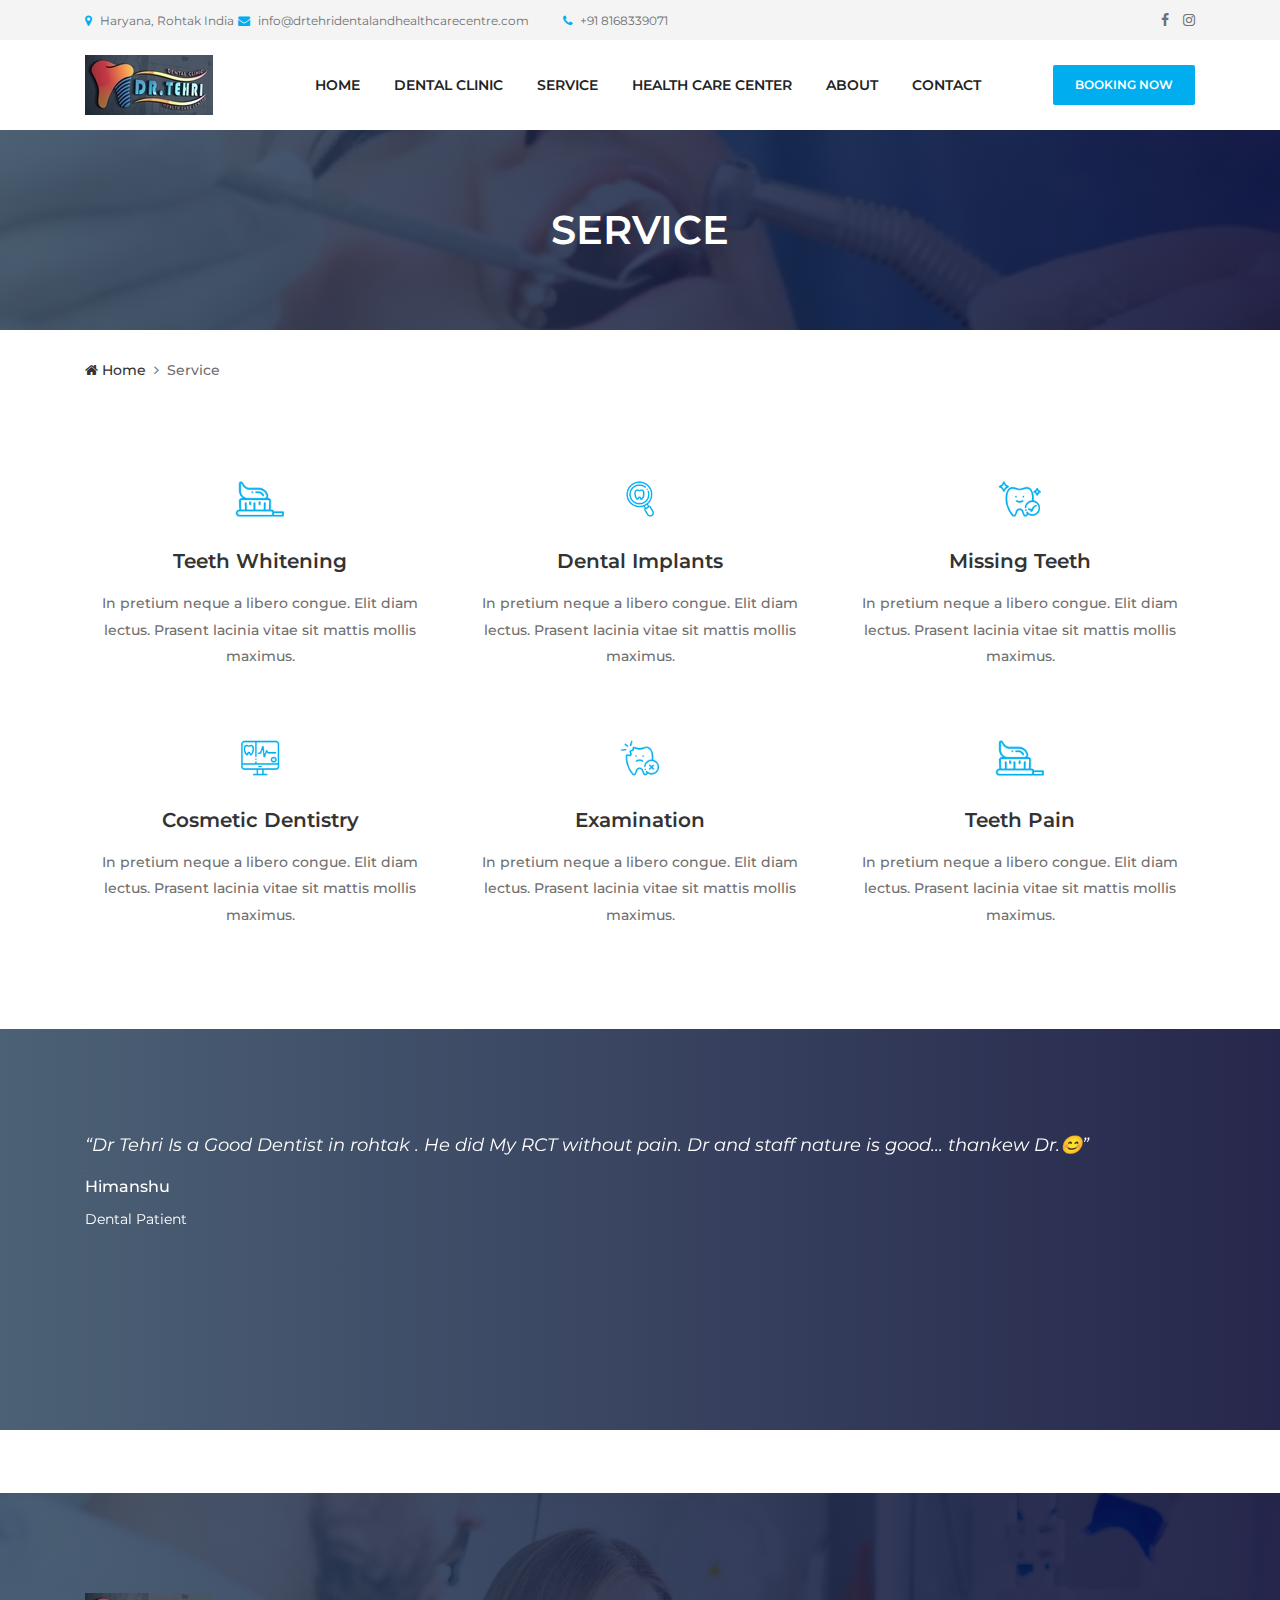
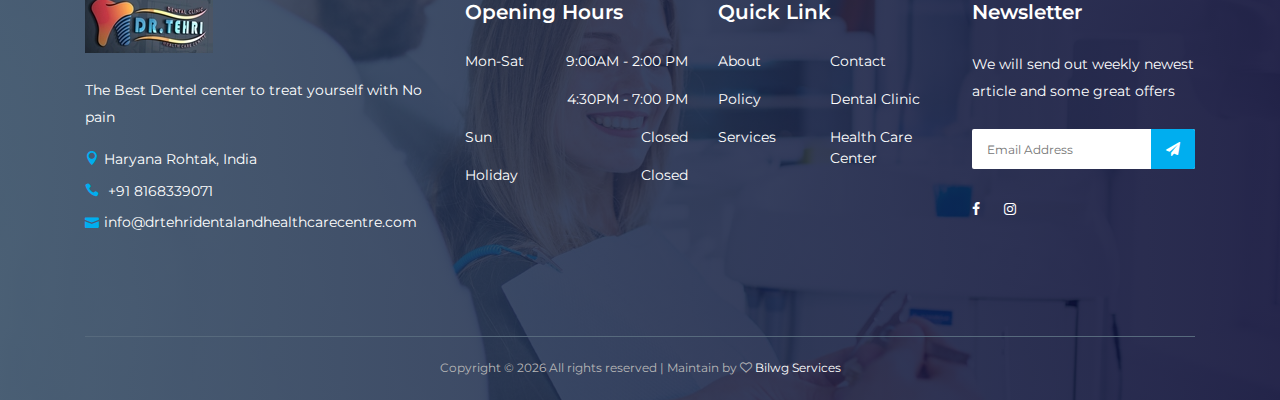
<file: service.html>
<!DOCTYPE html>
<html lang="en">

<head>
    <meta charset="UTF-8">
    <meta name="description" content="Dento - Dentist &amp; Medical HTML Template">
    <meta http-equiv="X-UA-Compatible" content="IE=edge">
    <meta name="viewport" content="width=device-width, initial-scale=1, shrink-to-fit=no">

    <!-- Title -->
    <title>Dento - Dentist &amp; Medical HTML Template</title>

    <!-- Favicon -->
    <link rel="icon" href="./img/core-img/favicon.ico">

    <!-- Core Stylesheet -->
    <link rel="stylesheet" href="style.css">

</head>

<body>
    <!-- Preloader -->
    <div id="preloader">
        <div class="preload-content">
            <div id="dento-load"></div>
        </div>
    </div>

    <!-- ***** Header Area Start ***** -->
    <header class="header-area">
        <!-- Top Header Area -->
        <div class="top-header-area">
            <div class="container h-100">
                <div class="row h-100 align-items-center">
                    <!-- Top Content -->
                    <div class="col-6 col-md-9 col-lg-8">
                        <div class="top-header-content">
                            <a href="https://g.page/drtehri" data-toggle="tooltip" data-placement="bottom" title="Haryana, Rohtak India"><i class="fa fa-map-marker"></i> <span>Haryana, Rohtak India</span></a>
                            <a href="mailto:info@drtehridentalandhealthcarecentre.com" data-toggle="tooltip" data-placement="bottom" title="info@drtehridentalandhealthcarecentre.com"><i class="fa fa-envelope"></i> <span>info@drtehridentalandhealthcarecentre.com</span></a>
                            <a href="tel:918168339071" data-toggle="tooltip" data-placement="bottom" title="+91 8168339071"><i class="fa fa-phone"></i> <span>+91 8168339071</span></a>
                        </div>
                    </div>
                    <!-- Top Header Social Info -->
                    <!-- TODO : Add social links  -->
                    <div class="col-6 col-md-3 col-lg-4">
                        <div class="top-header-social-info text-right">
                            <a href="https://www.facebook.com/Dr-Tehris-Microscopic-centre-for-Dentistry-418907584971003/" data-toggle="tooltip" data-placement="top" title="Facebook"><i class="fa fa-facebook"></i></a>
                            <a href="https://www.instagram.com/hrishikeshtehri/" data-toggle="tooltip" data-placement="top" title="Instagram"><i class="fa fa-instagram"></i></a>
                        </div>
                    </div>
                </div>
            </div>
        </div>
        <!-- Top Header End -->

        <!-- Main Header Start -->
        <div class="main-header-area">
            <div class="classy-nav-container breakpoint-off">
                <div class="container">
                    <!-- Classy Menu -->
                    <nav class="classy-navbar justify-content-between" id="dentoNav">

                        <!-- Logo -->
                        <a class="nav-brand" href="index.html"><img src="./img/core-img/logo.jpg" alt=""></a>

                        <!-- Navbar Toggler -->
                        <div class="classy-navbar-toggler">
                            <span class="navbarToggler"><span></span><span></span><span></span></span>
                        </div>

                        <!-- Menu -->
                        <div class="classy-menu">

                            <!-- Close Button -->
                            <div class="classycloseIcon">
                                <div class="cross-wrap"><span class="top"></span><span class="bottom"></span></div>
                            </div>

                            <!-- Nav Start -->
                            <div class="classynav">
                                <ul id="nav">
                                    <li><a href="index.html">Home</a></li>
                                    <li><a href="dentalclinic.html">Dental Clinic</a></li>
                                    <li><a href="service.html">Service</a></li>
                                    <li><a href="healthcarecentre.html">Health Care Center</a></li>
                                    <li><a href="about.html">About</a></li>
                                    <li><a href="./contact.html">Contact</a></li>
                                </ul>
                            </div>
                            <!-- Nav End -->
                        </div>

                        <!-- Booking Now Button -->
                        <a href="tel:918168339071" class="btn dento-btn booking-btn">Booking Now</a>
                    </nav>
                </div>
            </div>
        </div>
    </header>
    <!-- ***** Header Area End ***** -->

    <!-- ***** Breadcrumb Area Start ***** -->
    <div class="breadcumb-area bg-img bg-gradient-overlay" style="background-image: url(img/bg-img/12.jpg);">
        <div class="container h-100">
            <div class="row h-100 align-items-center">
                <div class="col-12">
                    <h2 class="title">Service</h2>
                </div>
            </div>
        </div>
    </div>
    <div class="breadcumb--con">
        <div class="container">
            <div class="row">
                <div class="col-12">
                    <nav aria-label="breadcrumb">
                        <ol class="breadcrumb">
                            <li class="breadcrumb-item"><a href="#"><i class="fa fa-home"></i> Home</a></li>
                            <li class="breadcrumb-item active" aria-current="page">Service</li>
                        </ol>
                    </nav>
                </div>
            </div>
        </div>
    </div>
    <!-- ***** Breadcrumb Area End ***** -->

    <!-- ***** Services Area Start ***** -->
    <section class="dento-services-area mt-50 mb-50">
        <div class="container">
            <div class="row">

                <!-- Single Service Area -->
                <div class="col-12 col-sm-6 col-lg-4">
                    <div class="single-service--area text-center mb-50">
                        <div class="icon--">
                            <img src="./img/core-img/s6.png" alt="">
                        </div>
                        <h5>Teeth Whitening</h5>
                        <p>In pretium neque a libero congue. Elit diam lectus. Prasent lacinia vitae sit mattis mollis maximus.</p>
                    </div>
                </div>

                <!-- Single Service Area -->
                <div class="col-12 col-sm-6 col-lg-4">
                    <div class="single-service--area text-center mb-50">
                        <div class="icon--">
                            <img src="./img/core-img/s7.png" alt="">
                        </div>
                        <h5>Dental Implants</h5>
                        <p>In pretium neque a libero congue. Elit diam lectus. Prasent lacinia vitae sit mattis mollis maximus.</p>
                    </div>
                </div>

                <!-- Single Service Area -->
                <div class="col-12 col-sm-6 col-lg-4">
                    <div class="single-service--area text-center mb-50">
                        <div class="icon--">
                            <img src="./img/core-img/s8.png" alt="">
                        </div>
                        <h5>Missing Teeth</h5>
                        <p>In pretium neque a libero congue. Elit diam lectus. Prasent lacinia vitae sit mattis mollis maximus.</p>
                    </div>
                </div>

                <!-- Single Service Area -->
                <div class="col-12 col-sm-6 col-lg-4">
                    <div class="single-service--area text-center mb-50">
                        <div class="icon--">
                            <img src="./img/core-img/s9.png" alt="">
                        </div>
                        <h5>Cosmetic Dentistry</h5>
                        <p>In pretium neque a libero congue. Elit diam lectus. Prasent lacinia vitae sit mattis mollis maximus.</p>
                    </div>
                </div>

                <!-- Single Service Area -->
                <div class="col-12 col-sm-6 col-lg-4">
                    <div class="single-service--area text-center mb-50">
                        <div class="icon--">
                            <img src="./img/core-img/s10.png" alt="">
                        </div>
                        <h5>Examination</h5>
                        <p>In pretium neque a libero congue. Elit diam lectus. Prasent lacinia vitae sit mattis mollis maximus.</p>
                    </div>
                </div>

                <!-- Single Service Area -->
                <div class="col-12 col-sm-6 col-lg-4">
                    <div class="single-service--area text-center mb-50">
                        <div class="icon--">
                            <img src="./img/core-img/s6.png" alt="">
                        </div>
                        <h5>Teeth Pain</h5>
                        <p>In pretium neque a libero congue. Elit diam lectus. Prasent lacinia vitae sit mattis mollis maximus.</p>
                    </div>
                </div>

            </div>
        </div>
    </section>
    <!-- ***** Services Area End ***** -->


    <!-- ***** Testimonials Area Start ***** -->
    <section class="testimonials-area section-padding-100 bg-img bg-gradient-overlay jarallax clearfix" style="background: white;">
        <div class="container">
            <div class="row">
                <div class="col-12">
                    <!-- Testimonials Slides -->
                    <div class="testimonials-slides owl-carousel">
                        <!-- Single Testimonials Slide -->
                        <div class="single-testimonial-slide d-flex align-items-center">
                            <!-- Content -->
                            <div class="testimonial-content">
                                <h5>“Dr Tehri Is a Good Dentist in rohtak . He did My RCT without pain. Dr and staff nature is good... thankew Dr.😊”</h5>
                                <h6>Himanshu</h6>
                                <p>Dental Patient</p>
                            </div>
                        </div>

                        <!-- Single Testimonials Slide -->
                        <div class="single-testimonial-slide d-flex align-items-center">

                            <!-- Content -->
                            <div class="testimonial-content">
                                <h5>“Dr tehri is a very knowledgeable in all aspects of dentistry. Really good service! Very friendly staff. Makes sure they are giving you comfort during your treatment.”</h5>
                                <h6>Sachin</h6>
                                <p>Dental Patient</p>
                            </div>
                        </div>

                        <!-- Single Testimonials Slide -->
                        <div class="single-testimonial-slide d-flex align-items-center">

                            <!-- Content -->
                            <div class="testimonial-content">
                                <h5>“The best dental clinic in rohtak. The doctor is very helpful and nice. The staff is very cooperative. I would recommend it to all every1 looking for a good and affordable dental clinic in rohtak.”</h5>
                                <h6>Rahul Arora</h6>
                                <p>Dental Patient</p>
                            </div>
                        </div>

                        <!-- Single Testimonials Slide -->
                        <div class="single-testimonial-slide d-flex align-items-center">

                            <!-- Content -->
                            <div class="testimonial-content">
                                <h5>“I had a wonderful experience at the Dr Tehri clinic . I was very nervous before for the treatment but Doctors were helpful and made me feel very comfortable. They have done a commendable job restlessly. I researched for
                                    the best Dentist in town for my gum infection and Caps removal treatment. And I am very happy with the outcome. I will definitely recommend him and his great team to everyone for their fantastic approach and services
                                    provided to the society”</h5>
                                <h6>Shruti</h6>
                                <p>Dental Patient</p>
                            </div>
                        </div>

                        <!-- Single Testimonials Slide -->
                        <div class="single-testimonial-slide d-flex align-items-center">

                            <!-- Content -->
                            <div class="testimonial-content">
                                <h5>“The experience with Dr tehri was great with the Doctor. Earlier my teeth was not at the right position but after removing the braces after around 11 months it just seems perfect. I can rate the cleanliness of the clinic
                                    10 out of 10. The behaviour of the doctor was also fine. Overall i can say, my experience with him was just perfect. ”</h5>
                                <h6>Amit Sharma</h6>
                                <p>Dental Patient</p>
                            </div>
                        </div>


                    </div>
                </div>
            </div>
        </div>
    </section>
    <!-- ***** Testimonials Area End ***** -->

    <br><br><br>

    <!-- ***** Footer Area Start ***** -->
    <footer class="footer-area bg-img bg-gradient-overlay" style="background-image: url(img/bg-img/3.jpg);">
        <div class="container">
            <div class="row">
                <!-- Single Footer Widget -->
                <div class="col-12 col-sm-6 col-lg-4">
                    <div class="single-footer-widget">
                        <a href="./index.html" class="d-block mb-4"><img src="./img/core-img/logo.jpg" alt=""></a>
                        <p>The Best Dentel center to treat yourself with No pain</p>
                        <div class="footer-contact">
                            <p><i class="icon_pin"></i>Haryana Rohtak, India</p>
                            <p><i class="icon_phone"></i> +91 8168339071</p>
                            <p><i class="icon_mail"></i>info@drtehridentalandhealthcarecentre.com </p>
                        </div>
                    </div>
                </div>

                <!-- Single Footer Widget -->
                <div class="col-12 col-sm-6 col-lg">
                    <div class="single-footer-widget">
                        <!-- Widget Title -->
                        <h5 class="widget-title">Opening Hours</h5>

                        <!-- Opening Hours -->
                        <ul class="opening-hours">
                            <li><span>Mon-Sat</span><span>9:00AM - 2:00 PM</span></li>
                            <li><span></span><span>4:30PM - 7:00 PM</span>
                            </li>
                            <li><span>Sun</span> <span>Closed</span></li>
                            <li><span>Holiday</span> <span>Closed</span></li>
                        </ul>
                    </div>
                </div>

                <!-- Single Footer Widget -->
                <div class="col-12 col-sm-6 col-lg">
                    <div class="single-footer-widget">
                        <!-- Widget Title -->
                        <h5 class="widget-title">Quick Link</h5>

                        <!-- Quick Links Nav -->
                        <nav>
                            <ul class="quick-links">
                                <li><a href="about.html">About</a></li>

                                <li><a href="contact.html">Contact</a></li>
                                <li><a href="#">Policy</a></li>
                                <li><a href="dentalclinic.html">Dental Clinic</a></li>
                                <li><a href="service.html">Services</a></li>
                                <li><a href="healthcarecentre.html">Health Care Center</a></li>
                            </ul>
                        </nav>
                    </div>
                </div>

                <!-- Single Footer Widget -->
                <div class="col-12 col-sm-6 col-lg">
                    <div class="single-footer-widget">
                        <!-- Widget Title -->
                        <h5 class="widget-title">Newsletter</h5>

                        <p>We will send out weekly newest article and some great offers</p>
                        <!-- Newsletter Form -->
                        <div class="footer-newsletter-form">
                            <form action="newslettter.php" method="post">
                                <input type="email" name="nl-email" value="" placeholder="Email Address">
                                <button type="submit"><i class="fa fa-paper-plane" aria-hidden="true"></i></button>
                            </form>
                        </div>

                        <!-- Social Info -->
                        <div class="footer-social-info">
                            <a href="https://www.facebook.com/Dr-Tehris-Microscopic-centre-for-Dentistry-418907584971003/" data-toggle="tooltip" data-placement="top" title="Facebook"><i class="fa fa-facebook"></i></a>
                            <a href="https://www.instagram.com/hrishikeshtehri/" data-toggle="tooltip" data-placement="top" title="Instagram"><i class="fa fa-instagram"></i></a>
                        </div>
                    </div>
                </div>
            </div>
        </div>

        <!-- Copywrite Area -->
        <div class="container">
            <div class="row">
                <div class="col-12">
                    <div class="copywrite-content">
                        <p>
                            <!-- Link back to Colorlib can't be removed. Template is licensed under CC BY 3.0. -->
                            Copyright &copy;
                            <script>
                                document.write(new Date().getFullYear());
                            </script> All rights reserved | Maintain by <i class="fa fa-heart-o" aria-hidden="true"></i> <a href="https://bilwg.com" target="_blank">Bilwg Services</a>
                            <!-- Link back to Colorlib can't be removed. Template is licensed under CC BY 3.0. -->
                        </p>
                    </div>
                </div>
            </div>
        </div>
    </footer>
    <!-- ***** Footer Area End ***** -->

    <!-- ******* All JS ******* -->
    <!-- jQuery js -->
    <script src="js/jquery.min.js"></script>
    <!-- Popper js -->
    <script src="js/popper.min.js"></script>
    <!-- Bootstrap js -->
    <script src="js/bootstrap.min.js"></script>
    <!-- All js -->
    <script src="js/dento.bundle.js"></script>
    <!-- Active js -->
    <script src="js/default-assets/active.js"></script>

</body>

</html>
</file>
<file: style.css>
@import url("https://fonts.googleapis.com/css?family=Montserrat:300,400,500,600,700");
@import url(css/bootstrap.min.css);
@import url(css/animate.css);
@import url(css/default-assets/classy-nav.css);
@import url(css/owl.carousel.min.css);
@import url(css/magnific-popup.css);
@import url(css/font-awesome.min.css);
@import url(css/style.css);
* {
    margin: 0;
    padding: 0;
}

body {
    font-family: "Montserrat", sans-serif;
    font-weight: 400;
    font-size: 14px;
}

h1,
h2,
h3,
h4,
h5,
h6 {
    font-family: "Montserrat", sans-serif;
    color: #333333;
    line-height: 1.4;
    font-weight: 600;
}

a,
a:active,
a:focus,
a:hover {
    color: #333333;
    text-decoration: none;
    -webkit-transition-duration: 500ms;
    -o-transition-duration: 500ms;
    transition-duration: 500ms;
    outline: none;
}

li {
    list-style: none;
}

p {
    line-height: 1.9;
    color: #707070;
    font-size: 14px;
    font-weight: 400;
}

img {
    max-width: 100%;
    height: auto;
}

ul {
    margin: 0;
    padding: 0;
}

ul li {
    margin: 0;
    padding: 0;
}

.bg-overlay {
    position: relative;
    z-index: 1;
}

.bg-overlay::after {
    position: absolute;
    content: "";
    height: 100%;
    width: 100%;
    top: 0;
    left: 0;
    z-index: -1;
    background-color: rgba(0, 0, 0, 0.5);
}

.bg-gradient-overlay {
    position: relative;
    z-index: 1;
}

.bg-gradient-overlay::after {
    position: absolute;
    content: "";
    height: 100%;
    width: 100%;
    top: 0;
    left: 0;
    z-index: -1;
    background: #2c455d;
    background: -webkit-linear-gradient(to right, #2c455d, #00012c);
    background: linear-gradient(to right, #2c455d, #00012c);
    opacity: 0.85;
}

.bg-img {
    background-position: center center;
    background-size: cover;
    background-repeat: no-repeat;
}

.jarallax {
    position: relative;
    z-index: 0;
}

.jarallax>.jarallax-img {
    position: absolute;
    object-fit: cover;
    font-family: 'object-fit: cover;';
    top: 0;
    left: 0;
    width: 100%;
    height: 100%;
    z-index: -1;
}

#success_fail_info {
    margin-bottom: 30px;
    color: #ffffff;
    text-align: center;
}

.mfp-iframe-holder .mfp-close {
    top: 0;
    width: 30px;
    height: 30px;
    background-color: #00aeef;
    text-align: center;
    right: 0;
    padding-right: 0;
    line-height: 32px;
}

.mt-15 {
    margin-top: 15px;
}

.mt-30 {
    margin-top: 30px;
}

.mt-40 {
    margin-top: 40px;
}

.mt-50 {
    margin-top: 50px;
}

.mt-70 {
    margin-top: 70px;
}

.mt-100 {
    margin-top: 100px;
}

.mt-150 {
    margin-top: 150px;
}

.mr-15 {
    margin-right: 15px;
}

.mr-30 {
    margin-right: 30px;
}

.mr-50 {
    margin-right: 50px;
}

.mr-100 {
    margin-right: 100px;
}

.mb-15 {
    margin-bottom: 15px;
}

.mb-30 {
    margin-bottom: 30px;
}

.mb-40 {
    margin-bottom: 40px;
}

.mb-50 {
    margin-bottom: 50px;
}

.mb-70 {
    margin-bottom: 70px;
}

.mb-100 {
    margin-bottom: 100px;
}

.ml-15 {
    margin-left: 15px;
}

.ml-30 {
    margin-left: 30px;
}

.ml-50 {
    margin-left: 50px;
}

.ml-100 {
    margin-left: 100px;
}

.section-padding-100 {
    padding-top: 100px;
    padding-bottom: 100px;
}

.section-padding-0-100 {
    padding-top: 0;
    padding-bottom: 100px;
}

.section-padding-100-0 {
    padding-top: 100px;
    padding-bottom: 0;
}

.section-padding-100-50 {
    padding-top: 100px;
    padding-bottom: 50px;
}

.section-padding-0-50 {
    padding-top: 0;
    padding-bottom: 50px;
}

.section-padding-50-0 {
    padding-top: 50px;
    padding-bottom: 0;
}

.height-400 {
    height: 400px;
}

.height-600 {
    height: 600px;
}

.height-700 {
    height: 700px;
}

.height-800 {
    height: 800px;
}

.height-900 {
    height: 900px;
}

.height-1000 {
    height: 1000px;
}

#preloader {
    position: fixed;
    width: 100%;
    height: 100%;
    z-index: 99999;
    top: 0;
    left: 0;
    background-color: #ffffff;
}

#preloader .preload-content {
    position: absolute;
    top: 50%;
    left: 50%;
    margin-top: -35px;
    margin-left: -35px;
    z-index: 100;
}

#preloader #dento-load {
    width: 70px;
    height: 70px;
    border-radius: 50%;
    border: 3px;
    border-style: solid;
    border-color: transparent;
    border-top-color: #00aeef;
    -webkit-animation: dentorotate 2400ms linear infinite;
    animation: dentorotate 2400ms linear infinite;
    z-index: 999;
}

#preloader #dento-load:before {
    content: "";
    position: absolute;
    top: 7.5px;
    left: 7.5px;
    right: 7.5px;
    bottom: 7.5px;
    border-radius: 50%;
    border: 3px;
    border-style: solid;
    border-color: transparent;
    border-top-color: #00aeef;
    -webkit-animation: dentorotate 2700ms linear infinite;
    animation: dentorotate 2700ms linear infinite;
}

#preloader #dento-load:after {
    content: "";
    position: absolute;
    top: 20px;
    left: 20px;
    right: 20px;
    bottom: 20px;
    border-radius: 50%;
    border: 3px;
    border-style: solid;
    border-color: transparent;
    border-top-color: #00aeef;
    -webkit-animation: dentorotate 1800ms linear infinite;
    animation: dentorotate 1800ms linear infinite;
}

@-webkit-keyframes dentorotate {
    0% {
        -webkit-transform: rotate(0deg);
        transform: rotate(0deg);
    }
    100% {
        -webkit-transform: rotate(360deg);
        transform: rotate(360deg);
    }
}

@keyframes dentorotate {
    0% {
        -webkit-transform: rotate(0deg);
        transform: rotate(0deg);
    }
    100% {
        -webkit-transform: rotate(360deg);
        transform: rotate(360deg);
    }
}

.section-heading {
    position: relative;
    z-index: 1;
    margin-bottom: 50px;
}

.section-heading h2 {
    font-size: 36px;
    text-transform: capitalize;
    margin-bottom: 20px;
}

@media only screen and (min-width: 992px) and (max-width: 1199px) {
    .section-heading h2 {
        font-size: 30px;
    }
}

@media only screen and (min-width: 768px) and (max-width: 991px) {
    .section-heading h2 {
        font-size: 30px;
        margin-bottom: 15px;
    }
}

@media only screen and (max-width: 767px) {
    .section-heading h2 {
        font-size: 24px;
        margin-bottom: 15px;
    }
}

.section-heading .line {
    width: 70px;
    height: 4px;
    background-color: #00aeef;
}

.section-heading.text-center .line {
    margin: 0 auto;
}

.section-heading.white h2 {
    color: #ffffff;
}

#scrollUp {
    bottom: 50px;
    font-size: 22px;
    line-height: 42px;
    right: 0;
    width: 40px;
    background-color: #00aeef;
    color: #ffffff;
    text-align: center;
    height: 40px;
    -webkit-transition-duration: 500ms;
    -o-transition-duration: 500ms;
    transition-duration: 500ms;
    border-radius: 2px 0 0 2px;
}

#scrollUp:focus,
#scrollUp:hover {
    background-color: #000;
}

.dento-btn {
    position: relative;
    z-index: 1;
    min-width: 170px;
    height: 46px;
    line-height: 42px;
    font-size: 14px;
    font-weight: 600;
    display: inline-block;
    padding: 0 20px;
    text-align: center;
    text-transform: uppercase;
    color: #ffffff;
    border-radius: 2px;
    background-color: #00aeef;
    -webkit-transition: all 500ms;
    -o-transition: all 500ms;
    transition: all 500ms;
    border: 2px solid #00aeef;
}

@media only screen and (max-width: 767px) {
    .dento-btn {
        min-width: 120px;
        padding: 0 10px;
    }
}

@media only screen and (min-width: 576px) and (max-width: 767px) {
    .dento-btn {
        min-width: 170px;
        padding: 0 20px;
    }
}

.dento-btn.active,
.dento-btn:focus,
.dento-btn:hover {
    box-shadow: none;
    background-color: transparent;
    color: #00aeef;
}

.dento-btn.btn-2:focus,
.dento-btn.btn-2:hover {
    background-color: #ffffff;
    color: #00aeef;
}

.dento-btn.booking-btn {
    color: #ffffff !important;
    font-weight: 600;
    min-width: 140px;
    height: 40px;
    line-height: 36px;
    font-size: 12px;
}

.dento-btn.booking-btn:focus,
.dento-btn.booking-btn:hover {
    font-size: 12px;
    font-weight: 600;
    background-color: #ffffff;
    color: #00aeef !important;
}

.header-area {
    position: relative;
    z-index: 599;
    width: 100%;
    -webkit-transition-duration: 500ms;
    -o-transition-duration: 500ms;
    transition-duration: 500ms;
}

.header-area .main-header-area.sticky {
    top: 0;
    width: 100%;
    position: fixed;
    background-color: #ffffff;
    box-shadow: 0 3px 50px rgba(0, 0, 0, 0.2);
    border-bottom: none;
    left: 0;
    z-index: 600;
}

.top-header-area {
    position: relative;
    z-index: 1;
    height: 40px;
    background-color: #f4f4f4;
}

.top-header-area .top-header-content a {
    display: inline-block;
    font-size: 12px;
    color: #707070;
}

.top-header-area .top-header-content a i {
    color: #00aeef;
    margin-right: 5px;
}

.top-header-area .top-header-content a:last-child {
    margin-left: 30px;
}

@media only screen and (max-width: 767px) {
    .top-header-area .top-header-content a:last-child {
        margin-left: 15px;
    }
}

@media only screen and (max-width: 767px) {
    .top-header-area .top-header-content a span {
        display: none;
    }
}

.top-header-area .top-header-social-info a {
    color: #707070;
    display: inline-block;
    font-size: 14px;
    margin-left: 10px;
}

.top-header-area .top-header-social-info a:focus,
.top-header-area .top-header-social-info a:hover {
    color: #00aeef;
}

.classy-nav-container {
    background-color: transparent;
}

.classy-nav-container .classy-navbar {
    height: 90px;
    padding: 0;
}

@media only screen and (min-width: 768px) and (max-width: 991px) {
    .classy-nav-container .classy-navbar {
        height: 80px;
    }
}

@media only screen and (max-width: 767px) {
    .classy-nav-container .classy-navbar {
        height: 70px;
    }
}

@media only screen and (max-width: 767px) {
    .classy-nav-container .classy-navbar .nav-brand {
        max-width: 90px;
        margin-right: 15px;
    }
}

.classy-nav-container .classy-navbar .classynav ul li a {
    padding: 0 15px;
    font-weight: 600;
    font-size: 14px;
    text-transform: uppercase;
}

.classy-nav-container .classy-navbar .classynav ul li a:focus,
.classy-nav-container .classy-navbar .classynav ul li a:hover {
    color: #00aeef;
}

@media only screen and (min-width: 992px) and (max-width: 1199px) {
    .classy-nav-container .classy-navbar .classynav ul li a {
        padding: 0 10px;
        font-size: 13px;
    }
}

.classy-nav-container .classy-navbar .classynav ul li.cn-dropdown-item ul li a {
    font-size: 12px;
    text-transform: capitalize;
}

@media only screen and (min-width: 768px) and (max-width: 991px) {
    .classy-nav-container .classy-navbar-toggler {
        -webkit-box-ordinal-group: 200;
        -ms-flex-order: 199;
        order: 199;
    }
}

@media only screen and (max-width: 767px) {
    .classy-nav-container .classy-navbar-toggler {
        -webkit-box-ordinal-group: 200;
        -ms-flex-order: 199;
        order: 199;
        margin-left: 15px;
    }
}

.welcome-welcome-slide {
    position: relative;
    z-index: 2;
    width: 100%;
    height: 800px;
}

@media only screen and (min-width: 992px) and (max-width: 1199px) {
    .welcome-welcome-slide {
        height: 600px;
    }
}

@media only screen and (min-width: 768px) and (max-width: 991px) {
    .welcome-welcome-slide {
        height: 600px;
    }
}

@media only screen and (max-width: 767px) {
    .welcome-welcome-slide {
        height: 600px;
    }
}

.welcome-text {
    position: relative;
    z-index: 1;
}

.welcome-text h2 {
    font-size: 55px;
    color: #ffffff;
    margin-bottom: 30px;
    display: block;
    text-transform: capitalize;
}

@media only screen and (min-width: 992px) and (max-width: 1199px) {
    .welcome-text h2 {
        font-size: 42px;
        margin-bottom: 20px;
    }
}

@media only screen and (min-width: 768px) and (max-width: 991px) {
    .welcome-text h2 {
        font-size: 36px;
        margin-bottom: 20px;
    }
}

@media only screen and (max-width: 767px) {
    .welcome-text h2 {
        font-size: 24px;
    }
}

.welcome-text p {
    font-size: 20px;
    color: #ffffff;
    margin-bottom: 40px;
}

@media only screen and (min-width: 992px) and (max-width: 1199px) {
    .welcome-text p {
        font-size: 18px;
        margin-bottom: 30px;
    }
}

@media only screen and (min-width: 768px) and (max-width: 991px) {
    .welcome-text p {
        font-size: 16px;
        margin-bottom: 30px;
    }
}

@media only screen and (max-width: 767px) {
    .welcome-text p {
        font-size: 16px;
    }
}

.testimonials-area {
    position: relative;
    z-index: 1;
    overflow: hidden;
}

.testimonials-area .owl-next,
.testimonials-area .owl-prev {
    -webkit-transition-duration: 500ms;
    -o-transition-duration: 500ms;
    transition-duration: 500ms;
    position: absolute;
    width: 40px;
    height: 40px;
    text-align: center;
    background-color: transparent;
    top: 50%;
    left: -100px;
    margin-top: -20px;
    color: #b7b7b7;
    font-size: 50px;
    line-height: 40px;
    opacity: 0;
    visibility: hidden;
}

.testimonials-area .owl-next:focus,
.testimonials-area .owl-next:hover,
.testimonials-area .owl-prev:focus,
.testimonials-area .owl-prev:hover {
    color: #ffffff;
}

.testimonials-area .owl-next {
    left: auto;
    right: -100px;
}

.testimonials-area:focus .owl-prev,
.testimonials-area:hover .owl-prev {
    left: 0;
    opacity: 1;
    visibility: visible;
}

.testimonials-area:focus .owl-next,
.testimonials-area:hover .owl-next {
    left: auto;
    right: 0;
    opacity: 1;
    visibility: visible;
}

.single-testimonial-slide {
    position: relative;
    z-index: 1;
}

@media only screen and (max-width: 767px) {
    .single-testimonial-slide {
        -ms-flex-wrap: wrap;
        flex-wrap: wrap;
    }
}

.single-testimonial-slide .testimonial-thumb {
    -webkit-box-flex: 0;
    -ms-flex: 0 0 180px;
    flex: 0 0 180px;
    max-width: 180px;
    width: 180px;
    margin-right: 30px;
    border-radius: 50%;
}

.single-testimonial-slide .testimonial-thumb img {
    border-radius: 50%;
}

@media only screen and (max-width: 767px) {
    .single-testimonial-slide .testimonial-thumb {
        margin-bottom: 50px;
    }
}

.single-testimonial-slide .testimonial-content {
    position: relative;
    z-index: 1;
}

.single-testimonial-slide .testimonial-content h5 {
    font-size: 18px;
    font-weight: 400;
    line-height: 1.8;
    font-style: italic;
    margin-bottom: 15px;
    color: #ffffff;
}

.single-testimonial-slide .testimonial-content h6 {
    font-weight: 500;
    color: #ffffff;
}

.single-testimonial-slide .testimonial-content p {
    margin-bottom: 0;
    color: #ffffff;
}

.single-dentist-area {
    position: relative;
    z-index: 1;
    background-color: #f4f4f4;
    -webkit-transition-duration: 500ms;
    -o-transition-duration: 500ms;
    transition-duration: 500ms;
}

.single-dentist-area .dentist-content {
    position: absolute;
    width: 100%;
    bottom: 0;
}

.single-dentist-area .dentist-content .dentist-social-info {
    text-align: center;
    margin-bottom: 30px;
    opacity: 0;
    visibility: hidden;
    -webkit-transition-duration: 500ms;
    -o-transition-duration: 500ms;
    transition-duration: 500ms;
}

.single-dentist-area .dentist-content .dentist-social-info a {
    display: inline-block;
    width: 40px;
    height: 40px;
    border-radius: 50%;
    background-color: #ffffff;
    box-shadow: 0 3px 30px 0 rgba(0, 0, 0, 0.15);
    font-size: 14px;
    text-align: center;
    line-height: 40px;
    color: #00aeef;
    margin: 0 7px;
}

.single-dentist-area .dentist-content .dentist-social-info a:focus,
.single-dentist-area .dentist-content .dentist-social-info a:hover {
    background-color: #00aeef;
    color: #ffffff;
}

.single-dentist-area .dentist-content .dentist-info {
    width: 100%;
    padding: 10px 15px;
    text-align: center;
}

.single-dentist-area .dentist-content .dentist-info h5 {
    color: #ffffff;
    font-size: 18px;
    margin-bottom: 0;
}

.single-dentist-area .dentist-content .dentist-info p {
    color: #ffffff;
    margin-bottom: 0;
}

.single-dentist-area:focus .dentist-content .dentist-social-info,
.single-dentist-area:hover .dentist-content .dentist-social-info {
    opacity: 1;
    visibility: visible;
}

.appointment-form {
    position: relative;
    z-index: 1;
}

.appointment-form .form-control {
    width: 100%;
    height: 50px;
    background-color: rgba(0, 0, 0, 0.3);
    border-radius: 2px;
    border: none;
    color: #ffffff;
    font-size: 12px;
    padding: 0 30px;
    font-style: italic;
}

.appointment-form .form-control:focus {
    box-shadow: none;
}

.appointment-form select {
    appearance: none;
    -moz-appearance: none;
}

.appointment-form select option {
    width: 100%;
    height: 40px;
    background-color: #ffffff;
    color: #333333;
}

.appointment-form textarea.form-control {
    padding: 30px;
    height: 120px;
}

.dento-pricing-table-area {
    position: relative;
    z-index: 1;
}

.dento-price-table {
    position: relative;
    z-index: 1;
}

.dento-price-table table thead tr>td,
.dento-price-table table thead tr>th {
    background-color: #00aeef;
    color: #ffffff;
}

.dento-price-table table tr>td,
.dento-price-table table tr>th {
    padding: 15px 30px;
    border-radius: 3px;
    border: 4px solid #ffffff;
    background-color: #f4f4f4;
    font-weight: 600;
    color: #707070;
}

@media only screen and (max-width: 767px) {
    .dento-price-table table tr>td,
    .dento-price-table table tr>th {
        padding: 10px 15px;
        font-size: 12px;
    }
}

.single-service {
    position: relative;
    z-index: 1;
}

.single-service img {
    display: block;
    margin-bottom: 15px;
    max-height: 35px;
}

.single-service h6 {
    color: #ffffff;
    -webkit-transition-duration: 500ms;
    -o-transition-duration: 500ms;
    transition-duration: 500ms;
    margin-bottom: 0;
    font-weight: 400;
}

@media only screen and (min-width: 992px) and (max-width: 1199px) {
    .single-service h6 {
        font-size: 13px;
    }
}

.single-service:focus h6,
.single-service:hover h6 {
    color: #00aeef;
}

.single-service--area {
    position: relative;
    z-index: 1;
}

.single-service--area .icon-- {
    position: relative;
    z-index: 1;
    -webkit-transition-duration: 500ms;
    -o-transition-duration: 500ms;
    transition-duration: 500ms;
    width: 76px;
    height: 76px;
    border-radius: 50%;
    display: block;
    margin: 0 auto 10px;
}

.single-service--area .icon-- img {
    position: absolute;
    max-height: 35px;
    z-index: 2;
    top: 50%;
    left: 50%;
    -webkit-transform: translate(-50%, -50%);
    -ms-transform: translate(-50%, -50%);
    transform: translate(-50%, -50%);
}

.single-service--area h5 {
    margin-bottom: 15px;
    display: block;
}

.single-service--area p {
    font-weight: 500;
}

.single-service--area:focus .icon--,
.single-service--area:hover .icon-- {
    box-shadow: 0 2px 50px 0 rgba(0, 0, 0, 0.15);
}

.dento-video-area {
    position: relative;
    z-index: 1;
}

.dento-video-area img {
    width: 100%;
}

.dento-video-area .video-play-button {
    position: absolute;
    width: 60px;
    height: 60px;
    color: #ffffff;
    background-color: #00aeef;
    border-radius: 50%;
    top: 50%;
    left: 50%;
    margin-top: -30px;
    margin-left: -30px;
    text-align: center;
    line-height: 60px;
    font-size: 20px;
}

.dento-video-area .video-play-button:focus,
.dento-video-area .video-play-button:hover {
    background-color: #000;
    color: #ffffff;
}

.single-skills-area {
    position: relative;
    z-index: 1;
}

.single-skills-area h6 {
    font-size: 18px;
    display: block;
    margin-bottom: 12px;
}

@media only screen and (min-width: 992px) and (max-width: 1199px) {
    .single-skills-area h6 {
        font-size: 14px;
    }
}

@media only screen and (min-width: 768px) and (max-width: 991px) {
    .single-skills-area h6 {
        font-size: 14px;
    }
}

@media only screen and (max-width: 767px) {
    .single-skills-area h6 {
        font-size: 14px;
    }
}

.dento-border {
    position: relative;
    z-index: 1;
    width: 100%;
    height: 2px;
    background-color: #f4f4f4;
}

.dento-cta-area {
    position: relative;
    z-index: 1;
}

.single-cta {
    position: relative;
    z-index: 1;
}

.single-cta i {
    font-size: 50px;
    color: #00aeef;
    margin-bottom: 15px;
    display: block;
}

@media only screen and (min-width: 768px) and (max-width: 991px) {
    .single-cta i {
        font-size: 40px;
    }
}

.single-cta h2 {
    font-size: 38px;
    display: block;
    margin-bottom: 10px;
}

@media only screen and (min-width: 768px) and (max-width: 991px) {
    .single-cta h2 {
        font-size: 30px;
    }
}

@media only screen and (max-width: 767px) {
    .single-cta h2 {
        font-size: 30px;
    }
}

.single-cta h5 {
    margin-bottom: 0;
    font-size: 18px;
}

@media only screen and (min-width: 992px) and (max-width: 1199px) {
    .single-cta h5 {
        font-size: 16px;
    }
}

@media only screen and (min-width: 768px) and (max-width: 991px) {
    .single-cta h5 {
        font-size: 16px;
    }
}

@media only screen and (max-width: 767px) {
    .single-cta h5 {
        font-size: 16px;
    }
}

.barfiller {
    width: 100%;
    height: 10px;
    background-color: #f4f4f4;
    border: none;
    position: relative;
    z-index: 1;
}

.barfiller .fill {
    display: block;
    position: relative;
    width: 0;
    height: 100%;
    background: #333;
    z-index: 1;
}

.barfiller .tipWrap {
    display: none;
}

.barfiller .tip {
    margin-top: -35px;
    padding: 0;
    font-size: 16px;
    color: #333333;
    font-weight: 600;
    left: 0;
    position: absolute;
    z-index: 2;
    background: transparent;
    right: 0;
    text-align: right;
}

@media only screen and (min-width: 992px) and (max-width: 1199px) {
    .barfiller .tip {
        font-size: 14px;
        margin-top: -30px;
    }
}

.barfiller .tip::after {
    display: none;
}

.breadcumb-area {
    position: relative;
    z-index: 1;
    height: 200px;
}

@media only screen and (max-width: 767px) {
    .breadcumb-area {
        height: 130px;
    }
}

.breadcumb-area .title {
    font-size: 40px;
    margin-bottom: 0;
    color: #ffffff;
    text-transform: uppercase;
    text-align: center;
}

@media only screen and (min-width: 992px) and (max-width: 1199px) {
    .breadcumb-area .title {
        font-size: 36px;
    }
}

@media only screen and (min-width: 768px) and (max-width: 991px) {
    .breadcumb-area .title {
        font-size: 30px;
    }
}

@media only screen and (max-width: 767px) {
    .breadcumb-area .title {
        font-size: 24px;
    }
}

.breadcumb--con .breadcrumb {
    padding: 30px 0;
    margin-bottom: 0;
    list-style: none;
    background-color: transparent;
    border-radius: 0;
}

.breadcumb--con .breadcrumb .breadcrumb-item,
.breadcumb--con .breadcrumb .breadcrumb-item>a,
.breadcumb--con .breadcrumb .breadcrumb-item.active {
    font-size: 14px;
    text-transform: capitalize;
    color: #333333;
    font-weight: 500;
}

.breadcumb--con .breadcrumb .breadcrumb-item:focus,
.breadcumb--con .breadcrumb .breadcrumb-item:hover,
.breadcumb--con .breadcrumb .breadcrumb-item>a:focus,
.breadcumb--con .breadcrumb .breadcrumb-item>a:hover,
.breadcumb--con .breadcrumb .breadcrumb-item.active:focus,
.breadcumb--con .breadcrumb .breadcrumb-item.active:hover {
    color: #00aeef;
}

.breadcumb--con .breadcrumb .breadcrumb-item.active {
    color: #707070;
}

.breadcumb--con .breadcrumb .breadcrumb-item.active:focus,
.breadcumb--con .breadcrumb .breadcrumb-item.active:hover {
    color: #707070;
}

.breadcumb--con .breadcrumb .page-item:first-child .page-link {
    margin-left: 0;
    border-top-left-radius: 0;
    border-bottom-left-radius: 0;
}

.breadcumb--con .breadcrumb .page-item:last-child .page-link {
    border-top-right-radius: 0;
    border-bottom-right-radius: 0;
}

.breadcumb--con .breadcrumb .breadcrumb-item+.breadcrumb-item::before {
    content: "\f105";
    font-family: 'FontAwesome';
}

.single-blog-item {
    position: relative;
    z-index: 1;
    box-shadow: 0 0 30px 0 rgba(0, 0, 0, 0.1);
}

.single-blog-item .blog-content {
    background-color: #ffffff;
    padding: 30px;
}

.single-blog-item .blog-content .post-title {
    font-size: 20px;
    font-weight: 700;
    display: block;
    margin-bottom: 10px;
}

.single-blog-item .blog-content .post-title:focus,
.single-blog-item .blog-content .post-title:hover {
    color: #00aeef;
}

@media only screen and (min-width: 992px) and (max-width: 1199px) {
    .single-blog-item .blog-content .post-title {
        font-size: 16px;
    }
}

.single-blog-item .blog-content p {
    font-weight: 500;
}

.single-blog-item .blog-content .post-meta a {
    display: inline-block;
    color: #b7b7b7;
    margin-right: 15px;
}

.single-blog-item .blog-content .post-meta a i {
    color: #00aeef;
}

.single-blog-item .blog-content .post-meta a:last-child {
    margin-right: 0;
}

.single-blog-item .blog-content .post-meta a:focus,
.single-blog-item .blog-content .post-meta a:hover {
    color: #00aeef;
}

.single-blog-item.style-2 {
    box-shadow: none;
}

.single-blog-item.style-2 .blog-content,
.single-blog-item.style-2 .blog-thumbnail {
    -webkit-box-flex: 0;
    -ms-flex: 0 0 50%;
    flex: 0 0 50%;
    max-width: 50%;
    width: 50%;
}

@media only screen and (max-width: 767px) {
    .single-blog-item.style-2 .blog-content,
    .single-blog-item.style-2 .blog-thumbnail {
        -webkit-box-flex: 0;
        -ms-flex: 0 0 100%;
        flex: 0 0 100%;
        max-width: 100%;
        width: 100%;
    }
}

.dento-pagination {
    position: relative;
    z-index: 1;
}

.dento-pagination .pagination .page-item .page-link {
    width: 40px;
    height: 40px;
    border-radius: 3px;
    padding: 0;
    line-height: 38px;
    margin: 0 5px;
    text-align: center;
    background-color: transparent;
    color: #707070;
    font-size: 16px;
}

.dento-pagination .pagination .page-item .page-link:focus,
.dento-pagination .pagination .page-item .page-link:hover {
    background-color: #00aeef;
    border-color: #00aeef;
    color: #ffffff;
}

.dento-pagination .pagination .page-item.active .page-link {
    background-color: #00aeef;
    border-color: #00aeef;
    color: #ffffff;
}

.comment_area {
    border-top: 1px solid #ebebeb;
    border-bottom: 1px solid #ebebeb;
    padding-top: 30px;
}

.comment_area .title {
    margin-bottom: 50px;
}

.comment_area .comment-content {
    position: relative;
    z-index: 1;
    background-color: #f4f4f4;
    margin-bottom: 30px;
    padding: 30px;
}

@media only screen and (max-width: 767px) {
    .comment_area .comment-content {
        margin-bottom: 20px;
        padding: 20px;
    }
}

.comment_area .comment-content .comment-author {
    -webkit-box-flex: 0;
    -ms-flex: 0 0 70px;
    flex: 0 0 70px;
    width: 70px;
    max-width: 70px;
    margin-right: 20px;
    border-radius: 50%;
}

@media only screen and (max-width: 767px) {
    .comment_area .comment-content .comment-author {
        -webkit-box-flex: 0;
        -ms-flex: 0 0 50px;
        flex: 0 0 50px;
        width: 50px;
        max-width: 50px;
        margin-right: 10px;
    }
}

.comment_area .comment-content .comment-author img {
    border-radius: 50%;
}

.comment_area .comment-content .comment-meta .post-author {
    margin-bottom: 10px;
    display: block;
    color: #333333;
    font-size: 18px;
    font-weight: 500;
}

@media only screen and (max-width: 767px) {
    .comment_area .comment-content .comment-meta .post-author {
        font-size: 14px;
    }
}

.comment_area .comment-content .comment-meta .post-author span {
    font-size: 12px;
    color: #707070;
}

@media only screen and (max-width: 767px) {
    .comment_area .comment-content .comment-meta .post-author span {
        font-size: 10px;
    }
}

.comment_area .comment-content .comment-meta .post-author:focus,
.comment_area .comment-content .comment-meta .post-author:hover {
    color: #00aeef;
}

.comment_area .comment-content .comment-meta p {
    margin-bottom: 15px;
    font-size: 14px;
    line-height: 2;
    font-weight: 500;
}

@media only screen and (max-width: 767px) {
    .comment_area .comment-content .comment-meta p {
        font-size: 12px;
    }
}

.comment_area .comment-content .comment-meta .comment-reply {
    font-size: 14px;
    color: #333333;
    text-transform: uppercase;
    letter-spacing: 1px;
    font-weight: 700;
}

@media only screen and (max-width: 767px) {
    .comment_area .comment-content .comment-meta .comment-reply {
        font-size: 12px;
    }
}

.comment_area .comment-content .comment-meta .comment-reply:focus,
.comment_area .comment-content .comment-meta .comment-reply:hover {
    color: #00aeef;
}

.comment_area .children {
    margin-left: 50px;
}

.comment_area .children .single_comment_area:last-of-type {
    margin-bottom: 0;
}

.single-widget-area {
    position: relative;
    z-index: 1;
    margin-bottom: 50px;
}

.single-widget-area .widget-title {
    margin-bottom: 30px;
    font-size: 22px;
}

.search-widget form {
    width: 100%;
    position: relative;
    z-index: 1;
}

.search-widget form .form-control {
    width: 100%;
    height: 46px;
    font-size: 13px;
    padding: 0 20px;
}

.search-widget form .form-control:focus {
    box-shadow: none;
    border-color: #00aeef;
}

.search-widget form button {
    position: absolute;
    width: auto;
    height: 46px;
    top: 0;
    border: none;
    background-color: transparent;
    right: 20px;
    line-height: 46px;
    cursor: pointer;
    font-size: 16px;
    color: #707070;
}

.catagories-list {
    position: relative;
    z-index: 1;
}

.catagories-list li a {
    display: block;
    padding: 15px 0;
    font-size: 16px;
    color: #707070;
    font-weight: 500;
    border-bottom: 1px solid #ebebeb;
}

@media only screen and (max-width: 767px) {
    .catagories-list li a {
        font-size: 14px;
    }
}

.catagories-list li a:focus,
.catagories-list li a:hover {
    color: #00aeef;
}

.catagories-list li:last-child a {
    border-bottom: none;
}

.single-news-area {
    position: relative;
    z-index: 1;
    margin-bottom: 30px;
}

.single-news-area:last-child {
    margin-bottom: 0;
}

.single-news-area .blog-thumbnail {
    -webkit-box-flex: 0;
    -ms-flex: 0 0 90px;
    flex: 0 0 90px;
    max-width: 90px;
    width: 90px;
}

.single-news-area .blog-content {
    margin-left: 20px;
}

.single-news-area .blog-content .post-title {
    font-size: 14px;
    color: #333333;
    display: block;
    margin-bottom: 5px;
    font-weight: 600;
}

.single-news-area .blog-content .post-title:focus,
.single-news-area .blog-content .post-title:hover {
    color: #00aeef;
}

.single-news-area .blog-content .post-date {
    color: #b7b7b7;
    display: block;
    margin-bottom: 0;
    font-size: 12px;
}

.blog-details-area {
    position: relative;
    z-index: 1;
}

.blog-details-area img {
    margin-bottom: 30px;
}

.blog-details-area h2 {
    font-size: 32px;
    display: block;
    margin-bottom: 15px;
}

@media only screen and (max-width: 767px) {
    .blog-details-area h2 {
        font-size: 20px;
    }
}

.blog-details-area .post-meta {
    position: relative;
    z-index: 1;
    margin-bottom: 30px;
}

.blog-details-area .post-meta a {
    display: inline-block;
    color: #b7b7b7;
    margin-right: 15px;
}

.blog-details-area .post-meta a i {
    color: #00aeef;
}

.blog-details-area .post-meta a:last-child {
    margin-right: 0;
}

.blog-details-area .post-meta a:focus,
.blog-details-area .post-meta a:hover {
    color: #00aeef;
}

.blog-details-area p {
    margin-bottom: 30px;
    font-weight: 500;
}

.dento-blockquote {
    position: relative;
    z-index: 1;
    margin-bottom: 30px;
}

.dento-blockquote .icon {
    -webkit-box-flex: 0;
    -ms-flex: 0 0 70px;
    flex: 0 0 70px;
    max-width: 70px;
    width: 70px;
}

.dento-blockquote .icon i {
    font-size: 48px;
    color: #b7b7b7;
}

.dento-blockquote .text h5 {
    font-size: 18px;
    font-style: italic;
    margin-bottom: 15px;
    color: #707070;
    line-height: 1.7;
    font-weight: 400;
}

@media only screen and (max-width: 767px) {
    .dento-blockquote .text h5 {
        font-size: 16px;
    }
}

.dento-blockquote .text h6 {
    color: #333333;
    font-size: 18px;
}

.dento-blockquote .text h6 span {
    font-size: 12px;
    color: #00aeef;
}

@media only screen and (max-width: 767px) {
    .dento-blockquote .text h6 {
        font-size: 16px;
    }
}

.post-share-area a {
    display: inline-block;
    width: 120px;
    height: 46px;
    border-radius: 3px;
    background-color: #00aeef;
    line-height: 46px;
    color: #ffffff;
    margin-right: 10px;
    text-align: center;
}

.post-share-area a i {
    margin-right: 5px;
}

@media only screen and (max-width: 767px) {
    .post-share-area a {
        width: 68px;
        height: 36px;
        line-height: 36px;
        font-size: 11px;
        margin-right: 0;
    }
}

.post-share-area a:last-child {
    margin-right: 0;
}

.post-share-area a.facebook {
    background-color: #4b6cd0;
}

.post-share-area a.tweet {
    background-color: #49a7f3;
}

.post-share-area a.google-plus {
    background-color: #d34836;
}

.post-share-area a.pinterest {
    background-color: #bd081c;
}

.search-widget-area form {
    position: relative;
    z-index: 1;
}

.search-widget-area form input {
    width: 100%;
    height: 45px;
    border: 2px solid rgba(255, 255, 255, 0.2);
    background-color: transparent;
    padding: 0 15px;
    color: #ffffff;
    font-size: 12px;
    border-radius: 30px;
}

.search-widget-area form button {
    width: 60px;
    height: 45px;
    background-color: transparent;
    padding: 0 15px;
    color: #ffffff;
    font-size: 14px;
    border-radius: 30px;
    position: absolute;
    top: 0;
    right: 0;
    z-index: 100;
}

.widget-title h5 {
    margin-bottom: 30px;
    font-size: 18px;
    text-transform: capitalize;
    border-bottom: 1px solid #ffffff;
    padding: 0 0 5px;
}

.dont-miss-post-content>a {
    font-size: 16px;
    color: #ffffff;
    display: block;
    margin-top: 15px;
}

.dont-miss-post-content>span {
    font-size: 12px;
    color: #ffffff;
    display: block;
    text-transform: uppercase;
}

.subscribe-form input {
    width: 100%;
    height: 45px;
    border-radius: 45px;
    border: none;
    padding: 0 20px;
    font-size: 12px;
    font-style: italic;
    color: #ffffff;
    margin-bottom: 15px;
    background-color: rgba(255, 255, 255, 0.1);
}

.subscribe-form button {
    width: 100%;
    height: 45px;
    border-radius: 45px;
    border: none;
    font-size: 12px;
    padding: 0;
    text-transform: uppercase;
    color: #ffffff;
    margin-bottom: 15px;
    background-color: rgba(255, 255, 255, 0.2);
    cursor: pointer;
}

.footer-area {
    position: relative;
    z-index: 1;
    padding-top: 100px;
}

.single-footer-widget {
    position: relative;
    z-index: 1;
    margin-bottom: 100px;
}

.single-footer-widget .widget-title {
    color: #ffffff;
    margin-top: 5px;
    margin-bottom: 25px;
    display: block;
}

.single-footer-widget p {
    color: #ffffff;
}

.single-footer-widget .footer-contact {
    position: relative;
    z-index: 1;
}

.single-footer-widget .footer-contact p {
    margin-bottom: 5px;
    font-size: 14px;
}

.single-footer-widget .footer-contact p i {
    display: inline-block;
    margin-right: 5px;
    color: #00aeef;
}

.single-footer-widget .footer-contact p:last-child {
    margin-bottom: 0;
}

.single-footer-widget .opening-hours {
    position: relative;
    z-index: 1;
}

.single-footer-widget .opening-hours li {
    display: -webkit-box;
    display: -ms-flexbox;
    display: flex;
    -webkit-box-pack: justify;
    -ms-flex-pack: justify;
    justify-content: space-between;
    color: #ffffff;
    margin-bottom: 17px;
    font-size: 14px;
}

.single-footer-widget .opening-hours li:last-child {
    margin-bottom: 0;
}

.single-footer-widget .quick-links {
    position: relative;
    z-index: 1;
    display: -webkit-box;
    display: -ms-flexbox;
    display: flex;
    -webkit-box-pack: justify;
    -ms-flex-pack: justify;
    justify-content: space-between;
    -ms-flex-wrap: wrap;
    flex-wrap: wrap;
}

.single-footer-widget .quick-links li {
    -webkit-box-flex: 0;
    -ms-flex: 0 0 50%;
    flex: 0 0 50%;
    max-width: 50%;
    width: 50%;
}

.single-footer-widget .quick-links li a {
    color: #ffffff;
    margin-bottom: 17px;
    display: block;
}

.single-footer-widget .quick-links li a:focus,
.single-footer-widget .quick-links li a:hover {
    color: #00aeef;
}

.single-footer-widget .quick-links li:last-child a {
    margin-bottom: 0;
}

.single-footer-widget .footer-newsletter-form {
    position: relative;
    z-index: 1;
    margin-bottom: 30px;
    margin-top: 25px;
}

.single-footer-widget .footer-newsletter-form input {
    width: 100%;
    height: 40px;
    background-color: #ffffff;
    border-radius: 2px;
    border: none;
    font-size: 12px;
    padding: 0 15px;
}

.single-footer-widget .footer-newsletter-form button {
    width: auto;
    padding: 0 15px;
    background-color: #00aeef;
    color: #ffffff;
    border: none;
    border-radius: 0 2px 2px 0;
    line-height: 40px;
    height: 40px;
    cursor: pointer;
    position: absolute;
    top: 0;
    right: 0;
    z-index: 10;
    -webkit-transition-duration: 500ms;
    -o-transition-duration: 500ms;
    transition-duration: 500ms;
}

.single-footer-widget .footer-newsletter-form button:focus,
.single-footer-widget .footer-newsletter-form button:hover {
    background-color: #000;
    color: #ffffff;
}

.single-footer-widget .footer-social-info a {
    display: inline-block;
    color: #ffffff;
    margin-right: 20px;
}

.copywrite-content {
    position: relative;
    z-index: 1;
    border-top: 1px solid #576a7d;
    padding: 20px 0;
    text-align: center;
}

.copywrite-content p {
    font-size: 12px;
    color: #b7b7b7;
    margin-bottom: 0;
}

.copywrite-content p span {
    font-weight: 500;
    color: #ffffff;
}

.copywrite-content p a {
    color: #ffffff;
}

.dento-contact-area {
    position: relative;
    z-index: 1;
}

.dento-contact-area .google-maps {
    position: relative;
    z-index: 1;
    width: 100%;
    height: 470px;
}

@media only screen and (max-width: 767px) {
    .dento-contact-area .google-maps {
        height: 280px;
    }
}

.dento-contact-area .google-maps iframe {
    width: 100%;
    height: 100%;
    border: none;
}

.contact-information {
    position: relative;
    z-index: 1;
    padding: 30px 50px;
    background-color: #00aeef;
    border-radius: 3px;
}

@media only screen and (max-width: 767px) {
    .contact-information {
        margin-bottom: 100px;
    }
}

.contact-information h5 {
    color: #ffffff;
}

.contact-information p {
    color: #ffffff;
}

.contact-form {
    position: relative;
    z-index: 1;
}

.contact-form .form-control {
    width: 100%;
    height: 46px;
    padding: 0 15px;
    font-size: 13px;
    font-style: italic;
}

.contact-form .form-control:focus {
    box-shadow: none;
    border-color: #00aeef;
}

.contact-form textarea.form-control {
    height: 110px;
    padding: 15px;
}


/*# sourceMappingURL=style.css.map */
</file>
<file: public/style.css>
@import url("https://fonts.googleapis.com/css?family=Montserrat:300,400,500,600,700");
@import url(css/bootstrap.min.css);
@import url(css/animate.css);
@import url(css/default-assets/classy-nav.css);
@import url(css/owl.carousel.min.css);
@import url(css/magnific-popup.css);
@import url(css/font-awesome.min.css);
@import url(css/style.css);
* {
    margin: 0;
    padding: 0;
}

body {
    font-family: "Montserrat", sans-serif;
    font-weight: 400;
    font-size: 14px;
}

h1,
h2,
h3,
h4,
h5,
h6 {
    font-family: "Montserrat", sans-serif;
    color: #333333;
    line-height: 1.4;
    font-weight: 600;
}

a,
a:active,
a:focus,
a:hover {
    color: #333333;
    text-decoration: none;
    -webkit-transition-duration: 500ms;
    -o-transition-duration: 500ms;
    transition-duration: 500ms;
    outline: none;
}

li {
    list-style: none;
}

p {
    line-height: 1.9;
    color: #707070;
    font-size: 14px;
    font-weight: 400;
}

img {
    max-width: 100%;
    height: auto;
}

ul {
    margin: 0;
    padding: 0;
}

ul li {
    margin: 0;
    padding: 0;
}

.bg-overlay {
    position: relative;
    z-index: 1;
}

.bg-overlay::after {
    position: absolute;
    content: "";
    height: 100%;
    width: 100%;
    top: 0;
    left: 0;
    z-index: -1;
    background-color: rgba(0, 0, 0, 0.5);
}

.bg-gradient-overlay {
    position: relative;
    z-index: 1;
}

.bg-gradient-overlay::after {
    position: absolute;
    content: "";
    height: 100%;
    width: 100%;
    top: 0;
    left: 0;
    z-index: -1;
    background: #2c455d;
    background: -webkit-linear-gradient(to right, #2c455d, #00012c);
    background: linear-gradient(to right, #2c455d, #00012c);
    opacity: 0.85;
}

.bg-img {
    background-position: center center;
    background-size: cover;
    background-repeat: no-repeat;
}

.jarallax {
    position: relative;
    z-index: 0;
}

.jarallax>.jarallax-img {
    position: absolute;
    object-fit: cover;
    font-family: 'object-fit: cover;';
    top: 0;
    left: 0;
    width: 100%;
    height: 100%;
    z-index: -1;
}

#success_fail_info {
    margin-bottom: 30px;
    color: #ffffff;
    text-align: center;
}

.mfp-iframe-holder .mfp-close {
    top: 0;
    width: 30px;
    height: 30px;
    background-color: #00aeef;
    text-align: center;
    right: 0;
    padding-right: 0;
    line-height: 32px;
}

.mt-15 {
    margin-top: 15px;
}

.mt-30 {
    margin-top: 30px;
}

.mt-40 {
    margin-top: 40px;
}

.mt-50 {
    margin-top: 50px;
}

.mt-70 {
    margin-top: 70px;
}

.mt-100 {
    margin-top: 100px;
}

.mt-150 {
    margin-top: 150px;
}

.mr-15 {
    margin-right: 15px;
}

.mr-30 {
    margin-right: 30px;
}

.mr-50 {
    margin-right: 50px;
}

.mr-100 {
    margin-right: 100px;
}

.mb-15 {
    margin-bottom: 15px;
}

.mb-30 {
    margin-bottom: 30px;
}

.mb-40 {
    margin-bottom: 40px;
}

.mb-50 {
    margin-bottom: 50px;
}

.mb-70 {
    margin-bottom: 70px;
}

.mb-100 {
    margin-bottom: 100px;
}

.ml-15 {
    margin-left: 15px;
}

.ml-30 {
    margin-left: 30px;
}

.ml-50 {
    margin-left: 50px;
}

.ml-100 {
    margin-left: 100px;
}

.section-padding-100 {
    padding-top: 100px;
    padding-bottom: 100px;
}

.section-padding-0-100 {
    padding-top: 0;
    padding-bottom: 100px;
}

.section-padding-100-0 {
    padding-top: 100px;
    padding-bottom: 0;
}

.section-padding-100-50 {
    padding-top: 100px;
    padding-bottom: 50px;
}

.section-padding-0-50 {
    padding-top: 0;
    padding-bottom: 50px;
}

.section-padding-50-0 {
    padding-top: 50px;
    padding-bottom: 0;
}

.height-400 {
    height: 400px;
}

.height-600 {
    height: 600px;
}

.height-700 {
    height: 700px;
}

.height-800 {
    height: 800px;
}

.height-900 {
    height: 900px;
}

.height-1000 {
    height: 1000px;
}

#preloader {
    position: fixed;
    width: 100%;
    height: 100%;
    z-index: 99999;
    top: 0;
    left: 0;
    background-color: #ffffff;
}

#preloader .preload-content {
    position: absolute;
    top: 50%;
    left: 50%;
    margin-top: -35px;
    margin-left: -35px;
    z-index: 100;
}

#preloader #dento-load {
    width: 70px;
    height: 70px;
    border-radius: 50%;
    border: 3px;
    border-style: solid;
    border-color: transparent;
    border-top-color: #00aeef;
    -webkit-animation: dentorotate 2400ms linear infinite;
    animation: dentorotate 2400ms linear infinite;
    z-index: 999;
}

#preloader #dento-load:before {
    content: "";
    position: absolute;
    top: 7.5px;
    left: 7.5px;
    right: 7.5px;
    bottom: 7.5px;
    border-radius: 50%;
    border: 3px;
    border-style: solid;
    border-color: transparent;
    border-top-color: #00aeef;
    -webkit-animation: dentorotate 2700ms linear infinite;
    animation: dentorotate 2700ms linear infinite;
}

#preloader #dento-load:after {
    content: "";
    position: absolute;
    top: 20px;
    left: 20px;
    right: 20px;
    bottom: 20px;
    border-radius: 50%;
    border: 3px;
    border-style: solid;
    border-color: transparent;
    border-top-color: #00aeef;
    -webkit-animation: dentorotate 1800ms linear infinite;
    animation: dentorotate 1800ms linear infinite;
}

@-webkit-keyframes dentorotate {
    0% {
        -webkit-transform: rotate(0deg);
        transform: rotate(0deg);
    }
    100% {
        -webkit-transform: rotate(360deg);
        transform: rotate(360deg);
    }
}

@keyframes dentorotate {
    0% {
        -webkit-transform: rotate(0deg);
        transform: rotate(0deg);
    }
    100% {
        -webkit-transform: rotate(360deg);
        transform: rotate(360deg);
    }
}

.section-heading {
    position: relative;
    z-index: 1;
    margin-bottom: 50px;
}

.section-heading h2 {
    font-size: 36px;
    text-transform: capitalize;
    margin-bottom: 20px;
}

@media only screen and (min-width: 992px) and (max-width: 1199px) {
    .section-heading h2 {
        font-size: 30px;
    }
}

@media only screen and (min-width: 768px) and (max-width: 991px) {
    .section-heading h2 {
        font-size: 30px;
        margin-bottom: 15px;
    }
}

@media only screen and (max-width: 767px) {
    .section-heading h2 {
        font-size: 24px;
        margin-bottom: 15px;
    }
}

.section-heading .line {
    width: 70px;
    height: 4px;
    background-color: #00aeef;
}

.section-heading.text-center .line {
    margin: 0 auto;
}

.section-heading.white h2 {
    color: #ffffff;
}

#scrollUp {
    bottom: 50px;
    font-size: 22px;
    line-height: 42px;
    right: 0;
    width: 40px;
    background-color: #00aeef;
    color: #ffffff;
    text-align: center;
    height: 40px;
    -webkit-transition-duration: 500ms;
    -o-transition-duration: 500ms;
    transition-duration: 500ms;
    border-radius: 2px 0 0 2px;
}

#scrollUp:focus,
#scrollUp:hover {
    background-color: #000;
}

.dento-btn {
    position: relative;
    z-index: 1;
    min-width: 170px;
    height: 46px;
    line-height: 42px;
    font-size: 14px;
    font-weight: 600;
    display: inline-block;
    padding: 0 20px;
    text-align: center;
    text-transform: uppercase;
    color: #ffffff;
    border-radius: 2px;
    background-color: #00aeef;
    -webkit-transition: all 500ms;
    -o-transition: all 500ms;
    transition: all 500ms;
    border: 2px solid #00aeef;
}

@media only screen and (max-width: 767px) {
    .dento-btn {
        min-width: 120px;
        padding: 0 10px;
    }
}

@media only screen and (min-width: 576px) and (max-width: 767px) {
    .dento-btn {
        min-width: 170px;
        padding: 0 20px;
    }
}

.dento-btn.active,
.dento-btn:focus,
.dento-btn:hover {
    box-shadow: none;
    background-color: transparent;
    color: #00aeef;
}

.dento-btn.btn-2:focus,
.dento-btn.btn-2:hover {
    background-color: #ffffff;
    color: #00aeef;
}

.dento-btn.booking-btn {
    color: #ffffff !important;
    font-weight: 600;
    min-width: 140px;
    height: 40px;
    line-height: 36px;
    font-size: 12px;
}

.dento-btn.booking-btn:focus,
.dento-btn.booking-btn:hover {
    font-size: 12px;
    font-weight: 600;
    background-color: #ffffff;
    color: #00aeef !important;
}

.header-area {
    position: relative;
    z-index: 599;
    width: 100%;
    -webkit-transition-duration: 500ms;
    -o-transition-duration: 500ms;
    transition-duration: 500ms;
}

.header-area .main-header-area.sticky {
    top: 0;
    width: 100%;
    position: fixed;
    background-color: #ffffff;
    box-shadow: 0 3px 50px rgba(0, 0, 0, 0.2);
    border-bottom: none;
    left: 0;
    z-index: 600;
}

.top-header-area {
    position: relative;
    z-index: 1;
    height: 40px;
    background-color: #f4f4f4;
}

.top-header-area .top-header-content a {
    display: inline-block;
    font-size: 12px;
    color: #707070;
}

.top-header-area .top-header-content a i {
    color: #00aeef;
    margin-right: 5px;
}

.top-header-area .top-header-content a:last-child {
    margin-left: 30px;
}

@media only screen and (max-width: 767px) {
    .top-header-area .top-header-content a:last-child {
        margin-left: 15px;
    }
}

@media only screen and (max-width: 767px) {
    .top-header-area .top-header-content a span {
        display: none;
    }
}

.top-header-area .top-header-social-info a {
    color: #707070;
    display: inline-block;
    font-size: 14px;
    margin-left: 10px;
}

.top-header-area .top-header-social-info a:focus,
.top-header-area .top-header-social-info a:hover {
    color: #00aeef;
}

.classy-nav-container {
    background-color: transparent;
}

.classy-nav-container .classy-navbar {
    height: 90px;
    padding: 0;
}

@media only screen and (min-width: 768px) and (max-width: 991px) {
    .classy-nav-container .classy-navbar {
        height: 80px;
    }
}

@media only screen and (max-width: 767px) {
    .classy-nav-container .classy-navbar {
        height: 70px;
    }
}

@media only screen and (max-width: 767px) {
    .classy-nav-container .classy-navbar .nav-brand {
        max-width: 90px;
        margin-right: 15px;
    }
}

.classy-nav-container .classy-navbar .classynav ul li a {
    padding: 0 15px;
    font-weight: 600;
    font-size: 14px;
    text-transform: uppercase;
}

.classy-nav-container .classy-navbar .classynav ul li a:focus,
.classy-nav-container .classy-navbar .classynav ul li a:hover {
    color: #00aeef;
}

@media only screen and (min-width: 992px) and (max-width: 1199px) {
    .classy-nav-container .classy-navbar .classynav ul li a {
        padding: 0 10px;
        font-size: 13px;
    }
}

.classy-nav-container .classy-navbar .classynav ul li.cn-dropdown-item ul li a {
    font-size: 12px;
    text-transform: capitalize;
}

@media only screen and (min-width: 768px) and (max-width: 991px) {
    .classy-nav-container .classy-navbar-toggler {
        -webkit-box-ordinal-group: 200;
        -ms-flex-order: 199;
        order: 199;
    }
}

@media only screen and (max-width: 767px) {
    .classy-nav-container .classy-navbar-toggler {
        -webkit-box-ordinal-group: 200;
        -ms-flex-order: 199;
        order: 199;
        margin-left: 15px;
    }
}

.welcome-welcome-slide {
    position: relative;
    z-index: 2;
    width: 100%;
    height: 800px;
}

@media only screen and (min-width: 992px) and (max-width: 1199px) {
    .welcome-welcome-slide {
        height: 600px;
    }
}

@media only screen and (min-width: 768px) and (max-width: 991px) {
    .welcome-welcome-slide {
        height: 600px;
    }
}

@media only screen and (max-width: 767px) {
    .welcome-welcome-slide {
        height: 600px;
    }
}

.welcome-text {
    position: relative;
    z-index: 1;
}

.welcome-text h2 {
    font-size: 55px;
    color: #ffffff;
    margin-bottom: 30px;
    display: block;
    text-transform: capitalize;
}

@media only screen and (min-width: 992px) and (max-width: 1199px) {
    .welcome-text h2 {
        font-size: 42px;
        margin-bottom: 20px;
    }
}

@media only screen and (min-width: 768px) and (max-width: 991px) {
    .welcome-text h2 {
        font-size: 36px;
        margin-bottom: 20px;
    }
}

@media only screen and (max-width: 767px) {
    .welcome-text h2 {
        font-size: 24px;
    }
}

.welcome-text p {
    font-size: 20px;
    color: #ffffff;
    margin-bottom: 40px;
}

@media only screen and (min-width: 992px) and (max-width: 1199px) {
    .welcome-text p {
        font-size: 18px;
        margin-bottom: 30px;
    }
}

@media only screen and (min-width: 768px) and (max-width: 991px) {
    .welcome-text p {
        font-size: 16px;
        margin-bottom: 30px;
    }
}

@media only screen and (max-width: 767px) {
    .welcome-text p {
        font-size: 16px;
    }
}

.testimonials-area {
    position: relative;
    z-index: 1;
    overflow: hidden;
}

.testimonials-area .owl-next,
.testimonials-area .owl-prev {
    -webkit-transition-duration: 500ms;
    -o-transition-duration: 500ms;
    transition-duration: 500ms;
    position: absolute;
    width: 40px;
    height: 40px;
    text-align: center;
    background-color: transparent;
    top: 50%;
    left: -100px;
    margin-top: -20px;
    color: #b7b7b7;
    font-size: 50px;
    line-height: 40px;
    opacity: 0;
    visibility: hidden;
}

.testimonials-area .owl-next:focus,
.testimonials-area .owl-next:hover,
.testimonials-area .owl-prev:focus,
.testimonials-area .owl-prev:hover {
    color: #ffffff;
}

.testimonials-area .owl-next {
    left: auto;
    right: -100px;
}

.testimonials-area:focus .owl-prev,
.testimonials-area:hover .owl-prev {
    left: 0;
    opacity: 1;
    visibility: visible;
}

.testimonials-area:focus .owl-next,
.testimonials-area:hover .owl-next {
    left: auto;
    right: 0;
    opacity: 1;
    visibility: visible;
}

.single-testimonial-slide {
    position: relative;
    z-index: 1;
}

@media only screen and (max-width: 767px) {
    .single-testimonial-slide {
        -ms-flex-wrap: wrap;
        flex-wrap: wrap;
    }
}

.single-testimonial-slide .testimonial-thumb {
    -webkit-box-flex: 0;
    -ms-flex: 0 0 180px;
    flex: 0 0 180px;
    max-width: 180px;
    width: 180px;
    margin-right: 30px;
    border-radius: 50%;
}

.single-testimonial-slide .testimonial-thumb img {
    border-radius: 50%;
}

@media only screen and (max-width: 767px) {
    .single-testimonial-slide .testimonial-thumb {
        margin-bottom: 50px;
    }
}

.single-testimonial-slide .testimonial-content {
    position: relative;
    z-index: 1;
}

.single-testimonial-slide .testimonial-content h5 {
    font-size: 18px;
    font-weight: 400;
    line-height: 1.8;
    font-style: italic;
    margin-bottom: 15px;
    color: #ffffff;
}

.single-testimonial-slide .testimonial-content h6 {
    font-weight: 500;
    color: #ffffff;
}

.single-testimonial-slide .testimonial-content p {
    margin-bottom: 0;
    color: #ffffff;
}

.single-dentist-area {
    position: relative;
    z-index: 1;
    background-color: #f4f4f4;
    -webkit-transition-duration: 500ms;
    -o-transition-duration: 500ms;
    transition-duration: 500ms;
}

.single-dentist-area .dentist-content {
    position: absolute;
    width: 100%;
    bottom: 0;
}

.single-dentist-area .dentist-content .dentist-social-info {
    text-align: center;
    margin-bottom: 30px;
    opacity: 0;
    visibility: hidden;
    -webkit-transition-duration: 500ms;
    -o-transition-duration: 500ms;
    transition-duration: 500ms;
}

.single-dentist-area .dentist-content .dentist-social-info a {
    display: inline-block;
    width: 40px;
    height: 40px;
    border-radius: 50%;
    background-color: #ffffff;
    box-shadow: 0 3px 30px 0 rgba(0, 0, 0, 0.15);
    font-size: 14px;
    text-align: center;
    line-height: 40px;
    color: #00aeef;
    margin: 0 7px;
}

.single-dentist-area .dentist-content .dentist-social-info a:focus,
.single-dentist-area .dentist-content .dentist-social-info a:hover {
    background-color: #00aeef;
    color: #ffffff;
}

.single-dentist-area .dentist-content .dentist-info {
    width: 100%;
    padding: 10px 15px;
    text-align: center;
}

.single-dentist-area .dentist-content .dentist-info h5 {
    color: #ffffff;
    font-size: 18px;
    margin-bottom: 0;
}

.single-dentist-area .dentist-content .dentist-info p {
    color: #ffffff;
    margin-bottom: 0;
}

.single-dentist-area:focus .dentist-content .dentist-social-info,
.single-dentist-area:hover .dentist-content .dentist-social-info {
    opacity: 1;
    visibility: visible;
}

.appointment-form {
    position: relative;
    z-index: 1;
}

.appointment-form .form-control {
    width: 100%;
    height: 50px;
    background-color: rgba(0, 0, 0, 0.3);
    border-radius: 2px;
    border: none;
    color: #ffffff;
    font-size: 12px;
    padding: 0 30px;
    font-style: italic;
}

.appointment-form .form-control:focus {
    box-shadow: none;
}

.appointment-form select {
    appearance: none;
    -moz-appearance: none;
}

.appointment-form select option {
    width: 100%;
    height: 40px;
    background-color: #ffffff;
    color: #333333;
}

.appointment-form textarea.form-control {
    padding: 30px;
    height: 120px;
}

.dento-pricing-table-area {
    position: relative;
    z-index: 1;
}

.dento-price-table {
    position: relative;
    z-index: 1;
}

.dento-price-table table thead tr>td,
.dento-price-table table thead tr>th {
    background-color: #00aeef;
    color: #ffffff;
}

.dento-price-table table tr>td,
.dento-price-table table tr>th {
    padding: 15px 30px;
    border-radius: 3px;
    border: 4px solid #ffffff;
    background-color: #f4f4f4;
    font-weight: 600;
    color: #707070;
}

@media only screen and (max-width: 767px) {
    .dento-price-table table tr>td,
    .dento-price-table table tr>th {
        padding: 10px 15px;
        font-size: 12px;
    }
}

.single-service {
    position: relative;
    z-index: 1;
}

.single-service img {
    display: block;
    margin-bottom: 15px;
    max-height: 35px;
}

.single-service h6 {
    color: #ffffff;
    -webkit-transition-duration: 500ms;
    -o-transition-duration: 500ms;
    transition-duration: 500ms;
    margin-bottom: 0;
    font-weight: 400;
}

@media only screen and (min-width: 992px) and (max-width: 1199px) {
    .single-service h6 {
        font-size: 13px;
    }
}

.single-service:focus h6,
.single-service:hover h6 {
    color: #00aeef;
}

.single-service--area {
    position: relative;
    z-index: 1;
}

.single-service--area .icon-- {
    position: relative;
    z-index: 1;
    -webkit-transition-duration: 500ms;
    -o-transition-duration: 500ms;
    transition-duration: 500ms;
    width: 76px;
    height: 76px;
    border-radius: 50%;
    display: block;
    margin: 0 auto 10px;
}

.single-service--area .icon-- img {
    position: absolute;
    max-height: 35px;
    z-index: 2;
    top: 50%;
    left: 50%;
    -webkit-transform: translate(-50%, -50%);
    -ms-transform: translate(-50%, -50%);
    transform: translate(-50%, -50%);
}

.single-service--area h5 {
    margin-bottom: 15px;
    display: block;
}

.single-service--area p {
    font-weight: 500;
}

.single-service--area:focus .icon--,
.single-service--area:hover .icon-- {
    box-shadow: 0 2px 50px 0 rgba(0, 0, 0, 0.15);
}

.dento-video-area {
    position: relative;
    z-index: 1;
}

.dento-video-area img {
    width: 100%;
}

.dento-video-area .video-play-button {
    position: absolute;
    width: 60px;
    height: 60px;
    color: #ffffff;
    background-color: #00aeef;
    border-radius: 50%;
    top: 50%;
    left: 50%;
    margin-top: -30px;
    margin-left: -30px;
    text-align: center;
    line-height: 60px;
    font-size: 20px;
}

.dento-video-area .video-play-button:focus,
.dento-video-area .video-play-button:hover {
    background-color: #000;
    color: #ffffff;
}

.single-skills-area {
    position: relative;
    z-index: 1;
}

.single-skills-area h6 {
    font-size: 18px;
    display: block;
    margin-bottom: 12px;
}

@media only screen and (min-width: 992px) and (max-width: 1199px) {
    .single-skills-area h6 {
        font-size: 14px;
    }
}

@media only screen and (min-width: 768px) and (max-width: 991px) {
    .single-skills-area h6 {
        font-size: 14px;
    }
}

@media only screen and (max-width: 767px) {
    .single-skills-area h6 {
        font-size: 14px;
    }
}

.dento-border {
    position: relative;
    z-index: 1;
    width: 100%;
    height: 2px;
    background-color: #f4f4f4;
}

.dento-cta-area {
    position: relative;
    z-index: 1;
}

.single-cta {
    position: relative;
    z-index: 1;
}

.single-cta i {
    font-size: 50px;
    color: #00aeef;
    margin-bottom: 15px;
    display: block;
}

@media only screen and (min-width: 768px) and (max-width: 991px) {
    .single-cta i {
        font-size: 40px;
    }
}

.single-cta h2 {
    font-size: 38px;
    display: block;
    margin-bottom: 10px;
}

@media only screen and (min-width: 768px) and (max-width: 991px) {
    .single-cta h2 {
        font-size: 30px;
    }
}

@media only screen and (max-width: 767px) {
    .single-cta h2 {
        font-size: 30px;
    }
}

.single-cta h5 {
    margin-bottom: 0;
    font-size: 18px;
}

@media only screen and (min-width: 992px) and (max-width: 1199px) {
    .single-cta h5 {
        font-size: 16px;
    }
}

@media only screen and (min-width: 768px) and (max-width: 991px) {
    .single-cta h5 {
        font-size: 16px;
    }
}

@media only screen and (max-width: 767px) {
    .single-cta h5 {
        font-size: 16px;
    }
}

.barfiller {
    width: 100%;
    height: 10px;
    background-color: #f4f4f4;
    border: none;
    position: relative;
    z-index: 1;
}

.barfiller .fill {
    display: block;
    position: relative;
    width: 0;
    height: 100%;
    background: #333;
    z-index: 1;
}

.barfiller .tipWrap {
    display: none;
}

.barfiller .tip {
    margin-top: -35px;
    padding: 0;
    font-size: 16px;
    color: #333333;
    font-weight: 600;
    left: 0;
    position: absolute;
    z-index: 2;
    background: transparent;
    right: 0;
    text-align: right;
}

@media only screen and (min-width: 992px) and (max-width: 1199px) {
    .barfiller .tip {
        font-size: 14px;
        margin-top: -30px;
    }
}

.barfiller .tip::after {
    display: none;
}

.breadcumb-area {
    position: relative;
    z-index: 1;
    height: 200px;
}

@media only screen and (max-width: 767px) {
    .breadcumb-area {
        height: 130px;
    }
}

.breadcumb-area .title {
    font-size: 40px;
    margin-bottom: 0;
    color: #ffffff;
    text-transform: uppercase;
    text-align: center;
}

@media only screen and (min-width: 992px) and (max-width: 1199px) {
    .breadcumb-area .title {
        font-size: 36px;
    }
}

@media only screen and (min-width: 768px) and (max-width: 991px) {
    .breadcumb-area .title {
        font-size: 30px;
    }
}

@media only screen and (max-width: 767px) {
    .breadcumb-area .title {
        font-size: 24px;
    }
}

.breadcumb--con .breadcrumb {
    padding: 30px 0;
    margin-bottom: 0;
    list-style: none;
    background-color: transparent;
    border-radius: 0;
}

.breadcumb--con .breadcrumb .breadcrumb-item,
.breadcumb--con .breadcrumb .breadcrumb-item>a,
.breadcumb--con .breadcrumb .breadcrumb-item.active {
    font-size: 14px;
    text-transform: capitalize;
    color: #333333;
    font-weight: 500;
}

.breadcumb--con .breadcrumb .breadcrumb-item:focus,
.breadcumb--con .breadcrumb .breadcrumb-item:hover,
.breadcumb--con .breadcrumb .breadcrumb-item>a:focus,
.breadcumb--con .breadcrumb .breadcrumb-item>a:hover,
.breadcumb--con .breadcrumb .breadcrumb-item.active:focus,
.breadcumb--con .breadcrumb .breadcrumb-item.active:hover {
    color: #00aeef;
}

.breadcumb--con .breadcrumb .breadcrumb-item.active {
    color: #707070;
}

.breadcumb--con .breadcrumb .breadcrumb-item.active:focus,
.breadcumb--con .breadcrumb .breadcrumb-item.active:hover {
    color: #707070;
}

.breadcumb--con .breadcrumb .page-item:first-child .page-link {
    margin-left: 0;
    border-top-left-radius: 0;
    border-bottom-left-radius: 0;
}

.breadcumb--con .breadcrumb .page-item:last-child .page-link {
    border-top-right-radius: 0;
    border-bottom-right-radius: 0;
}

.breadcumb--con .breadcrumb .breadcrumb-item+.breadcrumb-item::before {
    content: "\f105";
    font-family: 'FontAwesome';
}

.single-blog-item {
    position: relative;
    z-index: 1;
    box-shadow: 0 0 30px 0 rgba(0, 0, 0, 0.1);
}

.single-blog-item .blog-content {
    background-color: #ffffff;
    padding: 30px;
}

.single-blog-item .blog-content .post-title {
    font-size: 20px;
    font-weight: 700;
    display: block;
    margin-bottom: 10px;
}

.single-blog-item .blog-content .post-title:focus,
.single-blog-item .blog-content .post-title:hover {
    color: #00aeef;
}

@media only screen and (min-width: 992px) and (max-width: 1199px) {
    .single-blog-item .blog-content .post-title {
        font-size: 16px;
    }
}

.single-blog-item .blog-content p {
    font-weight: 500;
}

.single-blog-item .blog-content .post-meta a {
    display: inline-block;
    color: #b7b7b7;
    margin-right: 15px;
}

.single-blog-item .blog-content .post-meta a i {
    color: #00aeef;
}

.single-blog-item .blog-content .post-meta a:last-child {
    margin-right: 0;
}

.single-blog-item .blog-content .post-meta a:focus,
.single-blog-item .blog-content .post-meta a:hover {
    color: #00aeef;
}

.single-blog-item.style-2 {
    box-shadow: none;
}

.single-blog-item.style-2 .blog-content,
.single-blog-item.style-2 .blog-thumbnail {
    -webkit-box-flex: 0;
    -ms-flex: 0 0 50%;
    flex: 0 0 50%;
    max-width: 50%;
    width: 50%;
}

@media only screen and (max-width: 767px) {
    .single-blog-item.style-2 .blog-content,
    .single-blog-item.style-2 .blog-thumbnail {
        -webkit-box-flex: 0;
        -ms-flex: 0 0 100%;
        flex: 0 0 100%;
        max-width: 100%;
        width: 100%;
    }
}

.dento-pagination {
    position: relative;
    z-index: 1;
}

.dento-pagination .pagination .page-item .page-link {
    width: 40px;
    height: 40px;
    border-radius: 3px;
    padding: 0;
    line-height: 38px;
    margin: 0 5px;
    text-align: center;
    background-color: transparent;
    color: #707070;
    font-size: 16px;
}

.dento-pagination .pagination .page-item .page-link:focus,
.dento-pagination .pagination .page-item .page-link:hover {
    background-color: #00aeef;
    border-color: #00aeef;
    color: #ffffff;
}

.dento-pagination .pagination .page-item.active .page-link {
    background-color: #00aeef;
    border-color: #00aeef;
    color: #ffffff;
}

.comment_area {
    border-top: 1px solid #ebebeb;
    border-bottom: 1px solid #ebebeb;
    padding-top: 30px;
}

.comment_area .title {
    margin-bottom: 50px;
}

.comment_area .comment-content {
    position: relative;
    z-index: 1;
    background-color: #f4f4f4;
    margin-bottom: 30px;
    padding: 30px;
}

@media only screen and (max-width: 767px) {
    .comment_area .comment-content {
        margin-bottom: 20px;
        padding: 20px;
    }
}

.comment_area .comment-content .comment-author {
    -webkit-box-flex: 0;
    -ms-flex: 0 0 70px;
    flex: 0 0 70px;
    width: 70px;
    max-width: 70px;
    margin-right: 20px;
    border-radius: 50%;
}

@media only screen and (max-width: 767px) {
    .comment_area .comment-content .comment-author {
        -webkit-box-flex: 0;
        -ms-flex: 0 0 50px;
        flex: 0 0 50px;
        width: 50px;
        max-width: 50px;
        margin-right: 10px;
    }
}

.comment_area .comment-content .comment-author img {
    border-radius: 50%;
}

.comment_area .comment-content .comment-meta .post-author {
    margin-bottom: 10px;
    display: block;
    color: #333333;
    font-size: 18px;
    font-weight: 500;
}

@media only screen and (max-width: 767px) {
    .comment_area .comment-content .comment-meta .post-author {
        font-size: 14px;
    }
}

.comment_area .comment-content .comment-meta .post-author span {
    font-size: 12px;
    color: #707070;
}

@media only screen and (max-width: 767px) {
    .comment_area .comment-content .comment-meta .post-author span {
        font-size: 10px;
    }
}

.comment_area .comment-content .comment-meta .post-author:focus,
.comment_area .comment-content .comment-meta .post-author:hover {
    color: #00aeef;
}

.comment_area .comment-content .comment-meta p {
    margin-bottom: 15px;
    font-size: 14px;
    line-height: 2;
    font-weight: 500;
}

@media only screen and (max-width: 767px) {
    .comment_area .comment-content .comment-meta p {
        font-size: 12px;
    }
}

.comment_area .comment-content .comment-meta .comment-reply {
    font-size: 14px;
    color: #333333;
    text-transform: uppercase;
    letter-spacing: 1px;
    font-weight: 700;
}

@media only screen and (max-width: 767px) {
    .comment_area .comment-content .comment-meta .comment-reply {
        font-size: 12px;
    }
}

.comment_area .comment-content .comment-meta .comment-reply:focus,
.comment_area .comment-content .comment-meta .comment-reply:hover {
    color: #00aeef;
}

.comment_area .children {
    margin-left: 50px;
}

.comment_area .children .single_comment_area:last-of-type {
    margin-bottom: 0;
}

.single-widget-area {
    position: relative;
    z-index: 1;
    margin-bottom: 50px;
}

.single-widget-area .widget-title {
    margin-bottom: 30px;
    font-size: 22px;
}

.search-widget form {
    width: 100%;
    position: relative;
    z-index: 1;
}

.search-widget form .form-control {
    width: 100%;
    height: 46px;
    font-size: 13px;
    padding: 0 20px;
}

.search-widget form .form-control:focus {
    box-shadow: none;
    border-color: #00aeef;
}

.search-widget form button {
    position: absolute;
    width: auto;
    height: 46px;
    top: 0;
    border: none;
    background-color: transparent;
    right: 20px;
    line-height: 46px;
    cursor: pointer;
    font-size: 16px;
    color: #707070;
}

.catagories-list {
    position: relative;
    z-index: 1;
}

.catagories-list li a {
    display: block;
    padding: 15px 0;
    font-size: 16px;
    color: #707070;
    font-weight: 500;
    border-bottom: 1px solid #ebebeb;
}

@media only screen and (max-width: 767px) {
    .catagories-list li a {
        font-size: 14px;
    }
}

.catagories-list li a:focus,
.catagories-list li a:hover {
    color: #00aeef;
}

.catagories-list li:last-child a {
    border-bottom: none;
}

.single-news-area {
    position: relative;
    z-index: 1;
    margin-bottom: 30px;
}

.single-news-area:last-child {
    margin-bottom: 0;
}

.single-news-area .blog-thumbnail {
    -webkit-box-flex: 0;
    -ms-flex: 0 0 90px;
    flex: 0 0 90px;
    max-width: 90px;
    width: 90px;
}

.single-news-area .blog-content {
    margin-left: 20px;
}

.single-news-area .blog-content .post-title {
    font-size: 14px;
    color: #333333;
    display: block;
    margin-bottom: 5px;
    font-weight: 600;
}

.single-news-area .blog-content .post-title:focus,
.single-news-area .blog-content .post-title:hover {
    color: #00aeef;
}

.single-news-area .blog-content .post-date {
    color: #b7b7b7;
    display: block;
    margin-bottom: 0;
    font-size: 12px;
}

.blog-details-area {
    position: relative;
    z-index: 1;
}

.blog-details-area img {
    margin-bottom: 30px;
}

.blog-details-area h2 {
    font-size: 32px;
    display: block;
    margin-bottom: 15px;
}

@media only screen and (max-width: 767px) {
    .blog-details-area h2 {
        font-size: 20px;
    }
}

.blog-details-area .post-meta {
    position: relative;
    z-index: 1;
    margin-bottom: 30px;
}

.blog-details-area .post-meta a {
    display: inline-block;
    color: #b7b7b7;
    margin-right: 15px;
}

.blog-details-area .post-meta a i {
    color: #00aeef;
}

.blog-details-area .post-meta a:last-child {
    margin-right: 0;
}

.blog-details-area .post-meta a:focus,
.blog-details-area .post-meta a:hover {
    color: #00aeef;
}

.blog-details-area p {
    margin-bottom: 30px;
    font-weight: 500;
}

.dento-blockquote {
    position: relative;
    z-index: 1;
    margin-bottom: 30px;
}

.dento-blockquote .icon {
    -webkit-box-flex: 0;
    -ms-flex: 0 0 70px;
    flex: 0 0 70px;
    max-width: 70px;
    width: 70px;
}

.dento-blockquote .icon i {
    font-size: 48px;
    color: #b7b7b7;
}

.dento-blockquote .text h5 {
    font-size: 18px;
    font-style: italic;
    margin-bottom: 15px;
    color: #707070;
    line-height: 1.7;
    font-weight: 400;
}

@media only screen and (max-width: 767px) {
    .dento-blockquote .text h5 {
        font-size: 16px;
    }
}

.dento-blockquote .text h6 {
    color: #333333;
    font-size: 18px;
}

.dento-blockquote .text h6 span {
    font-size: 12px;
    color: #00aeef;
}

@media only screen and (max-width: 767px) {
    .dento-blockquote .text h6 {
        font-size: 16px;
    }
}

.post-share-area a {
    display: inline-block;
    width: 120px;
    height: 46px;
    border-radius: 3px;
    background-color: #00aeef;
    line-height: 46px;
    color: #ffffff;
    margin-right: 10px;
    text-align: center;
}

.post-share-area a i {
    margin-right: 5px;
}

@media only screen and (max-width: 767px) {
    .post-share-area a {
        width: 68px;
        height: 36px;
        line-height: 36px;
        font-size: 11px;
        margin-right: 0;
    }
}

.post-share-area a:last-child {
    margin-right: 0;
}

.post-share-area a.facebook {
    background-color: #4b6cd0;
}

.post-share-area a.tweet {
    background-color: #49a7f3;
}

.post-share-area a.google-plus {
    background-color: #d34836;
}

.post-share-area a.pinterest {
    background-color: #bd081c;
}

.search-widget-area form {
    position: relative;
    z-index: 1;
}

.search-widget-area form input {
    width: 100%;
    height: 45px;
    border: 2px solid rgba(255, 255, 255, 0.2);
    background-color: transparent;
    padding: 0 15px;
    color: #ffffff;
    font-size: 12px;
    border-radius: 30px;
}

.search-widget-area form button {
    width: 60px;
    height: 45px;
    background-color: transparent;
    padding: 0 15px;
    color: #ffffff;
    font-size: 14px;
    border-radius: 30px;
    position: absolute;
    top: 0;
    right: 0;
    z-index: 100;
}

.widget-title h5 {
    margin-bottom: 30px;
    font-size: 18px;
    text-transform: capitalize;
    border-bottom: 1px solid #ffffff;
    padding: 0 0 5px;
}

.dont-miss-post-content>a {
    font-size: 16px;
    color: #ffffff;
    display: block;
    margin-top: 15px;
}

.dont-miss-post-content>span {
    font-size: 12px;
    color: #ffffff;
    display: block;
    text-transform: uppercase;
}

.subscribe-form input {
    width: 100%;
    height: 45px;
    border-radius: 45px;
    border: none;
    padding: 0 20px;
    font-size: 12px;
    font-style: italic;
    color: #ffffff;
    margin-bottom: 15px;
    background-color: rgba(255, 255, 255, 0.1);
}

.subscribe-form button {
    width: 100%;
    height: 45px;
    border-radius: 45px;
    border: none;
    font-size: 12px;
    padding: 0;
    text-transform: uppercase;
    color: #ffffff;
    margin-bottom: 15px;
    background-color: rgba(255, 255, 255, 0.2);
    cursor: pointer;
}

.footer-area {
    position: relative;
    z-index: 1;
    padding-top: 100px;
}

.single-footer-widget {
    position: relative;
    z-index: 1;
    margin-bottom: 100px;
}

.single-footer-widget .widget-title {
    color: #ffffff;
    margin-top: 5px;
    margin-bottom: 25px;
    display: block;
}

.single-footer-widget p {
    color: #ffffff;
}

.single-footer-widget .footer-contact {
    position: relative;
    z-index: 1;
}

.single-footer-widget .footer-contact p {
    margin-bottom: 5px;
    font-size: 14px;
}

.single-footer-widget .footer-contact p i {
    display: inline-block;
    margin-right: 5px;
    color: #00aeef;
}

.single-footer-widget .footer-contact p:last-child {
    margin-bottom: 0;
}

.single-footer-widget .opening-hours {
    position: relative;
    z-index: 1;
}

.single-footer-widget .opening-hours li {
    display: -webkit-box;
    display: -ms-flexbox;
    display: flex;
    -webkit-box-pack: justify;
    -ms-flex-pack: justify;
    justify-content: space-between;
    color: #ffffff;
    margin-bottom: 17px;
    font-size: 14px;
}

.single-footer-widget .opening-hours li:last-child {
    margin-bottom: 0;
}

.single-footer-widget .quick-links {
    position: relative;
    z-index: 1;
    display: -webkit-box;
    display: -ms-flexbox;
    display: flex;
    -webkit-box-pack: justify;
    -ms-flex-pack: justify;
    justify-content: space-between;
    -ms-flex-wrap: wrap;
    flex-wrap: wrap;
}

.single-footer-widget .quick-links li {
    -webkit-box-flex: 0;
    -ms-flex: 0 0 50%;
    flex: 0 0 50%;
    max-width: 50%;
    width: 50%;
}

.single-footer-widget .quick-links li a {
    color: #ffffff;
    margin-bottom: 17px;
    display: block;
}

.single-footer-widget .quick-links li a:focus,
.single-footer-widget .quick-links li a:hover {
    color: #00aeef;
}

.single-footer-widget .quick-links li:last-child a {
    margin-bottom: 0;
}

.single-footer-widget .footer-newsletter-form {
    position: relative;
    z-index: 1;
    margin-bottom: 30px;
    margin-top: 25px;
}

.single-footer-widget .footer-newsletter-form input {
    width: 100%;
    height: 40px;
    background-color: #ffffff;
    border-radius: 2px;
    border: none;
    font-size: 12px;
    padding: 0 15px;
}

.single-footer-widget .footer-newsletter-form button {
    width: auto;
    padding: 0 15px;
    background-color: #00aeef;
    color: #ffffff;
    border: none;
    border-radius: 0 2px 2px 0;
    line-height: 40px;
    height: 40px;
    cursor: pointer;
    position: absolute;
    top: 0;
    right: 0;
    z-index: 10;
    -webkit-transition-duration: 500ms;
    -o-transition-duration: 500ms;
    transition-duration: 500ms;
}

.single-footer-widget .footer-newsletter-form button:focus,
.single-footer-widget .footer-newsletter-form button:hover {
    background-color: #000;
    color: #ffffff;
}

.single-footer-widget .footer-social-info a {
    display: inline-block;
    color: #ffffff;
    margin-right: 20px;
}

.copywrite-content {
    position: relative;
    z-index: 1;
    border-top: 1px solid #576a7d;
    padding: 20px 0;
    text-align: center;
}

.copywrite-content p {
    font-size: 12px;
    color: #b7b7b7;
    margin-bottom: 0;
}

.copywrite-content p span {
    font-weight: 500;
    color: #ffffff;
}

.copywrite-content p a {
    color: #ffffff;
}

.dento-contact-area {
    position: relative;
    z-index: 1;
}

.dento-contact-area .google-maps {
    position: relative;
    z-index: 1;
    width: 100%;
    height: 470px;
}

@media only screen and (max-width: 767px) {
    .dento-contact-area .google-maps {
        height: 280px;
    }
}

.dento-contact-area .google-maps iframe {
    width: 100%;
    height: 100%;
    border: none;
}

.contact-information {
    position: relative;
    z-index: 1;
    padding: 30px 50px;
    background-color: #00aeef;
    border-radius: 3px;
}

@media only screen and (max-width: 767px) {
    .contact-information {
        margin-bottom: 100px;
    }
}

.contact-information h5 {
    color: #ffffff;
}

.contact-information p {
    color: #ffffff;
}

.contact-form {
    position: relative;
    z-index: 1;
}

.contact-form .form-control {
    width: 100%;
    height: 46px;
    padding: 0 15px;
    font-size: 13px;
    font-style: italic;
}

.contact-form .form-control:focus {
    box-shadow: none;
    border-color: #00aeef;
}

.contact-form textarea.form-control {
    height: 110px;
    padding: 15px;
}


/*# sourceMappingURL=style.css.map */
</file>
